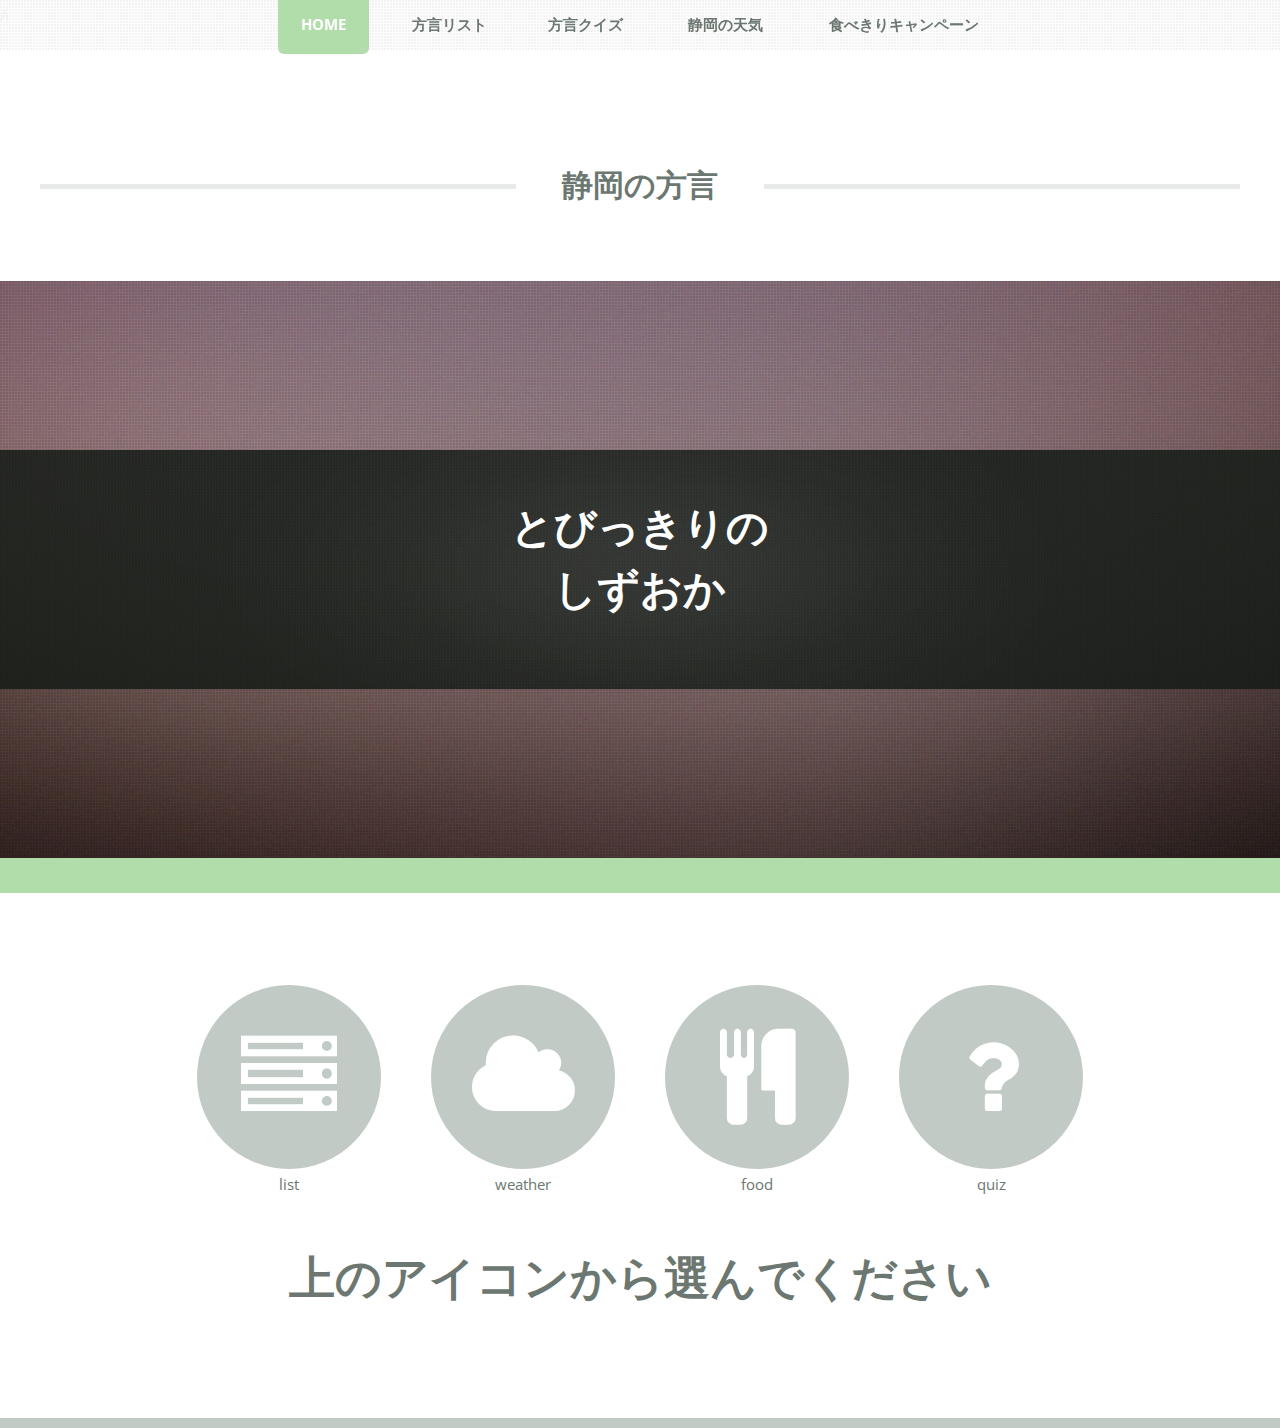
<file: index.html>
<!DOCTYPE HTML>
<!--
    TXT by HTML5 UP
	html5up.net | @ajlkn
	Free for personal and commercial use under the CCA 3.0 license (html5up.net/license)
-->
<html>
	<head>
		<title>HOGEN</title>
                 		<meta charset="utf-8" />
		<meta name="viewport" content="width=device-width, initial-scale=1" />
		<!--[if lte IE 8]><script src="assets/js/ie/html5shiv.js"></script><![endif]-->
		<link rel="stylesheet" href="assets/css/main.css" />
		<!--[if lte IE 8]><link rel="stylesheet" href="assets/css/ie8.css" /><![endif]-->
	</head>
	<body class="homepage">A
		<div id="page-wrapper">

			<!-- Header -->
				<header id="header">
					<div class="logo container">
						<div>
							<h1><a href="index.html" id="logo">静岡の方言</a></h1>
							
						</div>
					</div>
				</header>

			<!-- Nav -->
				<nav id="nav">
					<ul>
						<li class="current"><a href="index.html">Home</a></li>
						<li>
							<a href="page2.html">方言リスト</a>
    						
								<li><a href="quiz.html">方言クイズ</a></li>
								<li><a href="tenki.html">静岡の天気</a></li>
								<li>
									<a href="page3.html">食べきりキャンペーン</a>
									<ul>
										<li><a href="page5.html">食べきり協力店一覧</a></li>
    									<li><a href="tizu.html">食べきり店地図検索</a></li>
										<li><a href="page4.html">キャンペーンについて</a></li>
									</ul>
								</li>
						
							</ul>
						</li>
						
					</ul>
				</nav>

			<!-- Banner -->
				<div id="banner-wrapper">
					<section id="banner">
						<h2>とびっきりの</h2>
                        <h2>しずおか</h2>
					</section>
				</div>

			<!-- Main -->
				<div id="main-wrapper">
					<div id="main" class="container"> 
						<div class="row 200%">
							<div class="12u">

								<!-- Highlight -->
									<section class="box highlight">
										<ul class="special">
                							<li><a href="page2.html"<i class="fa fa-server" aria-hidden="true"></i></span></a>list</li>
                                            <li><a href="tenki.html" <i class="fa fa-cloud" aria-hidden="true"></i></span></a>weather</li>
											<li><a href="page3.html" <i class="fa fa-cutlery" aria-hidden="true"></i></span></a>food</li>
											<li><a href="quiz.html" <i class="fa fa-question" aria-hidden="true"></i></span></a>quiz</li>
										</ul>
										<header>
											<h2>上のアイコンから選んでください</h2>
											
										</header>
										
									</section>

							</div>
						</div>
	

		<!-- Scripts -->
			<script src="assets/js/jquery.min.js"></script>
			<script src="assets/js/jquery.dropotron.min.js"></script>
			<script src="assets/js/skel.min.js"></script>
			<script src="assets/js/skel-viewport.min.js"></script>
			<script src="assets/js/util.js"></script>
			<!--[if lte IE 8]><script src="assets/js/ie/respond.min.js"></script><![endif]-->
			<script src="assets/js/main.js"></script>

	</body>
</html>
</file>
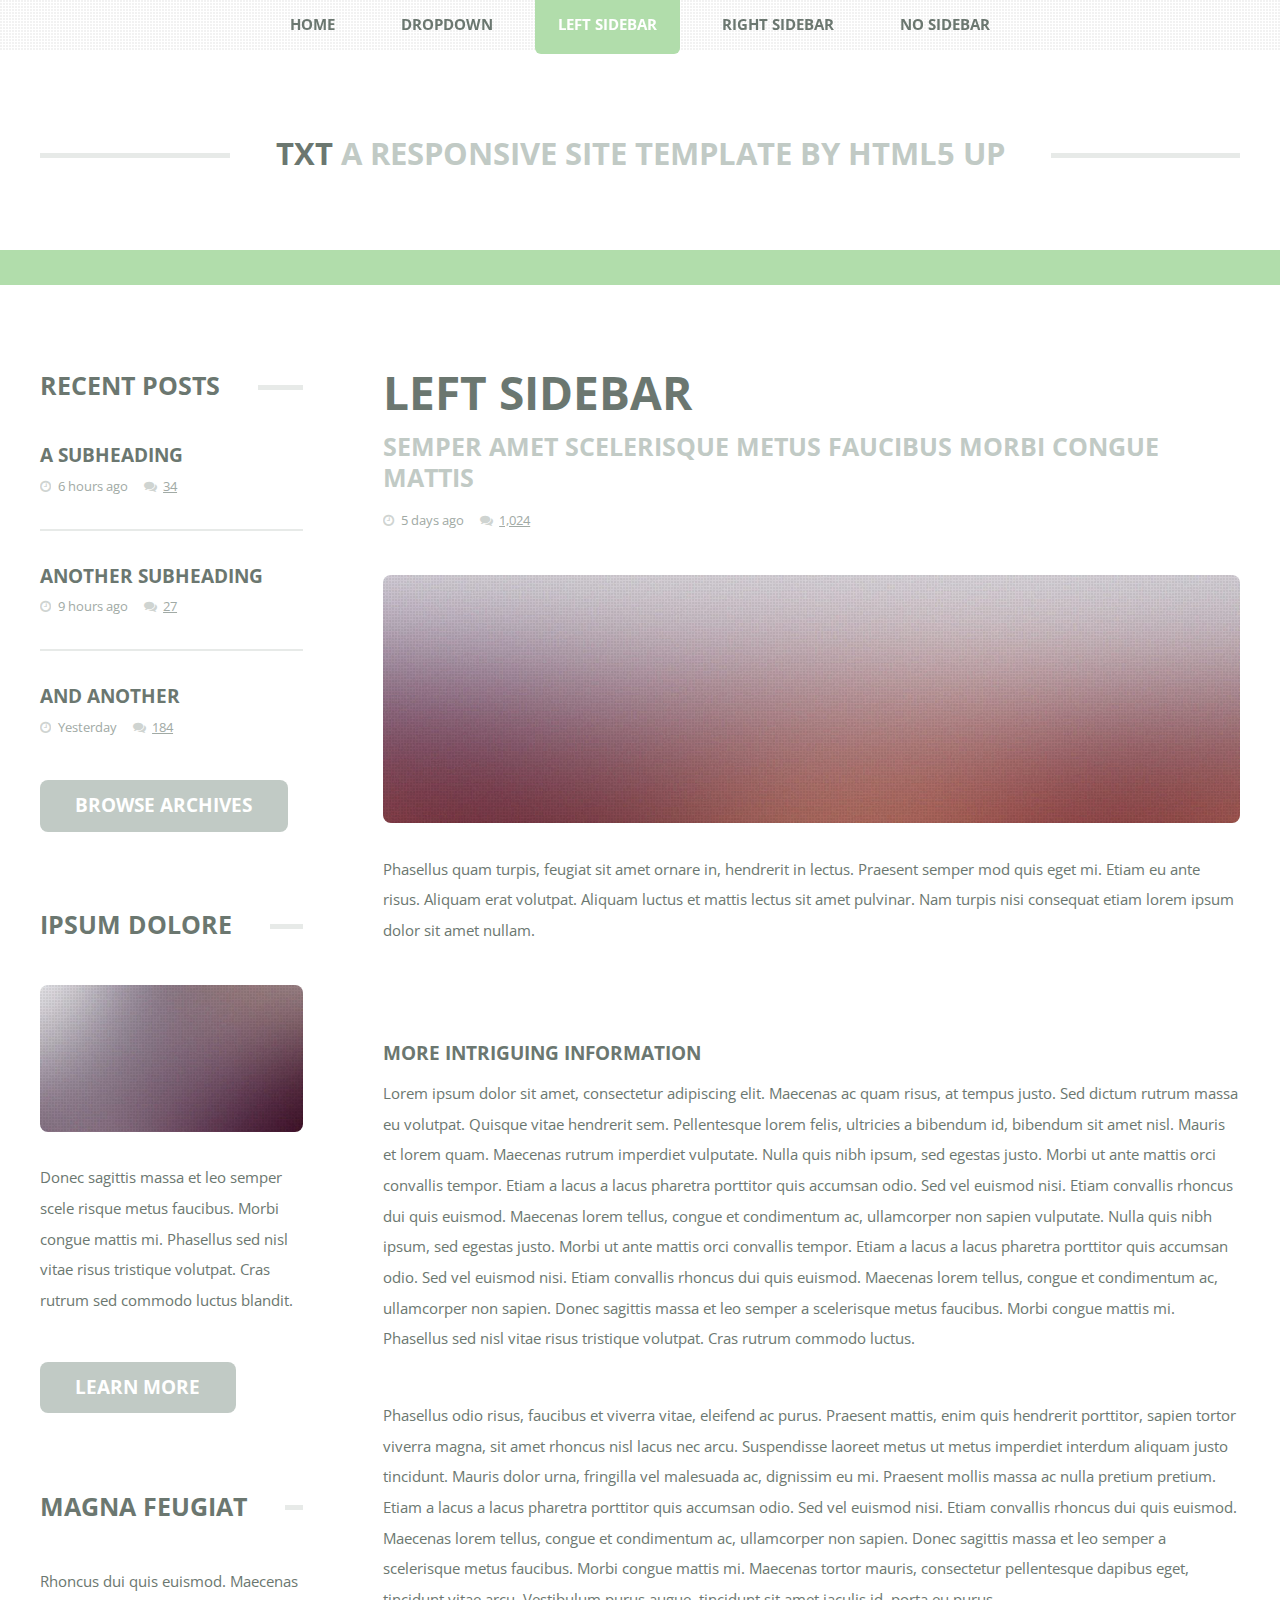
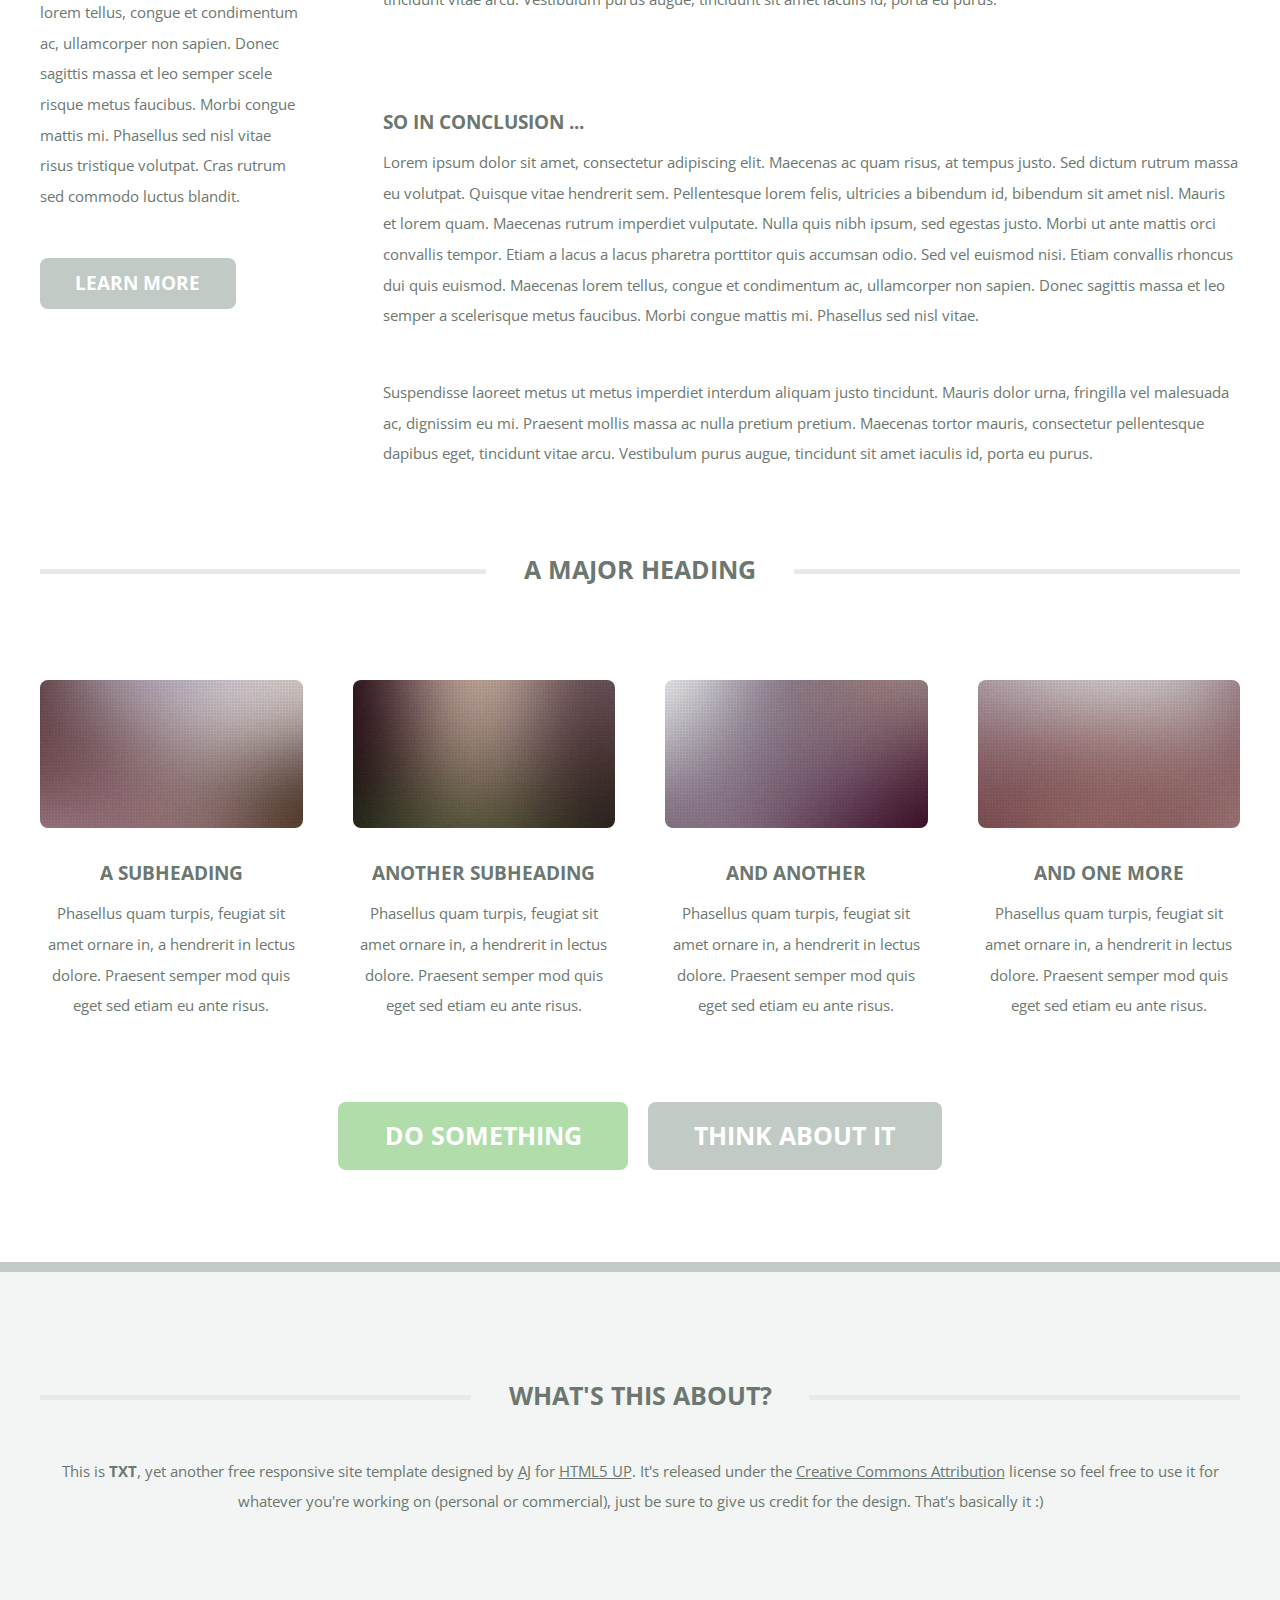
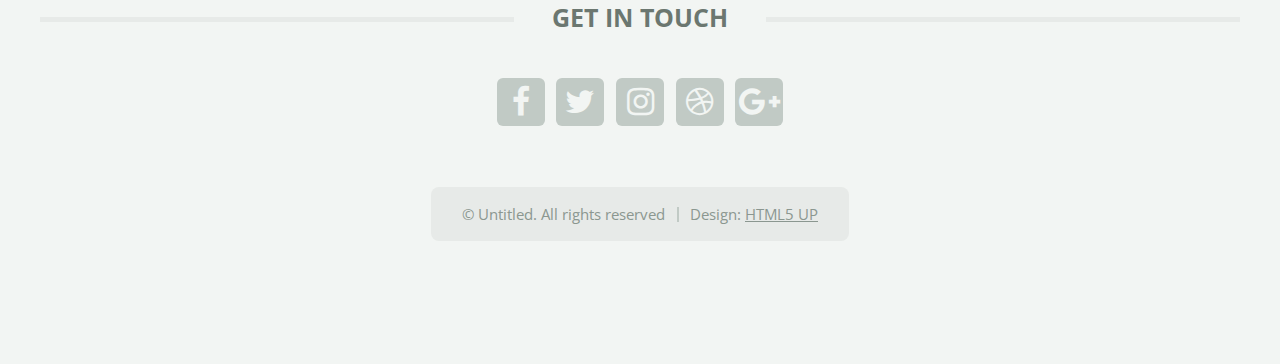
<file: left-sidebar.html>
<!DOCTYPE HTML>
<!--
	TXT by HTML5 UP
	html5up.net | @ajlkn
	Free for personal and commercial use under the CCA 3.0 license (html5up.net/license)
-->
<html>
	<head>
		<title>Left Sidebar - TXT by HTML5 UP</title>
		<meta charset="utf-8" />
		<meta name="viewport" content="width=device-width, initial-scale=1" />
		<!--[if lte IE 8]><script src="assets/js/ie/html5shiv.js"></script><![endif]-->
		<link rel="stylesheet" href="assets/css/main.css" />
		<!--[if lte IE 8]><link rel="stylesheet" href="assets/css/ie8.css" /><![endif]-->
	</head>
	<body>
		<div id="page-wrapper">

			<!-- Header -->
				<header id="header">
					<div class="logo container">
						<div>
							<h1><a href="index.html" id="logo">TXT</a></h1>
							<p>A responsive site template by HTML5 UP</p>
						</div>
					</div>
				</header>

			<!-- Nav -->
				<nav id="nav">
					<ul>
						<li><a href="index.html">Home</a></li>
						<li>
							<a href="#">Dropdown</a>
							<ul>
								<li><a href="#">Lorem ipsum dolor</a></li>
								<li><a href="#">Magna phasellus</a></li>
								<li>
									<a href="#">Phasellus consequat</a>
									<ul>
										<li><a href="#">Lorem ipsum dolor</a></li>
										<li><a href="#">Phasellus consequat</a></li>
										<li><a href="#">Magna phasellus</a></li>
										<li><a href="#">Etiam dolore nisl</a></li>
									</ul>
								</li>
								<li><a href="#">Veroeros feugiat</a></li>
							</ul>
						</li>
						<li class="current"><a href="left-sidebar.html">Left Sidebar</a></li>
						<li><a href="right-sidebar.html">Right Sidebar</a></li>
						<li><a href="no-sidebar.html">No Sidebar</a></li>
					</ul>
				</nav>

			<!-- Main -->
				<div id="main-wrapper">
					<div id="main" class="container">
						<div class="row">
							<div class="3u 12u(mobile)">
								<div class="sidebar">

									<!-- Sidebar -->

										<!-- Recent Posts -->
											<section>
												<h2 class="major"><span>Recent Posts</span></h2>
												<ul class="divided">
													<li>
														<article class="box post-summary">
															<h3><a href="#">A Subheading</a></h3>
															<ul class="meta">
																<li class="icon fa-clock-o">6 hours ago</li>
																<li class="icon fa-comments"><a href="#">34</a></li>
															</ul>
														</article>
													</li>
													<li>
														<article class="box post-summary">
															<h3><a href="#">Another Subheading</a></h3>
															<ul class="meta">
																<li class="icon fa-clock-o">9 hours ago</li>
																<li class="icon fa-comments"><a href="#">27</a></li>
															</ul>
														</article>
													</li>
													<li>
														<article class="box post-summary">
															<h3><a href="#">And Another</a></h3>
															<ul class="meta">
																<li class="icon fa-clock-o">Yesterday</li>
																<li class="icon fa-comments"><a href="#">184</a></li>
															</ul>
														</article>
													</li>
												</ul>
												<a href="#" class="button alt">Browse Archives</a>
											</section>

										<!-- Something -->
											<section>
												<h2 class="major"><span>Ipsum Dolore</span></h2>
												<a href="#" class="image featured"><img src="images/pic03.jpg" alt="" /></a>
												<p>
													Donec sagittis massa et leo semper scele risque metus faucibus. Morbi congue mattis mi.
													Phasellus sed nisl vitae risus tristique volutpat. Cras rutrum sed commodo luctus blandit.
												</p>
												<a href="#" class="button alt">Learn more</a>
											</section>

										<!-- Something -->
											<section>
												<h2 class="major"><span>Magna Feugiat</span></h2>
												<p>
													Rhoncus dui quis euismod. Maecenas lorem tellus, congue et condimentum ac, ullamcorper non sapien.
													Donec sagittis massa et leo semper scele risque metus faucibus. Morbi congue mattis mi.
													Phasellus sed nisl vitae risus tristique volutpat. Cras rutrum sed commodo luctus blandit.
												</p>
												<a href="#" class="button alt">Learn more</a>
											</section>

								</div>
							</div>
							<div class="9u 12u(mobile) important(mobile)">
								<div class="content content-right">

									<!-- Content -->

										<article class="box page-content">

											<header>
												<h2>Left Sidebar</h2>
												<p>Semper amet scelerisque metus faucibus morbi congue mattis</p>
												<ul class="meta">
													<li class="icon fa-clock-o">5 days ago</li>
													<li class="icon fa-comments"><a href="#">1,024</a></li>
												</ul>
											</header>

											<section>
												<span class="image featured"><img src="images/pic05.jpg" alt="" /></span>
												<p>
													Phasellus quam turpis, feugiat sit amet ornare in, hendrerit in lectus.
													Praesent semper mod quis eget mi. Etiam eu ante risus. Aliquam erat volutpat.
													Aliquam luctus et mattis lectus sit amet pulvinar. Nam turpis nisi
													consequat etiam lorem ipsum dolor sit amet nullam.
												</p>
											</section>

											<section>
												<h3>More intriguing information</h3>
												<p>
													Lorem ipsum dolor sit amet, consectetur adipiscing elit. Maecenas ac quam risus, at tempus
													justo. Sed dictum rutrum massa eu volutpat. Quisque vitae hendrerit sem. Pellentesque lorem felis,
													ultricies a bibendum id, bibendum sit amet nisl. Mauris et lorem quam. Maecenas rutrum imperdiet
													vulputate. Nulla quis nibh ipsum, sed egestas justo. Morbi ut ante mattis orci convallis tempor.
													Etiam a lacus a lacus pharetra porttitor quis accumsan odio. Sed vel euismod nisi. Etiam convallis
													rhoncus dui quis euismod. Maecenas lorem tellus, congue et condimentum ac, ullamcorper non sapien
													vulputate. Nulla quis nibh ipsum, sed egestas justo. Morbi ut ante mattis orci convallis tempor.
													Etiam a lacus a lacus pharetra porttitor quis accumsan odio. Sed vel euismod nisi. Etiam convallis
													rhoncus dui quis euismod. Maecenas lorem tellus, congue et condimentum ac, ullamcorper non sapien.
													Donec sagittis massa et leo semper a scelerisque metus faucibus. Morbi congue mattis mi.
													Phasellus sed nisl vitae risus tristique volutpat. Cras rutrum commodo luctus.
												</p>
												<p>
													Phasellus odio risus, faucibus et viverra vitae, eleifend ac purus. Praesent mattis, enim
													quis hendrerit porttitor, sapien tortor viverra magna, sit amet rhoncus nisl lacus nec arcu.
													Suspendisse laoreet metus ut metus imperdiet interdum aliquam justo tincidunt. Mauris dolor urna,
													fringilla vel malesuada ac, dignissim eu mi. Praesent mollis massa ac nulla pretium pretium.
													Etiam a lacus a lacus pharetra porttitor quis accumsan odio. Sed vel euismod nisi. Etiam convallis
													rhoncus dui quis euismod. Maecenas lorem tellus, congue et condimentum ac, ullamcorper non sapien.
													Donec sagittis massa et leo semper a scelerisque metus faucibus. Morbi congue mattis mi.
													Maecenas tortor mauris, consectetur pellentesque dapibus eget, tincidunt vitae arcu.
													Vestibulum purus augue, tincidunt sit amet iaculis id, porta eu purus.
												</p>
											</section>

											<section>
												<h3>So in conclusion ...</h3>
												<p>
													Lorem ipsum dolor sit amet, consectetur adipiscing elit. Maecenas ac quam risus, at tempus
													justo. Sed dictum rutrum massa eu volutpat. Quisque vitae hendrerit sem. Pellentesque lorem felis,
													ultricies a bibendum id, bibendum sit amet nisl. Mauris et lorem quam. Maecenas rutrum imperdiet
													vulputate. Nulla quis nibh ipsum, sed egestas justo. Morbi ut ante mattis orci convallis tempor.
													Etiam a lacus a lacus pharetra porttitor quis accumsan odio. Sed vel euismod nisi. Etiam convallis
													rhoncus dui quis euismod. Maecenas lorem tellus, congue et condimentum ac, ullamcorper non sapien.
													Donec sagittis massa et leo semper a scelerisque metus faucibus. Morbi congue mattis mi.
													Phasellus sed nisl vitae.
												</p>
												<p>
													Suspendisse laoreet metus ut metus imperdiet interdum aliquam justo tincidunt. Mauris dolor urna,
													fringilla vel malesuada ac, dignissim eu mi. Praesent mollis massa ac nulla pretium pretium.
													Maecenas tortor mauris, consectetur pellentesque dapibus eget, tincidunt vitae arcu.
													Vestibulum purus augue, tincidunt sit amet iaculis id, porta eu purus.
												</p>
											</section>

										</article>

								</div>
							</div>
						</div>
						<div class="row 200%">
							<div class="12u">

								<!-- Features -->
									<section class="box features">
										<h2 class="major"><span>A Major Heading</span></h2>
										<div>
											<div class="row">
												<div class="3u 12u(mobile)">

													<!-- Feature -->
														<section class="box feature">
															<a href="#" class="image featured"><img src="images/pic01.jpg" alt="" /></a>
															<h3><a href="#">A Subheading</a></h3>
															<p>
																Phasellus quam turpis, feugiat sit amet ornare in, a hendrerit in
																lectus dolore. Praesent semper mod quis eget sed etiam eu ante risus.
															</p>
														</section>

												</div>
												<div class="3u 12u(mobile)">

													<!-- Feature -->
														<section class="box feature">
															<a href="#" class="image featured"><img src="images/pic02.jpg" alt="" /></a>
															<h3><a href="#">Another Subheading</a></h3>
															<p>
																Phasellus quam turpis, feugiat sit amet ornare in, a hendrerit in
																lectus dolore. Praesent semper mod quis eget sed etiam eu ante risus.
															</p>
														</section>

												</div>
												<div class="3u 12u(mobile)">

													<!-- Feature -->
														<section class="box feature">
															<a href="#" class="image featured"><img src="images/pic03.jpg" alt="" /></a>
															<h3><a href="#">And Another</a></h3>
															<p>
																Phasellus quam turpis, feugiat sit amet ornare in, a hendrerit in
																lectus dolore. Praesent semper mod quis eget sed etiam eu ante risus.
															</p>
														</section>

												</div>
												<div class="3u 12u(mobile)">

													<!-- Feature -->
														<section class="box feature">
															<a href="#" class="image featured"><img src="images/pic04.jpg" alt="" /></a>
															<h3><a href="#">And One More</a></h3>
															<p>
																Phasellus quam turpis, feugiat sit amet ornare in, a hendrerit in
																lectus dolore. Praesent semper mod quis eget sed etiam eu ante risus.
															</p>
														</section>

												</div>
											</div>
											<div class="row">
												<div class="12u">
													<ul class="actions">
														<li><a href="#" class="button big">Do Something</a></li>
														<li><a href="#" class="button alt big">Think About It</a></li>
													</ul>
												</div>
											</div>
										</div>
									</section>

							</div>
						</div>
					</div>
				</div>

			<!-- Footer -->
				<footer id="footer" class="container">
					<div class="row 200%">
						<div class="12u">

							<!-- About -->
								<section>
									<h2 class="major"><span>What's this about?</span></h2>
									<p>
										This is <strong>TXT</strong>, yet another free responsive site template designed by
										<a href="http://twitter.com/ajlkn">AJ</a> for <a href="http://html5up.net">HTML5 UP</a>. It's released under the
										<a href="http://html5up.net/license/">Creative Commons Attribution</a> license so feel free to use it for
										whatever you're working on (personal or commercial), just be sure to give us credit for the design.
										That's basically it :)
									</p>
								</section>

						</div>
					</div>
					<div class="row 200%">
						<div class="12u">

							<!-- Contact -->
								<section>
									<h2 class="major"><span>Get in touch</span></h2>
									<ul class="contact">
										<li><a class="icon fa-facebook" href="#"><span class="label">Facebook</span></a></li>
										<li><a class="icon fa-twitter" href="#"><span class="label">Twitter</span></a></li>
										<li><a class="icon fa-instagram" href="#"><span class="label">Instagram</span></a></li>
										<li><a class="icon fa-dribbble" href="#"><span class="label">Dribbble</span></a></li>
										<li><a class="icon fa-google-plus" href="#"><span class="label">Google+</span></a></li>
									</ul>
								</section>

						</div>
					</div>

					<!-- Copyright -->
						<div id="copyright">
							<ul class="menu">
								<li>&copy; Untitled. All rights reserved</li><li>Design: <a href="http://html5up.net">HTML5 UP</a></li>
							</ul>
						</div>

				</footer>

		</div>

		<!-- Scripts -->
			<script src="assets/js/jquery.min.js"></script>
			<script src="assets/js/jquery.dropotron.min.js"></script>
			<script src="assets/js/skel.min.js"></script>
			<script src="assets/js/skel-viewport.min.js"></script>
			<script src="assets/js/util.js"></script>
			<!--[if lte IE 8]><script src="assets/js/ie/respond.min.js"></script><![endif]-->
			<script src="assets/js/main.js"></script>

	</body>
</html>
</file>
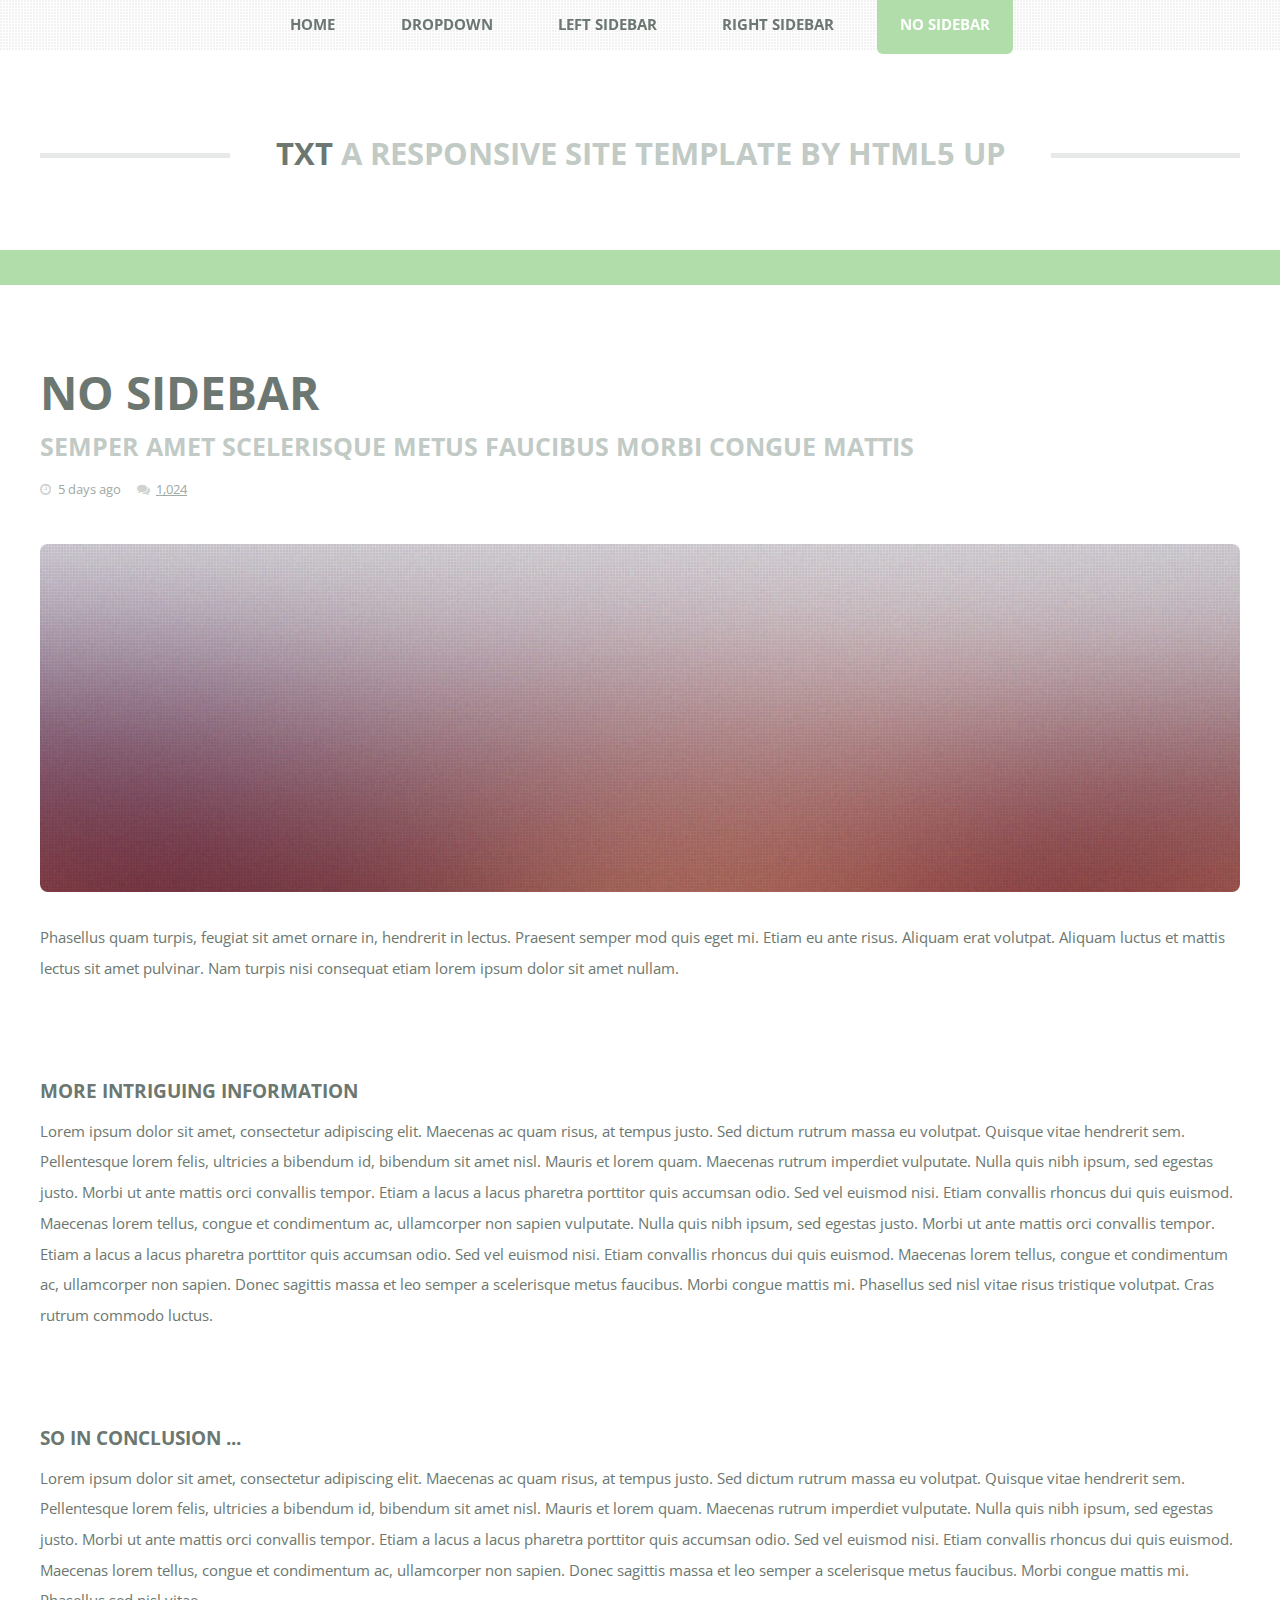
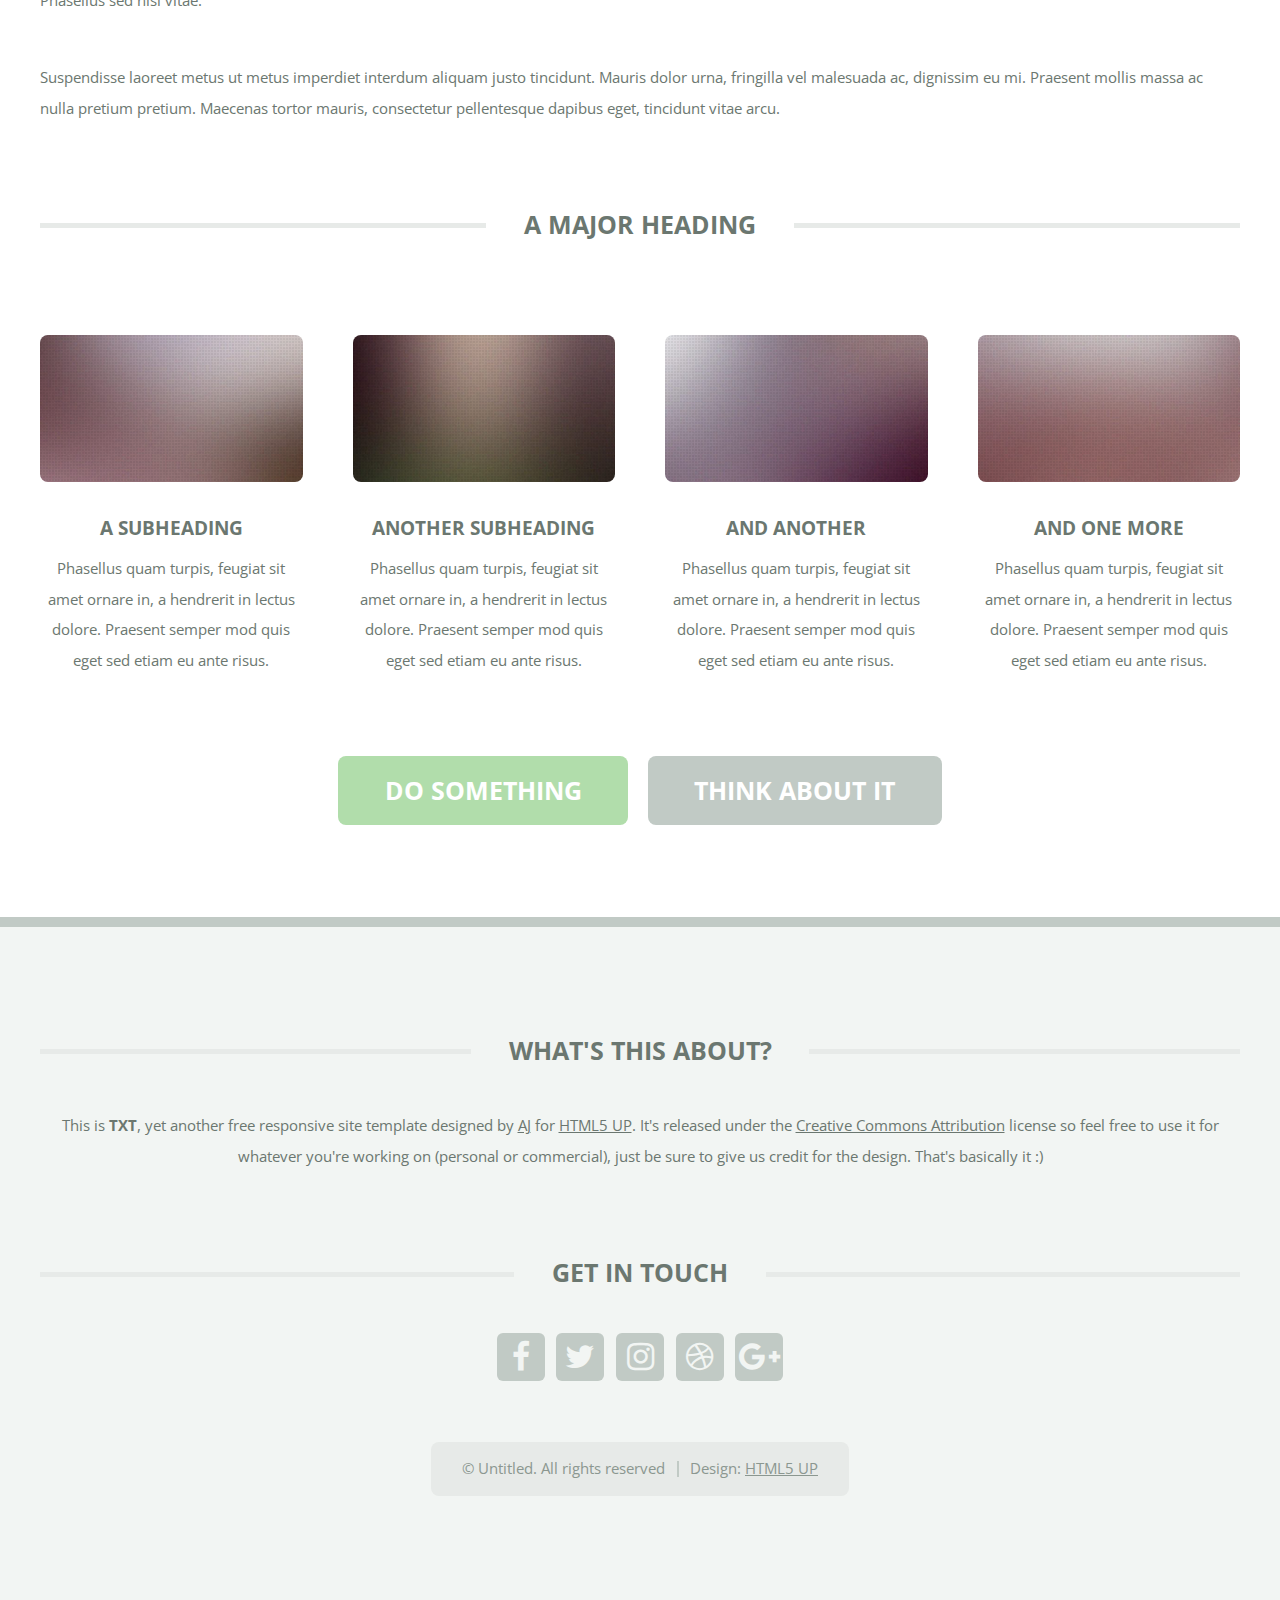
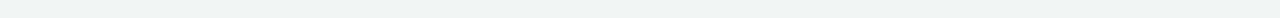
<file: no-sidebar.html>
<!DOCTYPE HTML>
<!--
	TXT by HTML5 UP
	html5up.net | @ajlkn
	Free for personal and commercial use under the CCA 3.0 license (html5up.net/license)
-->
<html>
	<head>
		<title>No Sidebar - TXT by HTML5 UP</title>
		<meta charset="utf-8" />
		<meta name="viewport" content="width=device-width, initial-scale=1" />
		<!--[if lte IE 8]><script src="assets/js/ie/html5shiv.js"></script><![endif]-->
		<link rel="stylesheet" href="assets/css/main.css" />
		<!--[if lte IE 8]><link rel="stylesheet" href="assets/css/ie8.css" /><![endif]-->
	</head>
	<body>
		<div id="page-wrapper">

			<!-- Header -->
				<header id="header">
					<div class="logo container">
						<div>
							<h1><a href="index.html" id="logo">TXT</a></h1>
							<p>A responsive site template by HTML5 UP</p>
						</div>
					</div>
				</header>

			<!-- Nav -->
				<nav id="nav">
					<ul>
						<li><a href="index.html">Home</a></li>
						<li>
							<a href="#">Dropdown</a>
							<ul>
								<li><a href="#">Lorem ipsum dolor</a></li>
								<li><a href="#">Magna phasellus</a></li>
								<li>
									<a href="#">Phasellus consequat</a>
									<ul>
										<li><a href="#">Lorem ipsum dolor</a></li>
										<li><a href="#">Phasellus consequat</a></li>
										<li><a href="#">Magna phasellus</a></li>
										<li><a href="#">Etiam dolore nisl</a></li>
									</ul>
								</li>
								<li><a href="#">Veroeros feugiat</a></li>
							</ul>
						</li>
						<li><a href="left-sidebar.html">Left Sidebar</a></li>
						<li><a href="right-sidebar.html">Right Sidebar</a></li>
						<li class="current"><a href="no-sidebar.html">No Sidebar</a></li>
					</ul>
				</nav>

			<!-- Main -->
				<div id="main-wrapper">
					<div id="main" class="container">
						<div class="row">
							<div class="12u">
								<div class="content">

									<!-- Content -->

										<article class="box page-content">

											<header>
												<h2>No Sidebar</h2>
												<p>Semper amet scelerisque metus faucibus morbi congue mattis</p>
												<ul class="meta">
													<li class="icon fa-clock-o">5 days ago</li>
													<li class="icon fa-comments"><a href="#">1,024</a></li>
												</ul>
											</header>

											<section>
												<span class="image featured"><img src="images/pic05.jpg" alt="" /></span>
												<p>
													Phasellus quam turpis, feugiat sit amet ornare in, hendrerit in lectus.
													Praesent semper mod quis eget mi. Etiam eu ante risus. Aliquam erat volutpat.
													Aliquam luctus et mattis lectus sit amet pulvinar. Nam turpis nisi
													consequat etiam lorem ipsum dolor sit amet nullam.
												</p>
											</section>

											<section>
												<h3>More intriguing information</h3>
												<p>
													Lorem ipsum dolor sit amet, consectetur adipiscing elit. Maecenas ac quam risus, at tempus
													justo. Sed dictum rutrum massa eu volutpat. Quisque vitae hendrerit sem. Pellentesque lorem felis,
													ultricies a bibendum id, bibendum sit amet nisl. Mauris et lorem quam. Maecenas rutrum imperdiet
													vulputate. Nulla quis nibh ipsum, sed egestas justo. Morbi ut ante mattis orci convallis tempor.
													Etiam a lacus a lacus pharetra porttitor quis accumsan odio. Sed vel euismod nisi. Etiam convallis
													rhoncus dui quis euismod. Maecenas lorem tellus, congue et condimentum ac, ullamcorper non sapien
													vulputate. Nulla quis nibh ipsum, sed egestas justo. Morbi ut ante mattis orci convallis tempor.
													Etiam a lacus a lacus pharetra porttitor quis accumsan odio. Sed vel euismod nisi. Etiam convallis
													rhoncus dui quis euismod. Maecenas lorem tellus, congue et condimentum ac, ullamcorper non sapien.
													Donec sagittis massa et leo semper a scelerisque metus faucibus. Morbi congue mattis mi.
													Phasellus sed nisl vitae risus tristique volutpat. Cras rutrum commodo luctus.
												</p>
											</section>

											<section>
												<h3>So in conclusion ...</h3>
												<p>
													Lorem ipsum dolor sit amet, consectetur adipiscing elit. Maecenas ac quam risus, at tempus
													justo. Sed dictum rutrum massa eu volutpat. Quisque vitae hendrerit sem. Pellentesque lorem felis,
													ultricies a bibendum id, bibendum sit amet nisl. Mauris et lorem quam. Maecenas rutrum imperdiet
													vulputate. Nulla quis nibh ipsum, sed egestas justo. Morbi ut ante mattis orci convallis tempor.
													Etiam a lacus a lacus pharetra porttitor quis accumsan odio. Sed vel euismod nisi. Etiam convallis
													rhoncus dui quis euismod. Maecenas lorem tellus, congue et condimentum ac, ullamcorper non sapien.
													Donec sagittis massa et leo semper a scelerisque metus faucibus. Morbi congue mattis mi.
													Phasellus sed nisl vitae.
												</p>
												<p>
													Suspendisse laoreet metus ut metus imperdiet interdum aliquam justo tincidunt. Mauris dolor urna,
													fringilla vel malesuada ac, dignissim eu mi. Praesent mollis massa ac nulla pretium pretium.
													Maecenas tortor mauris, consectetur pellentesque dapibus eget, tincidunt vitae arcu.
												</p>
											</section>

										</article>

								</div>
							</div>
						</div>
						<div class="row 200%">
							<div class="12u">

								<!-- Features -->
									<section class="box features">
										<h2 class="major"><span>A Major Heading</span></h2>
										<div>
											<div class="row">
												<div class="3u 12u(mobile)">

													<!-- Feature -->
														<section class="box feature">
															<a href="#" class="image featured"><img src="images/pic01.jpg" alt="" /></a>
															<h3><a href="#">A Subheading</a></h3>
															<p>
																Phasellus quam turpis, feugiat sit amet ornare in, a hendrerit in
																lectus dolore. Praesent semper mod quis eget sed etiam eu ante risus.
															</p>
														</section>

												</div>
												<div class="3u 12u(mobile)">

													<!-- Feature -->
														<section class="box feature">
															<a href="#" class="image featured"><img src="images/pic02.jpg" alt="" /></a>
															<h3><a href="#">Another Subheading</a></h3>
															<p>
																Phasellus quam turpis, feugiat sit amet ornare in, a hendrerit in
																lectus dolore. Praesent semper mod quis eget sed etiam eu ante risus.
															</p>
														</section>

												</div>
												<div class="3u 12u(mobile)">

													<!-- Feature -->
														<section class="box feature">
															<a href="#" class="image featured"><img src="images/pic03.jpg" alt="" /></a>
															<h3><a href="#">And Another</a></h3>
															<p>
																Phasellus quam turpis, feugiat sit amet ornare in, a hendrerit in
																lectus dolore. Praesent semper mod quis eget sed etiam eu ante risus.
															</p>
														</section>

												</div>
												<div class="3u 12u(mobile)">

													<!-- Feature -->
														<section class="box feature">
															<a href="#" class="image featured"><img src="images/pic04.jpg" alt="" /></a>
															<h3><a href="#">And One More</a></h3>
															<p>
																Phasellus quam turpis, feugiat sit amet ornare in, a hendrerit in
																lectus dolore. Praesent semper mod quis eget sed etiam eu ante risus.
															</p>
														</section>

												</div>
											</div>
											<div class="row">
												<div class="12u">
													<ul class="actions">
														<li><a href="#" class="button big">Do Something</a></li>
														<li><a href="#" class="button alt big">Think About It</a></li>
													</ul>
												</div>
											</div>
										</div>
									</section>

							</div>
						</div>
					</div>
				</div>

			<!-- Footer -->
				<footer id="footer" class="container">
					<div class="row 200%">
						<div class="12u">

							<!-- About -->
								<section>
									<h2 class="major"><span>What's this about?</span></h2>
									<p>
										This is <strong>TXT</strong>, yet another free responsive site template designed by
										<a href="http://twitter.com/ajlkn">AJ</a> for <a href="http://html5up.net">HTML5 UP</a>. It's released under the
										<a href="http://html5up.net/license/">Creative Commons Attribution</a> license so feel free to use it for
										whatever you're working on (personal or commercial), just be sure to give us credit for the design.
										That's basically it :)
									</p>
								</section>

						</div>
					</div>
					<div class="row 200%">
						<div class="12u">

							<!-- Contact -->
								<section>
									<h2 class="major"><span>Get in touch</span></h2>
									<ul class="contact">
										<li><a class="icon fa-facebook" href="#"><span class="label">Facebook</span></a></li>
										<li><a class="icon fa-twitter" href="#"><span class="label">Twitter</span></a></li>
										<li><a class="icon fa-instagram" href="#"><span class="label">Instagram</span></a></li>
										<li><a class="icon fa-dribbble" href="#"><span class="label">Dribbble</span></a></li>
										<li><a class="icon fa-google-plus" href="#"><span class="label">Google+</span></a></li>
									</ul>
								</section>

						</div>
					</div>

					<!-- Copyright -->
						<div id="copyright">
							<ul class="menu">
								<li>&copy; Untitled. All rights reserved</li><li>Design: <a href="http://html5up.net">HTML5 UP</a></li>
							</ul>
						</div>

				</footer>

		</div>

		<!-- Scripts -->
			<script src="assets/js/jquery.min.js"></script>
			<script src="assets/js/jquery.dropotron.min.js"></script>
			<script src="assets/js/skel.min.js"></script>
			<script src="assets/js/skel-viewport.min.js"></script>
			<script src="assets/js/util.js"></script>
			<!--[if lte IE 8]><script src="assets/js/ie/respond.min.js"></script><![endif]-->
			<script src="assets/js/main.js"></script>

	</body>
</html>
</file>
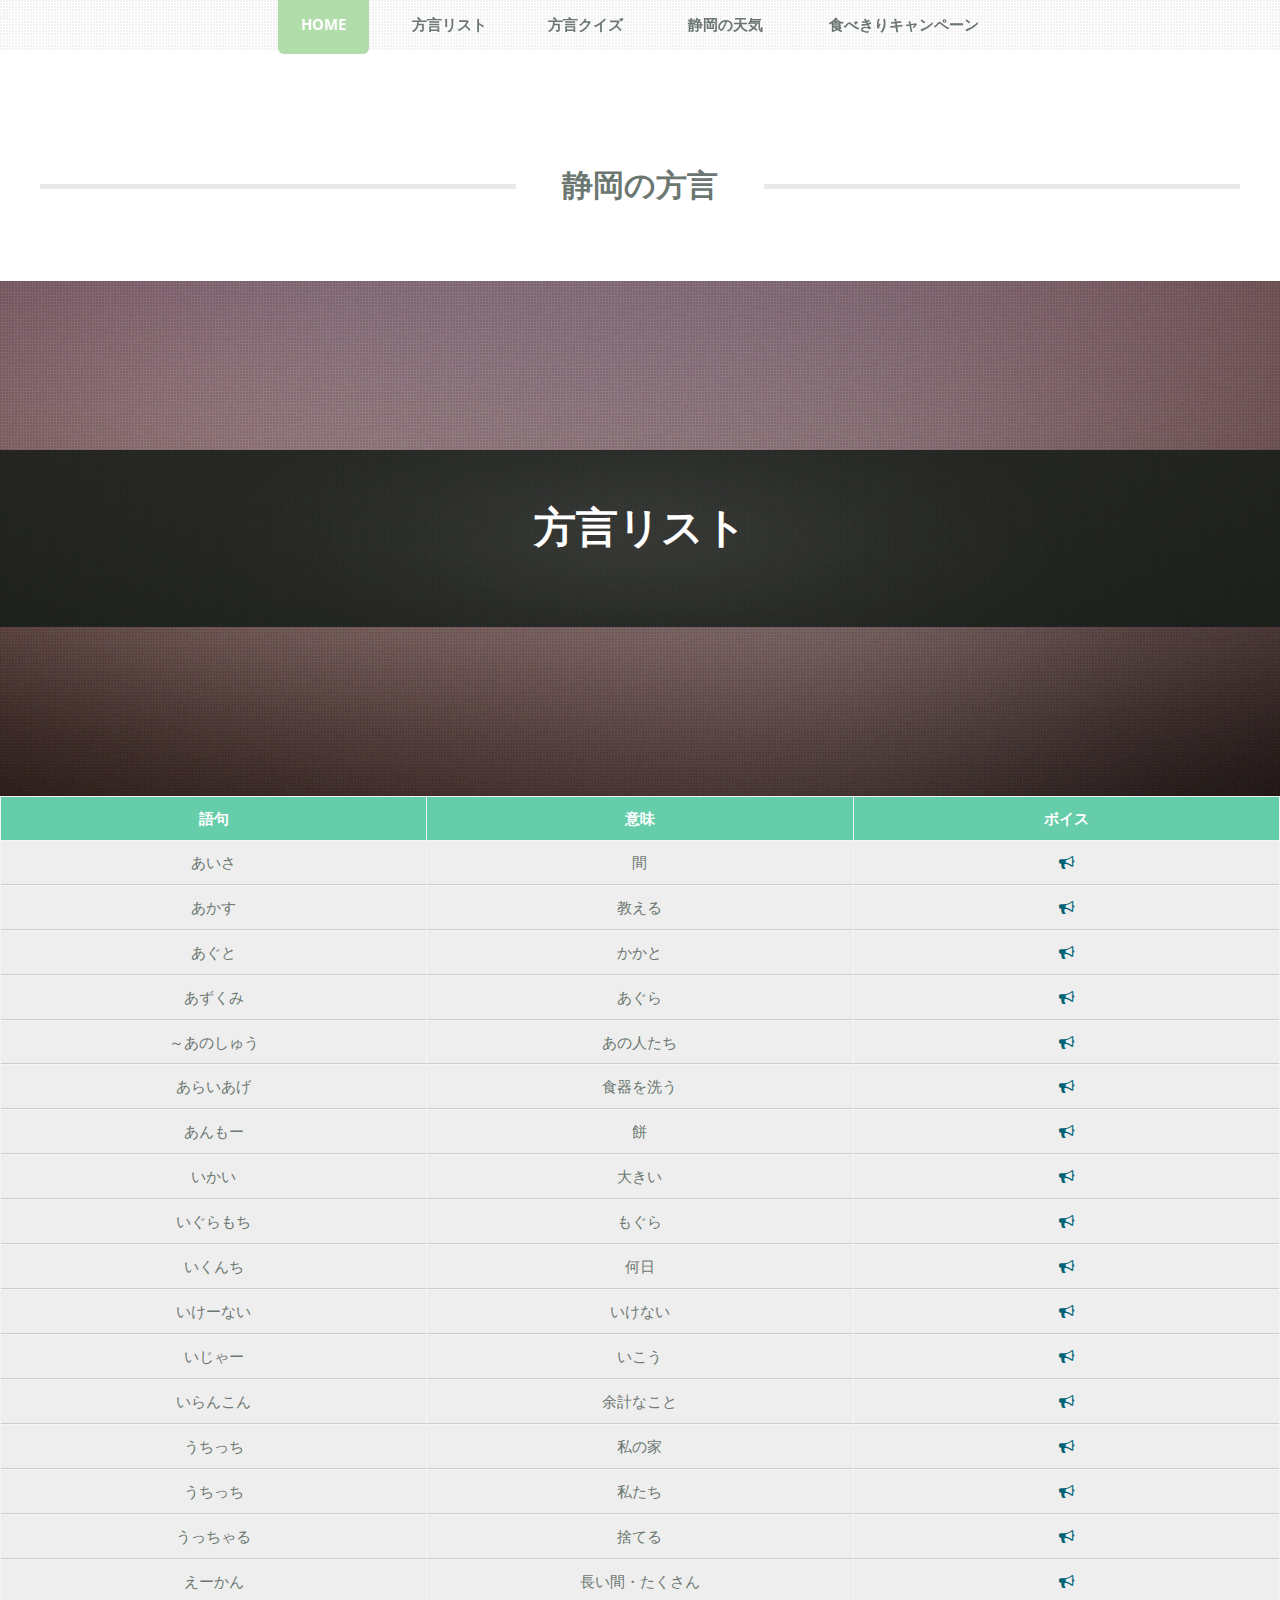
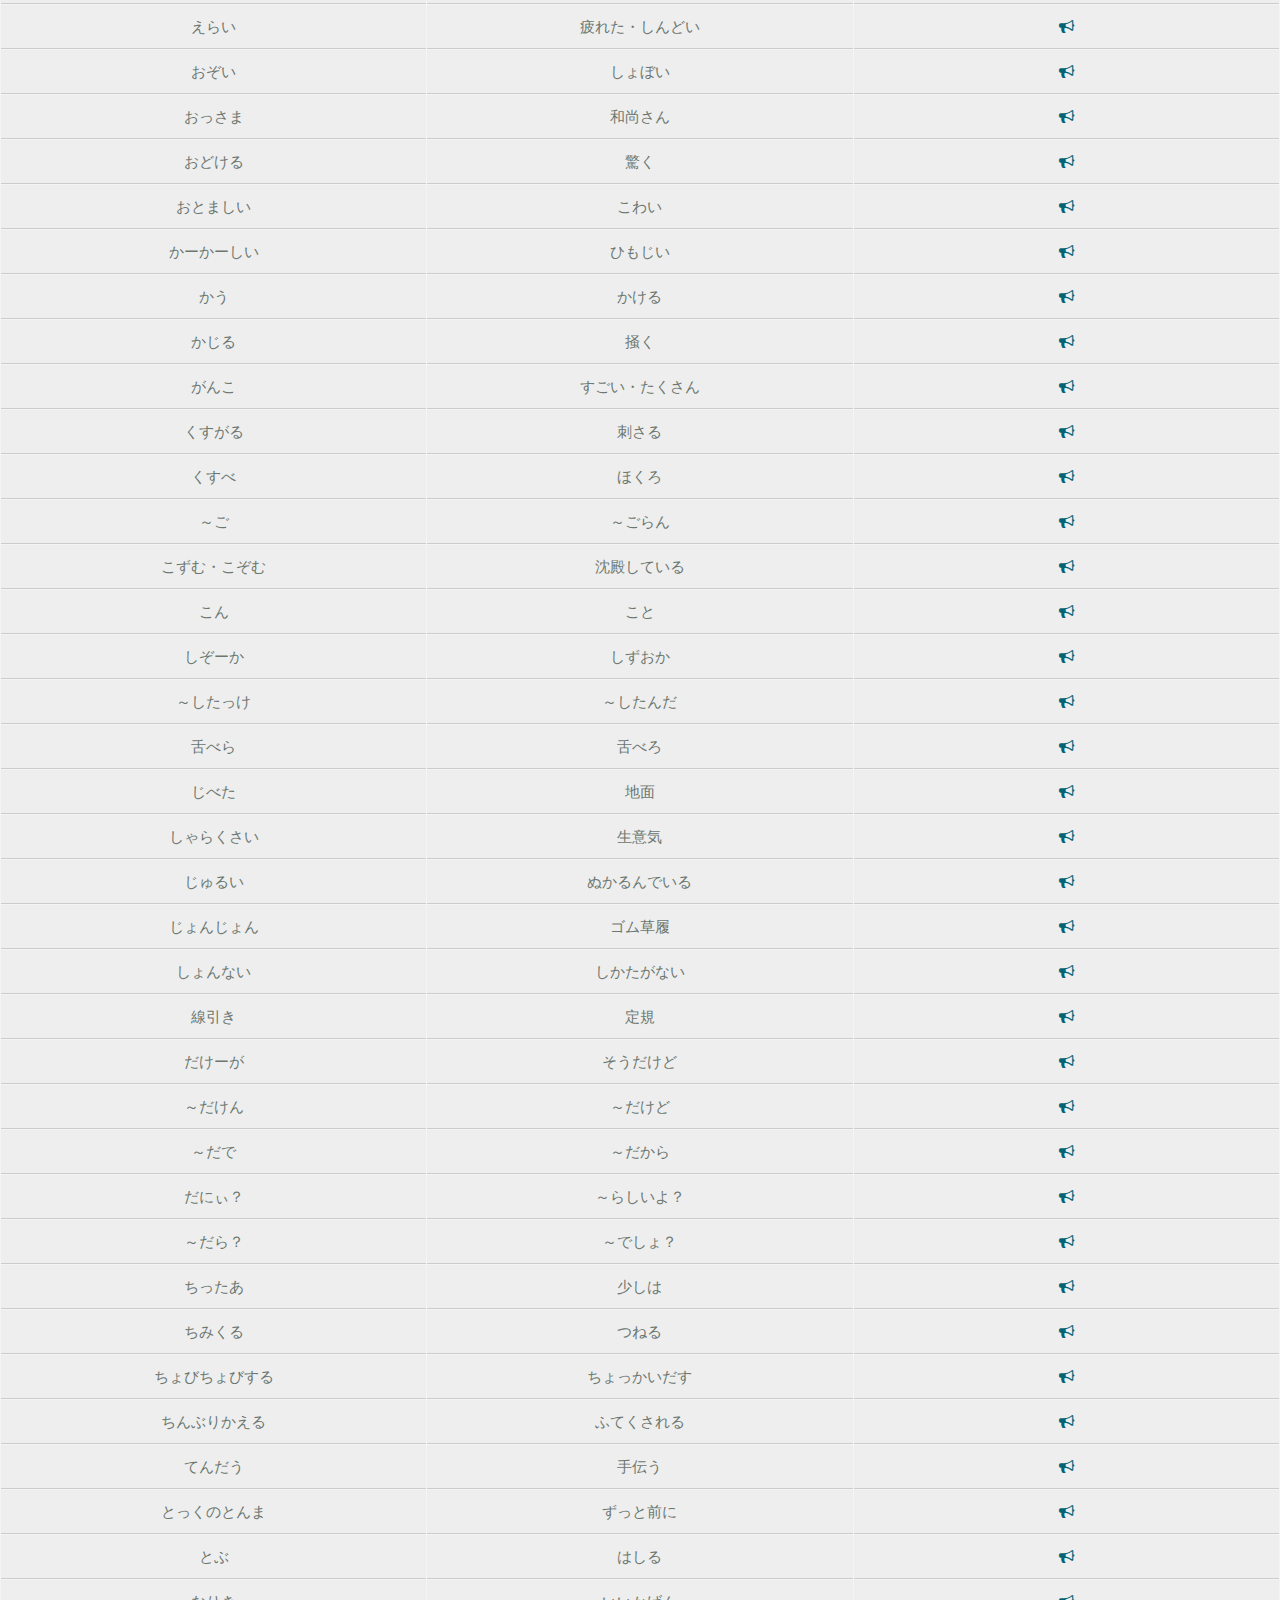
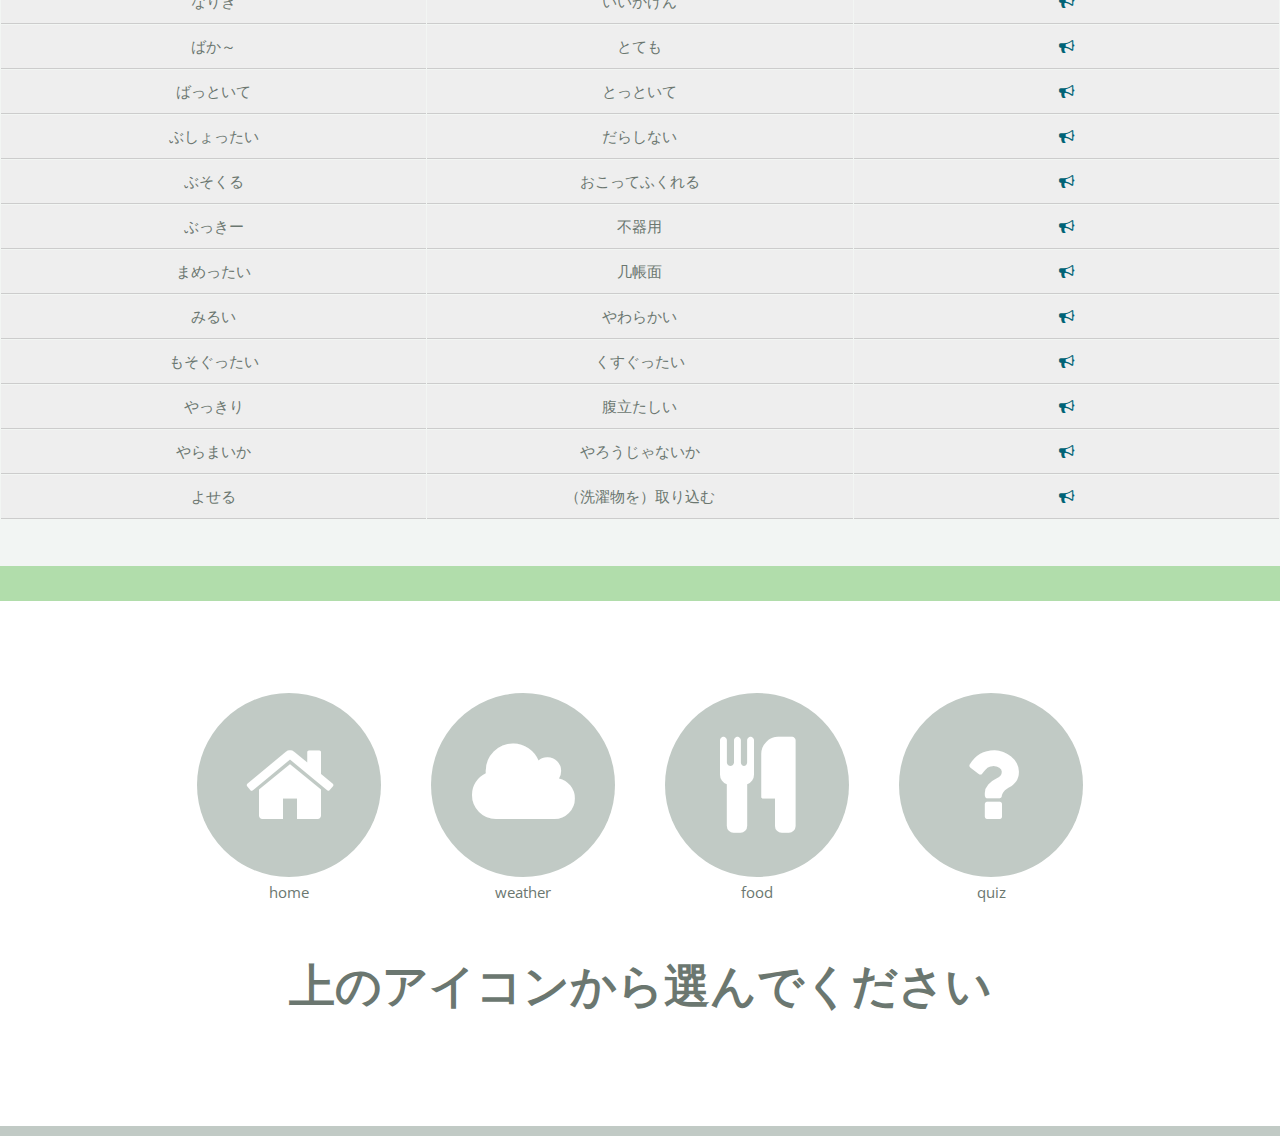
<file: page2.html>
<!DOCTYPE HTML>
<!--
    TXT by HTML5 UP
    html5up.net | @ajlkn
	Free for personal and commercial use under the CCA 3.0 license (html5up.net/license)
-->
<html>
	<head>
		<title>HOGEN</title>
                 		<meta charset="utf-8" />
		<meta name="viewport" content="width=device-width, initial-scale=1" />
		<!--[if lte IE 8]><script src="assets/js/ie/html5shiv.js"></script><![endif]-->
		<link rel="stylesheet" href="assets/css/main.css" />
		<!--[if lte IE 8]><link rel="stylesheet" href="assets/css/ie8.css" /><![endif]-->
	</head>
	<body class="homepage">A
		<div id="page-wrapper">

			<!-- Header -->
				<header id="header">
					<div class="logo container">
						<div>
							<h1><a href="index.html" id="logo">静岡の方言</a></h1>
							
						</div>
					</div>
				</header>

			<!-- Nav -->
			<nav id="nav">
    				<ul>
						<li class="current"><a href="index.html">Home</a></li>
						<li>
							<a href="page2.html">方言リスト</a>
    						
								<li><a href="quiz.html">方言クイズ</a></li>
								<li><a href="tenki.html">静岡の天気</a></li>
								<li>
									<a href="page3.html">食べきりキャンペーン</a>
									<ul>
										<li><a href="page5.html">食べきり協力店一覧</a></li>
    									<li><a href="tizu.html">食べきり店地図検索</a></li>
										<li><a href="page4.html">キャンペーンについて</a></li>
									</ul>
								</li>
						
							</ul>
						</li>
						
					</ul>
				</nav>

			<!-- Banner -->
				<div id="banner-wrapper">
					<section id="banner">
						<h2>方言リスト</h2>
					</section>
				</div>
                
                
 <table class="type11">
    <thead>
	<tr>
		<th scope="cols">語句</th>
		<th scope="cols">意味</th>
		<th scope="cols">ボイス</th>
	</tr>
	</thead>
	<tbody>
    <tr>
        <td>あいさ</th>
        <td>間</th>
		<td><a href="music/aisa.mp3"><i class="fa fa-bullhorn" aria-hidden="true"></i></a></th>
	</tr>
    <tr>
        <td>あかす</th>
        <td>教える</th>
        <td><a href="music/akasu.mp3"><i class="fa fa-bullhorn" aria-hidden="true"></i></a></th>
    </tr>
    <tr>
        <td>あぐと</th>
        <td>かかと</th>
		<td><a href="music/aguto.mp3"><i class="fa fa-bullhorn" aria-hidden="true"></i></a></th>
	</tr>
    <tr>
        <td>あずくみ</th>
        <td>あぐら</th>
		<td><a href="music/azukumi.mp3"><i class="fa fa-bullhorn" aria-hidden="true"></i></a></th>
	</tr>
    <tr>
        <td>～あのしゅう</th>
        <td>あの人たち</th>
        <td><a href="music/anosyuu.mp3"><i class="fa fa-bullhorn" aria-hidden="true"></i></a></th>
    </tr>
    <tr>
        <td>あらいあげ</th>
        <td>食器を洗う</th>
        <td><a href="music/araiage.mp3"><i class="fa fa-bullhorn" aria-hidden="true"></i></a></th>
    </tr>
    <tr>
        <td>あんもー</th>
        <td>餅</th>
		<td><a href="music/anmo-.mp3"><i class="fa fa-bullhorn" aria-hidden="true"></i></a></th>
	</tr>
    <tr>
        <td>いかい</th>
        <td>大きい</th>
        <td><a href="music/ikai.mp3"><i class="fa fa-bullhorn" aria-hidden="true"></i></a></th>
    </tr>
    <tr>
        <td>いぐらもち</th>
        <td>もぐら</th>
		<td><a href="music/iguramoti.mp3"><i class="fa fa-bullhorn" aria-hidden="true"></i></a></th>
	</tr>
    <tr>
        <td>いくんち</th>
        <td>何日</th>
        <td><a href="music/ikunnti.mp3"><i class="fa fa-bullhorn" aria-hidden="true"></i></a></th>
    </tr>
    <tr>
        <td>いけーない</th>
        <td>いけない</th>
        <td><a href="music/ike-nai.mp3"><i class="fa fa-bullhorn" aria-hidden="true"></i></a></th>
    </tr>
    <tr>
        <td>いじゃー</th>
        <td>いこう</th>
		<td><a href="music/izya-.mp3"><i class="fa fa-bullhorn" aria-hidden="true"></i></a></th>
	</tr>
     <tr>
        <td>いらんこん</th>
        <td>余計なこと</th>
		<td><a href="music/irannkonn.mp3"><i class="fa fa-bullhorn" aria-hidden="true"></i></a></th>
	</tr>
    <tr>
        <td>うちっち</th>
        <td>私の家</th>
        <td><a href="music/uchi.mp3"><i class="fa fa-bullhorn" aria-hidden="true"></i></a></th>
    </tr>
    <tr>
        <td>うちっち</th>
        <td>私たち</th>
        <td><a href="music/uchicchi.mp3"><i class="fa fa-bullhorn" aria-hidden="true"></i></a></th>
	</tr>
    <tr>
    	<td>うっちゃる</th>
		<td>捨てる</th>
		<td><a href="music/ucchattoite.mp3"><i class="fa fa-bullhorn" aria-hidden="true"></i></a></th>
	</tr>
    <tr>
        <td>えーかん</th>
        <td>長い間・たくさん</th>
        <td><a href="music/e-kan.mp3"><i class="fa fa-bullhorn" aria-hidden="true"></i></a></th>
    </tr>
    <tr>
        <td>えらい</th>
        <td>疲れた・しんどい</th>
        <td><a href="music/erai.mp3"><i class="fa fa-bullhorn" aria-hidden="true"></i></a></th>
    </tr>
    <tr>
        <td>おぞい</th>
    	<td>しょぼい</th>
		<td><a href="music/ozoi.mp3"><i class="fa fa-bullhorn" aria-hidden="true"></i></a></th>
	</tr>
    <tr>
        <td>おっさま</th>
        <td>和尚さん</th>
		<td><a href="music/ossama.mp3"><i class="fa fa-bullhorn" aria-hidden="true"></i></a></th>
	</tr>
    <tr>
        <td>おどける</th>
        <td>驚く</th>
		<td><a href="music/odoketyattakke.mp3"><i class="fa fa-bullhorn" aria-hidden="true"></i></a></th>
	</tr>
    <tr>
        <td>おとましい</th>
        <td>こわい</th>
		<td><a href="music/otomasii.mp3"><i class="fa fa-bullhorn" aria-hidden="true"></i></a></th>
	</tr>
    <tr>
        <td>かーかーしい</th>
        <td>ひもじい</th>
    	<td><a href="music/ka-ka-siku.mp3"><i class="fa fa-bullhorn" aria-hidden="true"></i></a></th>
	</tr>
    <tr>
        <td>かう</th>
        <td>かける</th>
    	<td><a href="music/kattoite.mp3"><i class="fa fa-bullhorn" aria-hidden="true"></i></a></th>
	</tr>
     <tr>
        <td>かじる</th>
        <td>掻く</th>
        <td><a href="music/kajiru.mp3"><i class="fa fa-bullhorn" aria-hidden="true"></i></a></th>
    </tr>
    <tr>
        <td>がんこ</th>
        <td>すごい・たくさん</th>
		<td><a href="music/gannko.mp3"><i class="fa fa-bullhorn" aria-hidden="true"></i></a></th>
	</tr>
     <tr>
        <td>くすがる</th>
        <td>刺さる</th>
        <td><a href="music/kusugatta.mp3"><i class="fa fa-bullhorn" aria-hidden="true"></i></a></th>
    </tr>
    <tr>
        <td>くすべ</th>
        <td>ほくろ</th>
        <td><a href="music/kusube.mp3"><i class="fa fa-bullhorn" aria-hidden="true"></i></a></th>
	</tr>
    <tr>
        <td>～ご</th>
        <td>～ごらん</th>
        <td><a href="music/mitego.mp3"><i class="fa fa-bullhorn" aria-hidden="true"></i></a></th>
    </tr>
    <tr>
        <td>こずむ・こぞむ</th>
        <td>沈殿している</th>
        <td><a href="music/kozunnderu.mp3"><i class="fa fa-bullhorn" aria-hidden="true"></i></a></th>
    </tr>
   <tr>
        <td>こん</th>
        <td>こと</th>
        <td><a href="music/konn.mp3"><i class="fa fa-bullhorn" aria-hidden="true"></i></a></th>
    </tr>
    <tr>
    	<td>しぞーか</th>
		<td>しずおか</th>
		<td><a href="music/shizo-kakenn.mp3"><i class="fa fa-bullhorn" aria-hidden="true"></i></a></td>
	</tr>
	<tr>
        <td>～したっけ</th>
        <td>～したんだ</th>
        <td><a href="music/tuke.mp3"><i class="fa fa-bullhorn" aria-hidden="true"></i></a></th>
    </tr>
    <tr>
        <td>舌べら</th>
        <td>舌べろ</th>
        <td><a href="music/sitabera.mp3"><i class="fa fa-bullhorn" aria-hidden="true"></i></a></th>
    </tr>
    <tr>
        <td>じべた</th>
        <td>地面</th>
        <td><a href="music/zibeta.mp3"><i class="fa fa-bullhorn" aria-hidden="true"></i></a></th>
    </tr>
    <tr>
        <td>しゃらくさい</th>
        <td>生意気</th>
        <td><a href="music/syarakusai.mp3"><i class="fa fa-bullhorn" aria-hidden="true"></i></a></th>
    </tr>
    <tr>
        <td>じゅるい</th>
        <td>ぬかるんでいる</th>
        <td><a href="music/zyurui.mp3"><i class="fa fa-bullhorn" aria-hidden="true"></i></a></th>
    </tr>
    <tr>
        <td>じょんじょん</th>
        <td>ゴム草履</th>
        <td><a href="music/zyonnzyonn.mp3"><i class="fa fa-bullhorn" aria-hidden="true"></i></a></th>
    </tr>
    <tr>
        <td>しょんない</th>
        <td>しかたがない</th>
		<td><a href="music/syonnnai.mp3"><i class="fa fa-bullhorn" aria-hidden="true"></i></a></th>
	</tr>
    <tr>
        <td>線引き</th>
        <td>定規</th>
        <td><a href="music/sennhiki.mp3"><i class="fa fa-bullhorn" aria-hidden="true"></i></a></th>
    </tr>
    <tr>
        <td>だけーが</th>
        <td>そうだけど</th>
        <td><a href="music/dake-ga.mp3"><i class="fa fa-bullhorn" aria-hidden="true"></i></a></th>
    </tr>
    <tr>
        <td>～だけん</th>
        <td>～だけど</th>
        <td><a href="music/kennne.mp3"><i class="fa fa-bullhorn" aria-hidden="true"></i></a></th>
    </tr>
    <tr>
        <td>～だで</th>
        <td>～だから</th>
        <td><a href="music/dade.mp3"><i class="fa fa-bullhorn" aria-hidden="true"></i></a></th>
    </tr>
    <tr>
        <td>だにぃ？</th>
        <td>～らしいよ？</th>
        <td><a href="music/dani.mp3"><i class="fa fa-bullhorn" aria-hidden="true"></i></a></th>
    </tr>
    <tr>
        <td>～だら？</th>
        <td>～でしょ？</th>
        <td><a href="music/dara.mp3"><i class="fa fa-bullhorn" aria-hidden="true"></i></a></th>
    </tr>
    <tr>
        <td>ちったあ</th>
        <td>少しは</th>
        <td><a href="music/tittaa.mp3"><i class="fa fa-bullhorn" aria-hidden="true"></i></a></th>
    </tr>
    <tr>
        <td>ちみくる</th>
        <td>つねる</th>
        <td><a href="music/timikuru.mp3"><i class="fa fa-bullhorn" aria-hidden="true"></i></a></th>
    </tr>
    <tr>
        <td>ちょびちょびする</th>
        <td>ちょっかいだす</th>
        <td><a href="music/chobichobi.mp3"><i class="fa fa-bullhorn" aria-hidden="true"></i></a></th>
	</tr>
    <tr>
    	<td>ちんぶりかえる</th>
		<td>ふてくされる</th>
		<td><a href="music/tinnburikaeru.mp3"><i class="fa fa-bullhorn" aria-hidden="true"></i></a></th>
	</tr>
    <tr>
        <td>てんだう</th>
        <td>手伝う</th>
        <td><a href="music/tenndatte-.mp3"><i class="fa fa-bullhorn" aria-hidden="true"></i></a></th>
	</tr>
    <tr>
        <td>とっくのとんま</th>
        <td>ずっと前に</th>
		<td><a href="music/tokkunotonnma.mp3"><i class="fa fa-bullhorn" aria-hidden="true"></i></a></th>
	</tr>
    <tr>
        <td>とぶ</th>
        <td>はしる</th>
		<td><a href="music/tonndekude-.mp3"><i class="fa fa-bullhorn" aria-hidden="true"></i></a></th>
	</tr>
    <tr>
        <td>なりき</th>
        <td>いいかげん</th>
        <td><a href="music/nariki.mp3"><i class="fa fa-bullhorn" aria-hidden="true"></i></a></th>
	</tr>
	<tr>
        <td>ばか～</th>
        <td>とても</th>
        <td><a href="music/baka.mp3"><i class="fa fa-bullhorn" aria-hidden="true"></i></a></th>
    </tr>
    <tr>
        <td>ばっといて</th>
        <td>とっといて</th>
        <td><a href="music/battoite.mp3"><i class="fa fa-bullhorn" aria-hidden="true"></i></a></th>
	</tr>
    <tr>
        <td>ぶしょったい</th>
        <td>だらしない</th>
        <td><a href="music/busyottai.mp3"><i class="fa fa-bullhorn" aria-hidden="true"></i></a></th>
    </tr>
    <tr>
        <td>ぶそくる</th>
        <td>おこってふくれる</th>
        <td><a href="music/busokuru.mp3"><i class="fa fa-bullhorn" aria-hidden="true"></i></a></th>
	</tr>
    <tr>
        <td>ぶっきー</th>
        <td>不器用</th>
        <td><a href="music/bukki-.mp3"><i class="fa fa-bullhorn" aria-hidden="true"></i></a></th>
    </tr>
	<tr>
		<td>まめったい</th>
		<td>几帳面</th>
		<td><a href="music/mamettai.mp3"><i class="fa fa-bullhorn" aria-hidden="true"></i></a></th>
	</tr>
    <tr>
    	<td>みるい</th>
		<td>やわらかい</th>
		<td><a href="music/mirui.mp3"><i class="fa fa-bullhorn" aria-hidden="true"></i></a></th>
	</tr>
    <tr>
        <td>もそぐったい</th>
        <td>くすぐったい</th>
    	<td><a href="music/mosoguttai.mp3"><i class="fa fa-bullhorn" aria-hidden="true"></i></a></th>
	</tr> 
    <tr>
        <td>やっきり</th>
        <td>腹立たしい</th>
        <td><a href="music/yakkiri.mp3"><i class="fa fa-bullhorn" aria-hidden="true"></i></a></th>
	</tr> 
    <tr>
        <td>やらまいか</th>
        <td>やろうじゃないか</th>
        <td><a href="music/yaramaika.mp3"><i class="fa fa-bullhorn" aria-hidden="true"></i></a></th>
    </tr>
    <tr>
        <td>よせる</th>
        <td>（洗濯物を）取り込む</th>
        <td><a href="music/yoseru.mp3"><i class="fa fa-bullhorn" aria-hidden="true"></i></a></th>
    </tr>
    
	</tbody>
</table>


			<!-- Main -->
				<div id="main-wrapper">
					<div id="main" class="container">
						<div class="row 100%">
							<div class="12u">

								<!-- Highlight -->
									<section class="box highlight">
										<ul class="special">
                							<li><a href="index.html"<i class="fa fa-home" aria-hidden="true"></i></span></a>home</li>
                                            <li><a href="tenki.html" <i class="fa fa-cloud" aria-hidden="true"></i></span></a>weather</li>
											<li><a href="page3.html" <i class="fa fa-cutlery" aria-hidden="true"></i></span></a>food</li>
											<li><a href="quiz.html" <i class="fa fa-question" aria-hidden="true"></i></span></a>quiz</li>
										</ul>
										<header>
											<h2>上のアイコンから選んでください</h2>
											
										</header>
											</section>
							</div>
						</div>
						
									</section>

							</div>
						</div>
			
					</div>
				</div>


			</div>

		<!-- Scripts -->
			<script src="assets/js/jquery.min.js"></script>
			<script src="assets/js/jquery.dropotron.min.js"></script>
			<script src="assets/js/skel.min.js"></script>
			<script src="assets/js/skel-viewport.min.js"></script>
			<script src="assets/js/util.js"></script>
			<!--[if lte IE 8]><script src="assets/js/ie/respond.min.js"></script><![endif]-->
			<script src="assets/js/main.js"></script>

	</body>
</html>
</file>
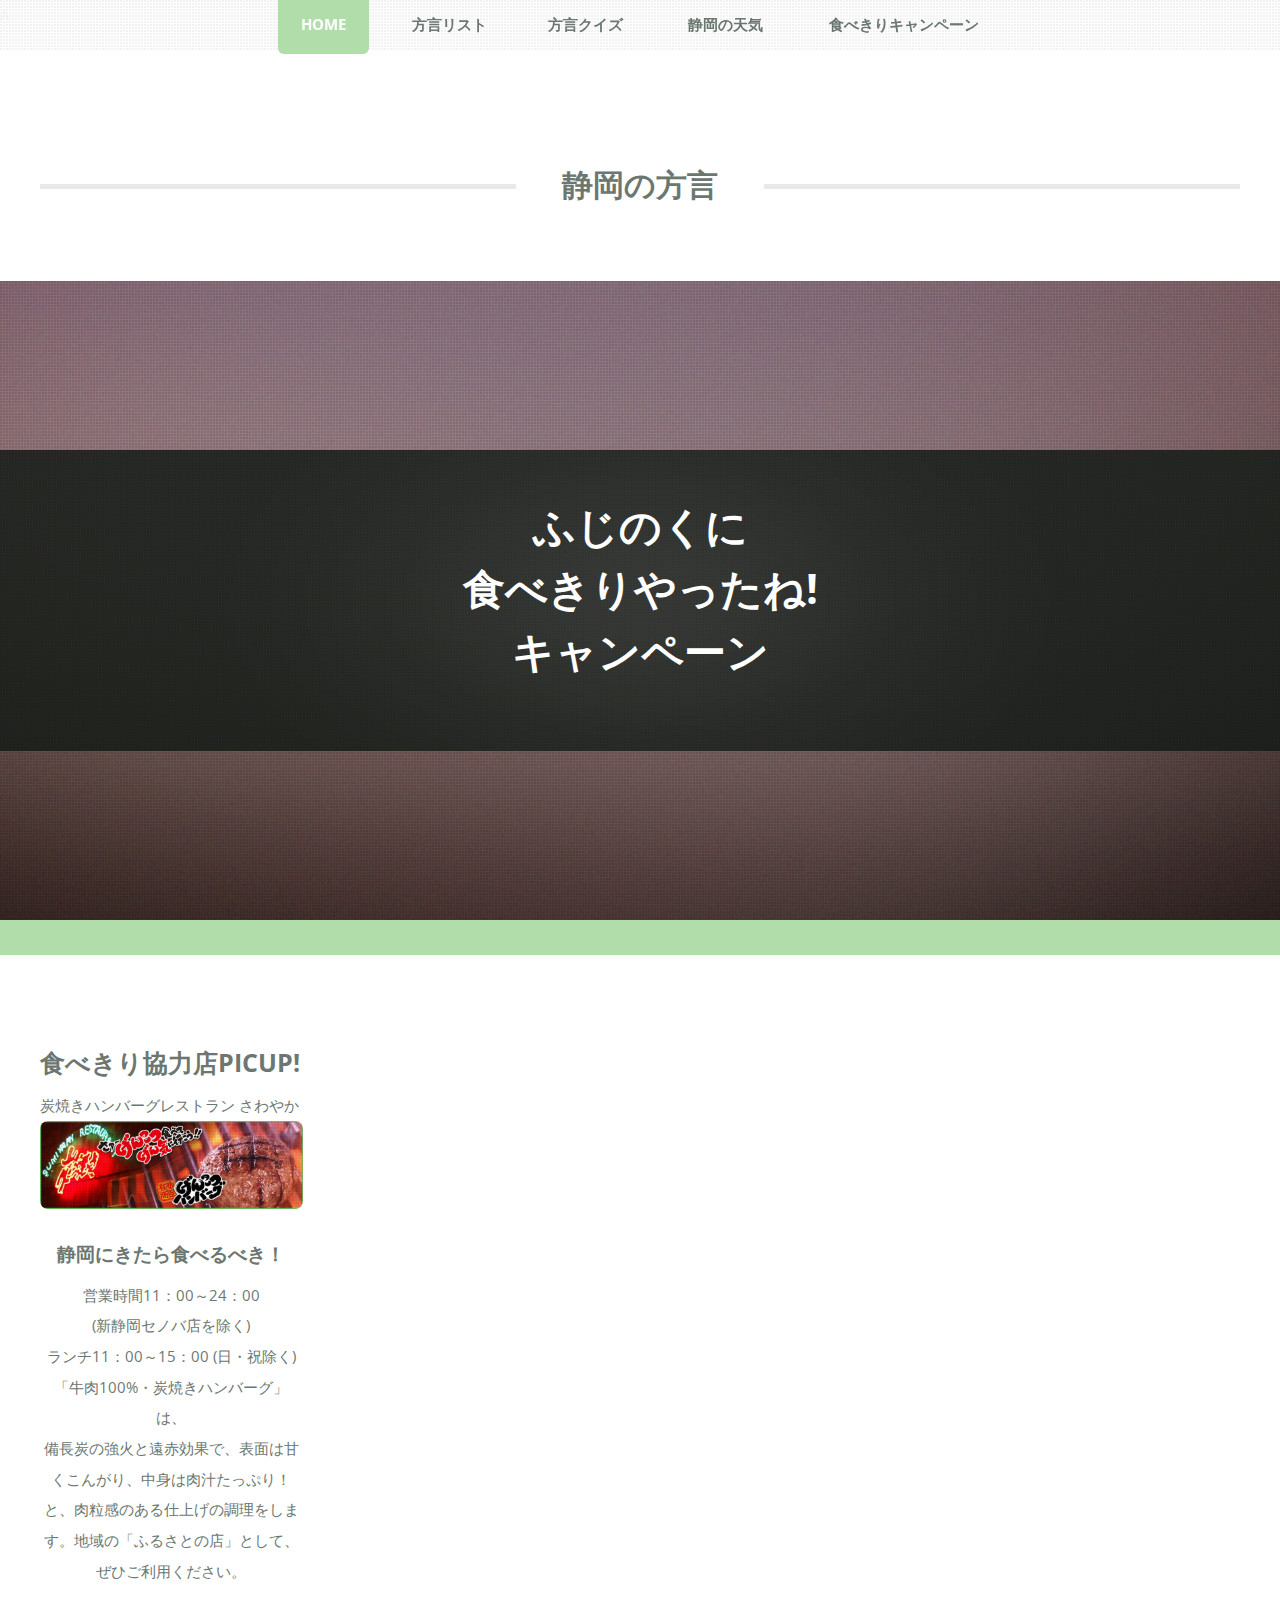
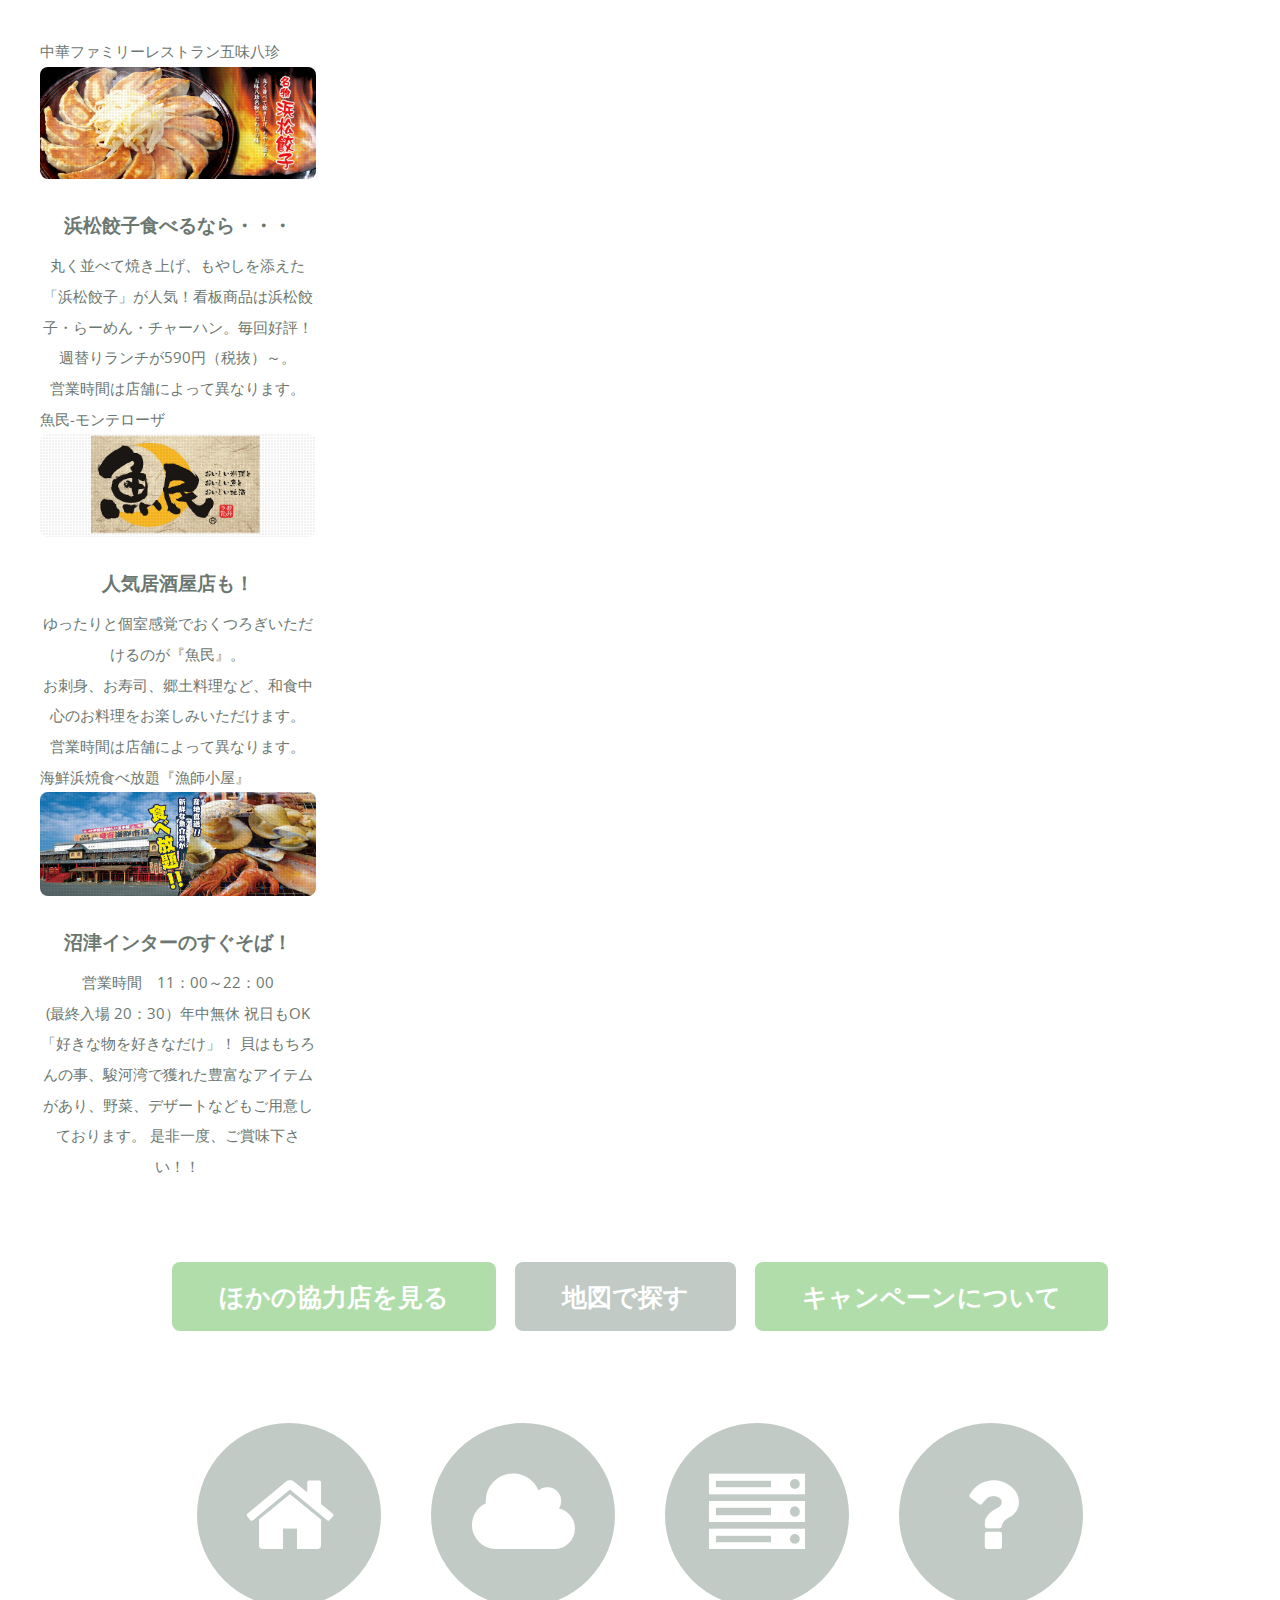
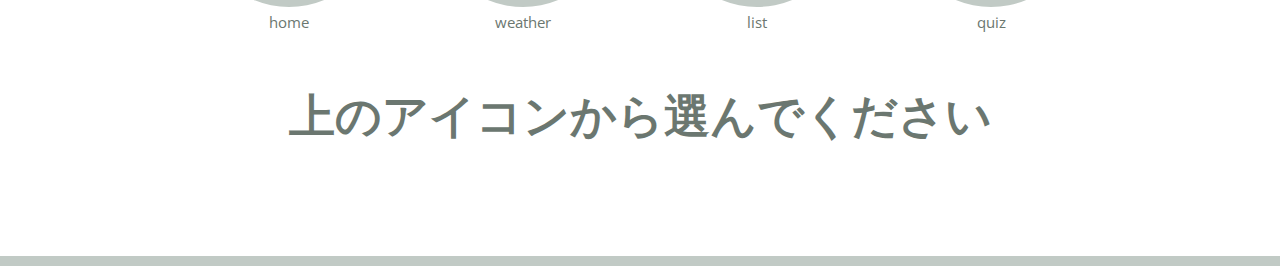
<file: page3.html>
<!DOCTYPE HTML>
<!--
    TXT by HTML5 UP
    html5up.net | @ajlkn
	Free for personal and commercial use under the CCA 3.0 license (html5up.net/license)
-->
<html>
	<head>
		<title>HOGEN</title>
                 		<meta charset="utf-8" />
		<meta name="viewport" content="width=device-width, initial-scale=1" />
		<!--[if lte IE 8]><script src="assets/js/ie/html5shiv.js"></script><![endif]-->
		<link rel="stylesheet" href="assets/css/main.css" />
		<!--[if lte IE 8]><link rel="stylesheet" href="assets/css/ie8.css" /><![endif]-->
	</head>
	<body class="homepage">A
		<div id="page-wrapper">

			<!-- Header -->
				<header id="header">
					<div class="logo container">
						<div>
							<h1><a href="index.html" id="logo">静岡の方言</a></h1>
						
						</div>
					</div>
				</header>

			<!-- Nav -->
				<nav id="nav">
    				<ul>
						<li class="current"><a href="index.html">Home</a></li>
						<li>
							<a href="page2.html">方言リスト</a>
    						
								<li><a href="quiz.html">方言クイズ</a></li>
								<li><a href="tenki.html">静岡の天気</a></li>
								<li>
									<a href="page3.html">食べきりキャンペーン</a>
									<ul>
										<li><a href="page5.html">食べきり協力店一覧</a></li>
    									<li><a href="tizu.html">食べきり店地図検索</a></li>
										<li><a href="page4.html">キャンペーンについて</a></li>
									</ul>
								</li>
						
							</ul>
						</li>
						
					</ul>
				</nav>

			<!-- Banner -->
				<div id="banner-wrapper">
					<section id="banner">
						<h2>ふじのくに</h2>
                        <h2>食べきりやったね!</h2>
                        <h2>キャンペーン</h2>
						
					</section>
				</div>

			<!-- Main -->
				<div id="main-wrapper">
					<div id="main" class="container">
						<div class="row 200%">
							<div class="12u">

								
						<div class="row 200%">
							<div class="12u">

								<!-- Features -->
                                <h2>食べきり協力店PICUP!</h2>
									<section class="box features">    
                                    
										<h3　class="major"><span>炭焼きハンバーグレストラン さわやか</span></h3>
										<div>
											<div class="row">
												<div class="3u 12u(mobile)">

													<!-- Feature -->
														<section class="box feature">
															<a href="#" class="image featured"><img src="images/sawayaka.png" alt="" /></a>
															<h3><a href="#">静岡にきたら食べるべき！</a></h3>
															<p>
															営業時間11：00～24：00 <br/>
                                                            (新静岡セノバ店を除く)
                                                            <br />
                                                            ランチ11：00～15：00 (日・祝除く)
                                                            <br />「牛肉100%・炭焼きハンバーグ」は、<br/>備長炭の強火と遠赤効果で、表面は甘くこんがり、中身は肉汁たっぷり！と、肉粒感のある仕上げの調理をします。地域の「ふるさとの店」として、ぜひご利用ください。
															</p>
														</section>

												</div>
                                                <h3　class="major"><span>中華ファミリーレストラン五味八珍</span></h3>
												<div class="3u 12u(mobile)">

													<!-- Feature -->
														<section class="box feature">
															<a href="#" class="image featured"><img src="images/gomihattin.png" alt="" /></a>
															<h3><a href="#">浜松餃子食べるなら・・・</a></h3>
															<p>
																丸く並べて焼き上げ、もやしを添えた<br/>「浜松餃子」が人気！看板商品は浜松餃子・らーめん・チャーハン。毎回好評！週替りランチが590円（税抜）～。
                                                                <br />営業時間は店舗によって異なります。
															</p>
														</section>

												</div>
                                                <h3　class="major"><span>魚民-モンテローザ</span></h3>
												<div class="3u 12u(mobile)">

													<!-- Feature -->
														<section class="box feature">
															<a href="#" class="image featured"><img src="images/uotami2.png" alt="" /></a>
															<h3><a href="#">人気居酒屋店も！</a></h3>
															<p>
																ゆったりと個室感覚でおくつろぎいただけるのが『魚民』。
                                                                <br/>お刺身、お寿司、郷土料理など、和食中心のお料理をお楽しみいただけます。
                                                                <br />営業時間は店舗によって異なります。
															</p>
														</section>

												</div>
                                                <h3　class="major"><span>海鮮浜焼食べ放題『漁師小屋』</span></h3>
												<div class="3u 12u(mobile)">

													<!-- Feature -->
														<section class="box feature">
															<a href="#" class="image featured"><img src="images/hamayaki2.png" alt="" /></a>
															<h3><a href="#">沼津インターのすぐそば！</a></h3>
															<p>
																営業時間　11：00～22：00
                                                                <br />(最終入場 20：30）年中無休 祝日もOK                                                                
                                                                <br />「好きな物を好きなだけ」！ 貝はもちろんの事、駿河湾で獲れた豊富なアイテムがあり、野菜、デザートなどもご用意しております。 是非一度、ご賞味下さい！！ 
															</p>
														</section>

												</div>
											</div>
                                            
                                            
                                            <div class="row">
    											<div class="12u">
													<ul class="actions">
														<li><a href="page5.html" class="button big">ほかの協力店を見る</a></li>
														<li><a href="tizu.html" class="button alt big">地図で探す</a></li>
                                                        <li><a href="page4.html" class="button big">キャンペーンについて</a></li>
													</ul>
												</div>
											</div>
										</div>
									</section>
                                            
                                            
                                            <!-- Highlight -->
    								<section class="box highlight">
										<ul class="special">
                							<li><a href="index.html"<i class="fa fa-home" aria-hidden="true"></i></span></a>home</li>
                                            <li><a href="tenki.html" <i class="fa fa-cloud" aria-hidden="true"></i></span></a>weather</li>
											<li><a href="page2.html" <i class="fa fa-server" aria-hidden="true"></i></span></a>list</li>
											<li><a href="quiz.html" <i class="fa fa-question" aria-hidden="true"></i></span></a>quiz</li>
										</ul>
										<header>
											<h2>上のアイコンから選んでください</h2>
											
										</header>
										
									</section>

							</div>
						</div>
                                            
                                            
                                            
											

							</div>
						</div>
						
			<script src="assets/js/jquery.min.js"></script>
			<script src="assets/js/jquery.dropotron.min.js"></script>
			<script src="assets/js/skel.min.js"></script>
			<script src="assets/js/skel-viewport.min.js"></script>
			<script src="assets/js/util.js"></script>
			<!--[if lte IE 8]><script src="assets/js/ie/respond.min.js"></script><![endif]-->
			<script src="assets/js/main.js"></script>

	</body>
</html>
</file>
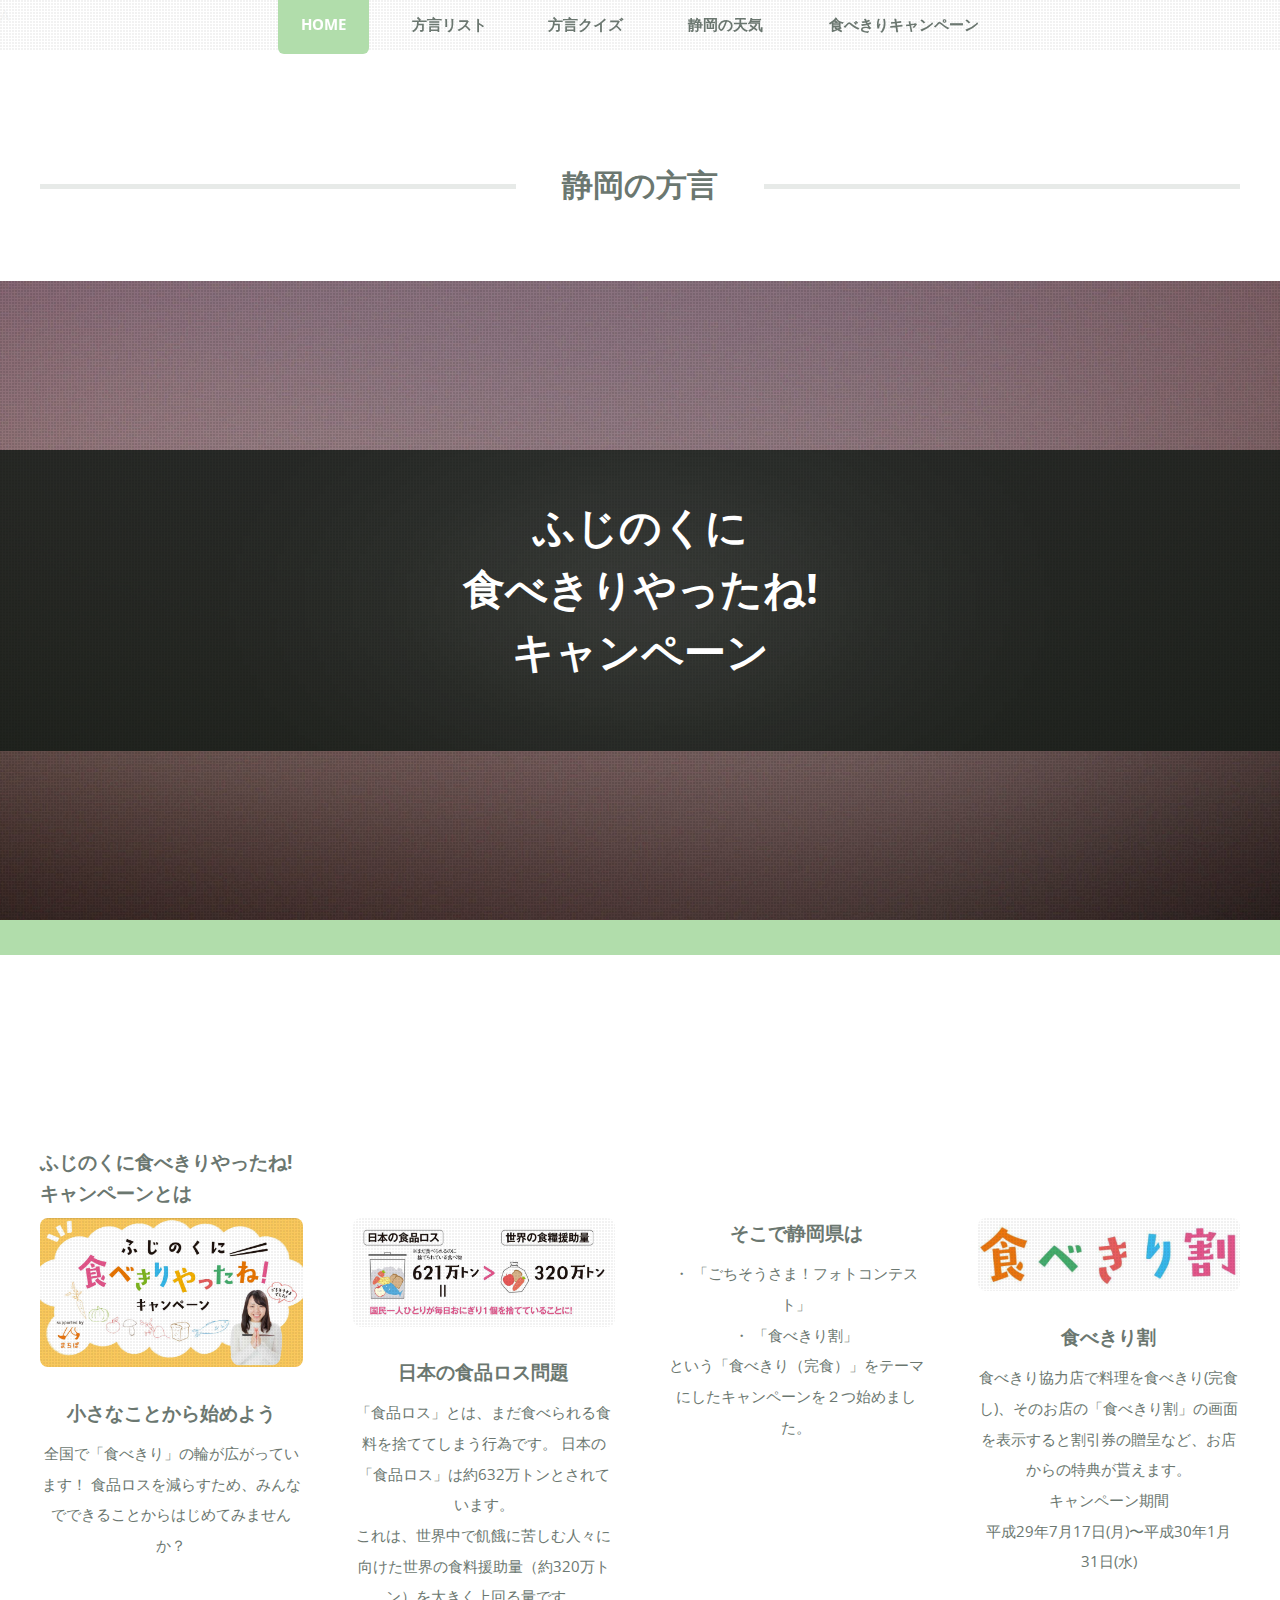
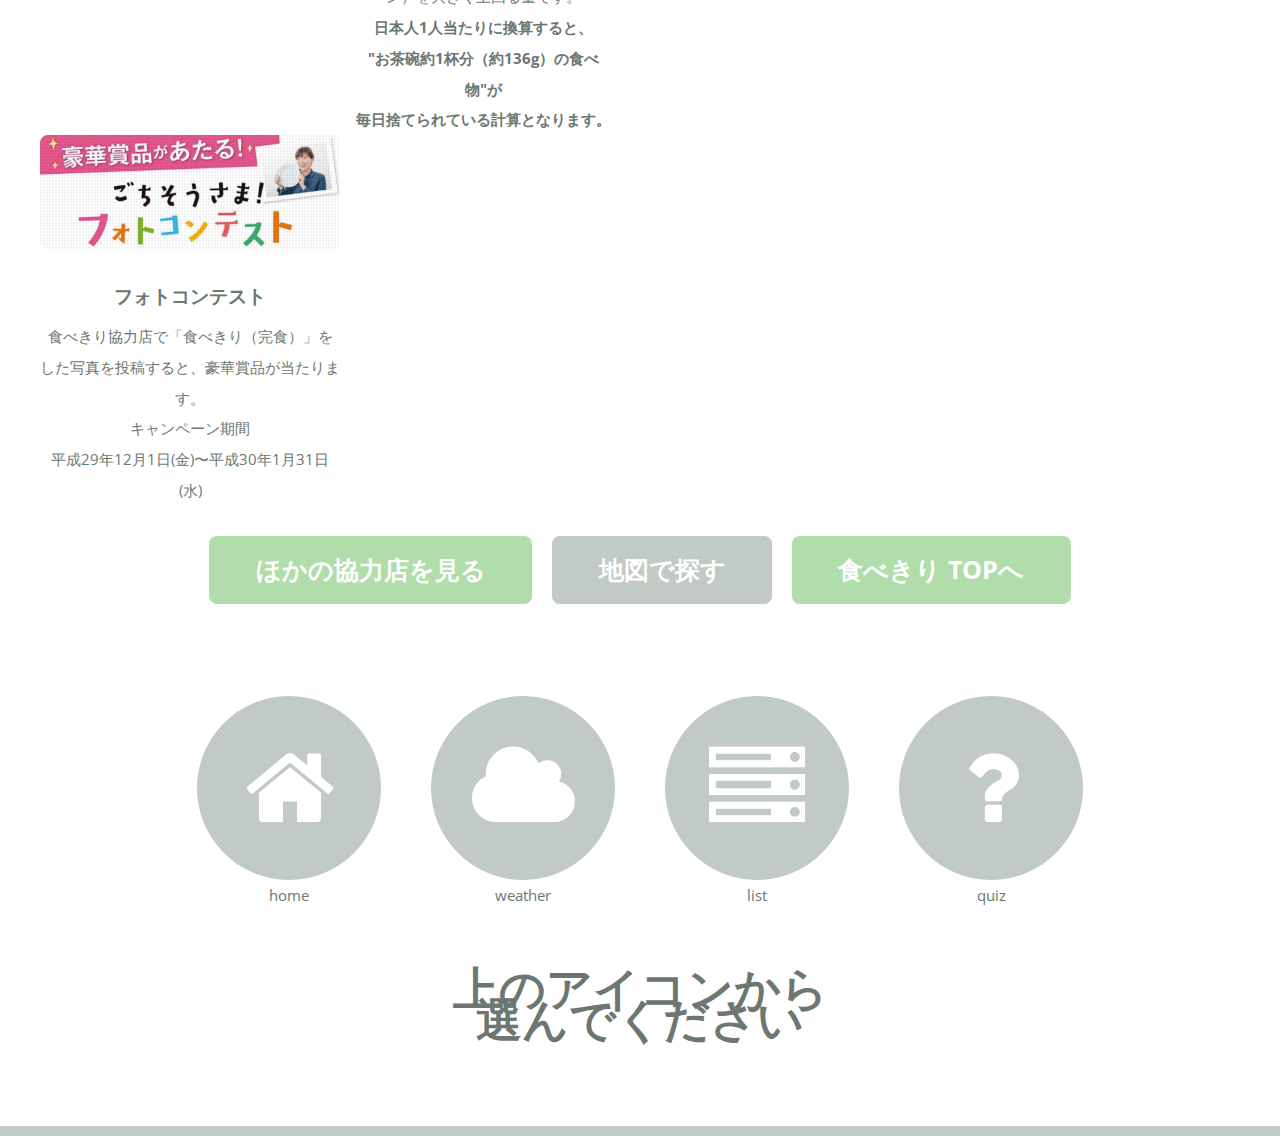
<file: page4.html>
<!DOCTYPE HTML>
<!--
    TXT by HTML5 UP
    html5up.net | @ajlkn
	Free for personal and commercial use under the CCA 3.0 license (html5up.net/license)
-->
<html>
	<head>
		<title>HOGEN</title>
                 		<meta charset="utf-8" />
		<meta name="viewport" content="width=device-width, initial-scale=1" />
		<!--[if lte IE 8]><script src="assets/js/ie/html5shiv.js"></script><![endif]-->
		<link rel="stylesheet" href="assets/css/main.css" />
		<!--[if lte IE 8]><link rel="stylesheet" href="assets/css/ie8.css" /><![endif]-->
	</head>
	<body class="homepage">A
		<div id="page-wrapper">

			<!-- Header -->
				<header id="header">
					<div class="logo container">
						<div>
							<h1><a href="index.html" id="logo">静岡の方言</a></h1>
							
						</div>
					</div>
				</header>

			<!-- Nav -->
			<nav id="nav">
    				<ul>
						<li class="current"><a href="index.html">Home</a></li>
						<li>
							<a href="page2.html">方言リスト</a>
    						
								<li><a href="quiz.html">方言クイズ</a></li>
								<li><a href="tenki.html">静岡の天気</a></li>
								<li>
									<a href="page3.html">食べきりキャンペーン</a>
									<ul>
										<li><a href="page5.html">食べきり協力店一覧</a></li>
    									<li><a href="tizu.html">食べきり店地図検索</a></li>
										<li><a href="page4.html">キャンペーンについて</a></li>
									</ul>
								</li>
						
							</ul>
						</li>
						
					</ul>
				</nav>

			<!-- Banner -->
				<div id="banner-wrapper">
					<section id="banner">
						<h2>ふじのくに</h2>
                        <h2>食べきりやったね!</h2>
                        <h2>キャンペーン</h2>
					</section>
				</div>

			<!-- Main -->
				<div id="main-wrapper">
					<div id="main" class="container">
						<div class="row 200%">
							<div class="12u">

								

							</div>
						</div>
						<div class="row 200%">
							<div class="12u">

								<!-- Features -->
									<section class="box features">
										<h3 class="major"><span>ふじのくに食べきりやったね!<br />キャンペーンとは</span></h3>
										<div>
											<div class="row">
												<div class="3u 12u(mobile)">

													<!-- Feature -->
														<section class="box feature">
															<a href="https://machipo.jp/tabekiri" class="image featured"><img src="images/tabekiri.png" alt="" /></a><section>
															<h3><a href="#">小さなことから始めよう</a></h3>
															<p>
															全国で「食べきり」の輪が広がっています！ 食品ロスを減らすため、みんなでできることからはじめてみませんか？
															</p>
														</section>

												</div>
												<div class="3u 12u(mobile)">

													<!-- Feature -->
														<section class="box feature">
															<a href="#" class="image featured"><img src="images/syokuhinnrosu.png" alt="" /></a>
															<h3><a href="#">日本の食品ロス問題</a></h3>
															<p>
																「食品ロス」とは、まだ食べられる食料を捨ててしまう行為です。
                                                                日本の「食品ロス」は約632万トンとされています。</br>これは、世界中で飢餓に苦しむ人々に向けた世界の食料援助量（約320万トン）を大きく上回る量です。
                                                                <br />
                                                                <font color ="#ff0000"><strong>日本人1人当たりに換算すると、</br>"お茶碗約1杯分（約136g）の食べ物"が</br>毎日捨てられている計算となります。</strong></font>
															</p>
                                                            
														</section>

												</div>
												<div class="3u 12u(mobile)">

													<section class="box feature">
														
															<h3><a href="#">そこで静岡県は</a></h3>
															<p>
																・ 「ごちそうさま！フォトコンテスト」<br />・ 「食べきり割」<br/>
                                                                という「食べきり（完食）」をテーマにしたキャンペーンを２つ始めました。
															</p>
														</section>

												</div>
												<div class="3u 12u(mobile)">

													<!-- Feature -->
														<section class="box feature">
															<a href="#" class="image featured"><img src="images/tabekiriwari2.png" alt="" /></a>
															<h3><a href="#">食べきり割</a></h3>
															<p>
																食べきり協力店で料理を食べきり(完食し)、そのお店の「食べきり割」の画面を表示すると割引券の贈呈など、お店からの特典が貰えます。
                                                                <br />キャンペーン期間<br />平成29年7月17日(月)〜平成30年1月31日(水)
 
															</p>
														</section>

												</div>
											</div>
                                            <div class="3u 12u(mobile)">

    												<!-- Feature -->
														<section class="box feature">
															<a href="#" class="image featured"><img src="images/fotokonntesuto.png" alt="" /></a>
															<h3><a href="#">フォトコンテスト</a></h3>
															<p>
															食べきり協力店で「食べきり（完食）」を<br/>した写真を投稿すると、豪華賞品が当たります。
                                                            <br/>キャンペーン期間<br/>平成29年12月1日(金)〜平成30年1月31日(水)
															</p>
														</section>

												</div>
											</div>
											
												<div class="12u">
													<ul class="actions">
														<li><a href="page5.html" class="button big">ほかの協力店を見る</a></li>
														<li><a href="tizu.html" class="button alt big">地図で探す</a></li>
                                                        <li><a href="page3.html" class="button big">食べきり TOPへ</a></li>
													</ul>
											
											</div>
										</div>
									</section>
							</div>
						</div>
                        
                        <!-- Highlight -->
    								<section class="box highlight">
										<ul class="special">
                							<li><a href="index.html"<i class="fa fa-home" aria-hidden="true"></i></span></a>home</li>
                                            <li><a href="tenki.html" <i class="fa fa-cloud" aria-hidden="true"></i></span></a>weather</li>
											<li><a href="page2.html" <i class="fa fa-server" aria-hidden="true"></i></span></a>list</li>
											<li><a href="quiz.html" <i class="fa fa-question" aria-hidden="true"></i></span></a>quiz</li>
										</ul>
										<header>
											<h2>上のアイコンから<br />選んでください</h2>
											
										</header>
										
									</section>
                        
			<script src="assets/js/jquery.min.js"></script>
			<script src="assets/js/jquery.dropotron.min.js"></script>
			<script src="assets/js/skel.min.js"></script>
			<script src="assets/js/skel-viewport.min.js"></script>
			<script src="assets/js/util.js"></script>
			<!--[if lte IE 8]><script src="assets/js/ie/respond.min.js"></script><![endif]-->
			<script src="assets/js/main.js"></script>

	</body>
</html>
</file>
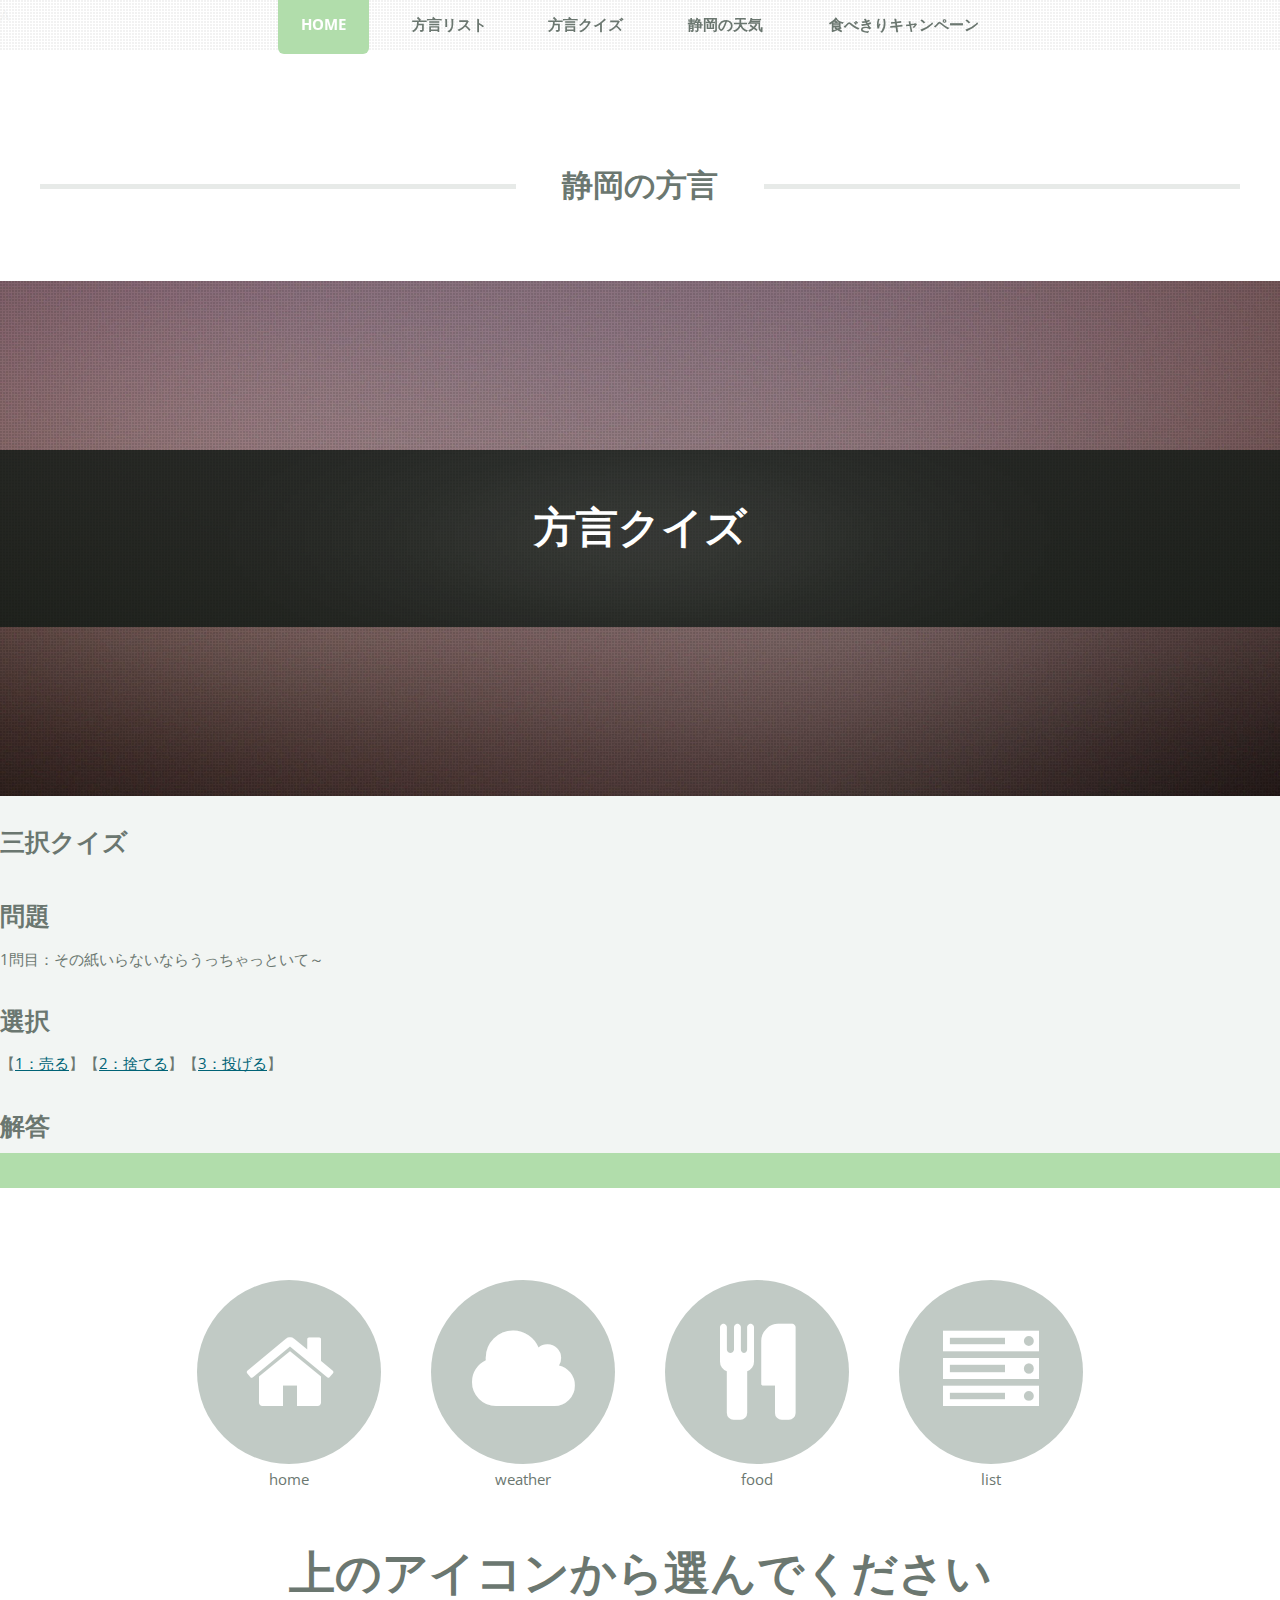
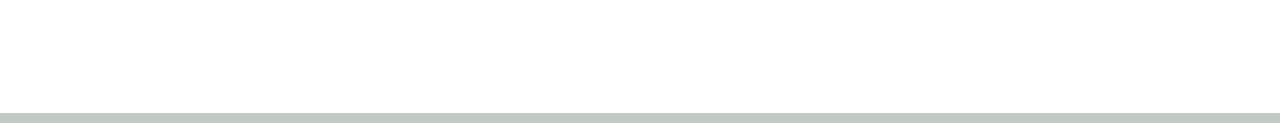
<file: quiz.html>
<!DOCTYPE HTML>
<!--
    TXT by HTML5 UP
	html5up.net | @ajlkn
	Free for personal and commercial use under the CCA 3.0 license (html5up.net/license)
-->
<html>
	<head>
		<title>HOGEN</title>
                 		<meta charset="utf-8" />
		<meta name="viewport" content="width=device-width, initial-scale=1" />
		<!--[if lte IE 8]><script src="assets/js/ie/html5shiv.js"></script><![endif]-->
		<link rel="stylesheet" href="assets/css/main.css" />
		<!--[if lte IE 8]><link rel="stylesheet" href="assets/css/ie8.css" /><![endif]-->
	</head>
	<body class="homepage">A
		<div id="page-wrapper">

			<!-- Header -->
				<header id="header">
					<div class="logo container">
						<div>
							<h1><a href="index.html" id="logo">静岡の方言</a></h1>
						
						</div>
					</div>
				</header>

			<!-- Nav -->
				<nav id="nav">
    				<ul>
						<li class="current"><a href="index.html">Home</a></li>
						<li>
							<a href="page2.html">方言リスト</a>
    						
								<li><a href="quiz.html">方言クイズ</a></li>
								<li><a href="tenki.html">静岡の天気</a></li>
								<li>
									<a href="page3.html">食べきりキャンペーン</a>
									<ul>
										<li><a href="page5.html">食べきり協力店一覧</a></li>
    									<li><a href="tizu.html">食べきり店地図検索</a></li>
										<li><a href="page4.html">キャンペーンについて</a></li>
									</ul>
								</li>
						
							</ul>
						</li>
						
					</ul>
				</nav>

			<!-- Banner -->
				<div id="banner-wrapper">
					<section id="banner">
						<h2>方言クイズ</h2>
                     
					</section>
				</div>
<br>
<h2>三択クイズ</h2>
<br>

<h2>問題</h2>
<div id="text_q"></div>
<br>
<h2>選択</h2>
<div id="text_s"></div>
<br>
<h2>解答</h2>
<div id="text_a"></div>
 
<script type="text/javascript"> 　
//問題と解答
qa = new Array();
qa[0] = ["その紙いらないならうっちゃっといて～","売る","捨てる","投げる",2];
qa[1] = ["子供がちんぶりかえる","ふてくされる","でんぐりがえし","後ろを振り向く",1];
qa[2] = ["おじいちゃんが作ったみかん、めっちゃおぞかったよ。","美味しい","しょぼい","苦い",2];
qa[3] = ["いまからとんでくでー","飛ぶ","歩く","走る",3];
qa[4] = ["まったく、しょんないなぁ～","しょうがない","金がない","旬じゃない",1];
qa[5] = ["あんもー食べる？","あんこ","餅","芋",2];
qa[6] = ["いぐらもちが出た","もち","いくら","もぐら",3];
qa[7] = ["明日おっさまが来るらしい","大様","おっさん","お坊さん",3];
qa[8] = ["あー、もうやっきりするわー","腹立たしい","ドキドキする","ドッキリする",1];
qa[9] = ["うちっち来る？","私の家","望月さんち","私たち",1];
 
//初期設定
q_sel = 3; //選択肢の数
 
setReady();
 
//初期設定
function setReady() {
    count = 0; //問題番号
	ansers = new Array(); //解答記録
	
	//最初の問題
	quiz();
}
 
//問題表示
function quiz() {
	var s, n;
	//問題
	document.getElementById("text_q").innerHTML = (count + 1) + "問目：" + qa[count][0];
	//選択肢
	s = "";
	for (n=1;n<=q_sel;n++) {
		if (qa[count][n] != "") {
			s += "【<a href='javascript:anser(" + n + ")'>" + n + "：" + qa[count][n] + "</a>】";
		}
	}
	document.getElementById("text_s").innerHTML = s;
}
 
//解答表示
function anser(num) {
	var s;
	s = (count + 1) + "問目：";
	//答え合わせ
	if (num == qa[count][q_sel + 1]) {
		//正解
		ansers[count] = "○";
	} else {
		ansers[count] = "×";
	}
	s += ansers[count] + qa[count][num];
	document.getElementById("text_a").innerHTML = s;
	
	//次の問題を表示
	count++;
	if (count < qa.length) {
		quiz();
	} else {
		//終了
		s = "<table border='2'><caption>成績発表</caption>";
		//1行目
		s += "<tr><th>問題</th>";
		for (n=0;n<qa.length;n++) {
			s += "<th>" + (n+1) + "</th>";
		}
		s += "</tr>";
		//2行目
		s += "<tr><th>成績</th>";
		for (n=0;n<qa.length;n++) {
			s += "<td>" + ansers[n] + "</td>";
		}
		s += "</tr>";
		s += "</table>";
		document.getElementById("text_q").innerHTML = s;
		//次の選択肢
		s = "【<a href='javascript:history.back()'>前のページに戻る</a>】";
		s += "【<a href='javascript:setReady()'>同じ問題を最初から</a>】";
		s += "【<a href=''>次の問題に進む</a>】";
		document.getElementById("text_s").innerHTML = s;
	}
}
</script>

			<!-- Main -->
				<div id="main-wrapper">
					<div id="main" class="container">
						<div class="row 200%">
							<div class="12u">

								<!-- Highlight -->
									<section class="box highlight">
										<ul class="special">
                							<li><a href="index.html"<i class="fa fa-home" aria-hidden="true"></i></span></a>home</li>
                                            <li><a href="tenki.html" <i class="fa fa-cloud" aria-hidden="true"></i></span></a>weather</li>
											<li><a href="page3.html" <i class="fa fa-cutlery" aria-hidden="true"></i></span></a>food</li>
											<li><a href="page2.html" <i class="fa fa-server" aria-hidden="true"></i></span></a>list</li>
										</ul>
										<header>
											<h2>上のアイコンから選んでください</h2>
											
										</header>
										
									</section>

							</div>
						</div>
	

		<!-- Scripts -->
			<script src="assets/js/jquery.min.js"></script>
			<script src="assets/js/jquery.dropotron.min.js"></script>
			<script src="assets/js/skel.min.js"></script>
			<script src="assets/js/skel-viewport.min.js"></script>
			<script src="assets/js/util.js"></script>
			<!--[if lte IE 8]><script src="assets/js/ie/respond.min.js"></script><![endif]-->
			<script src="assets/js/main.js"></script>

	</body>
</html>
</file>
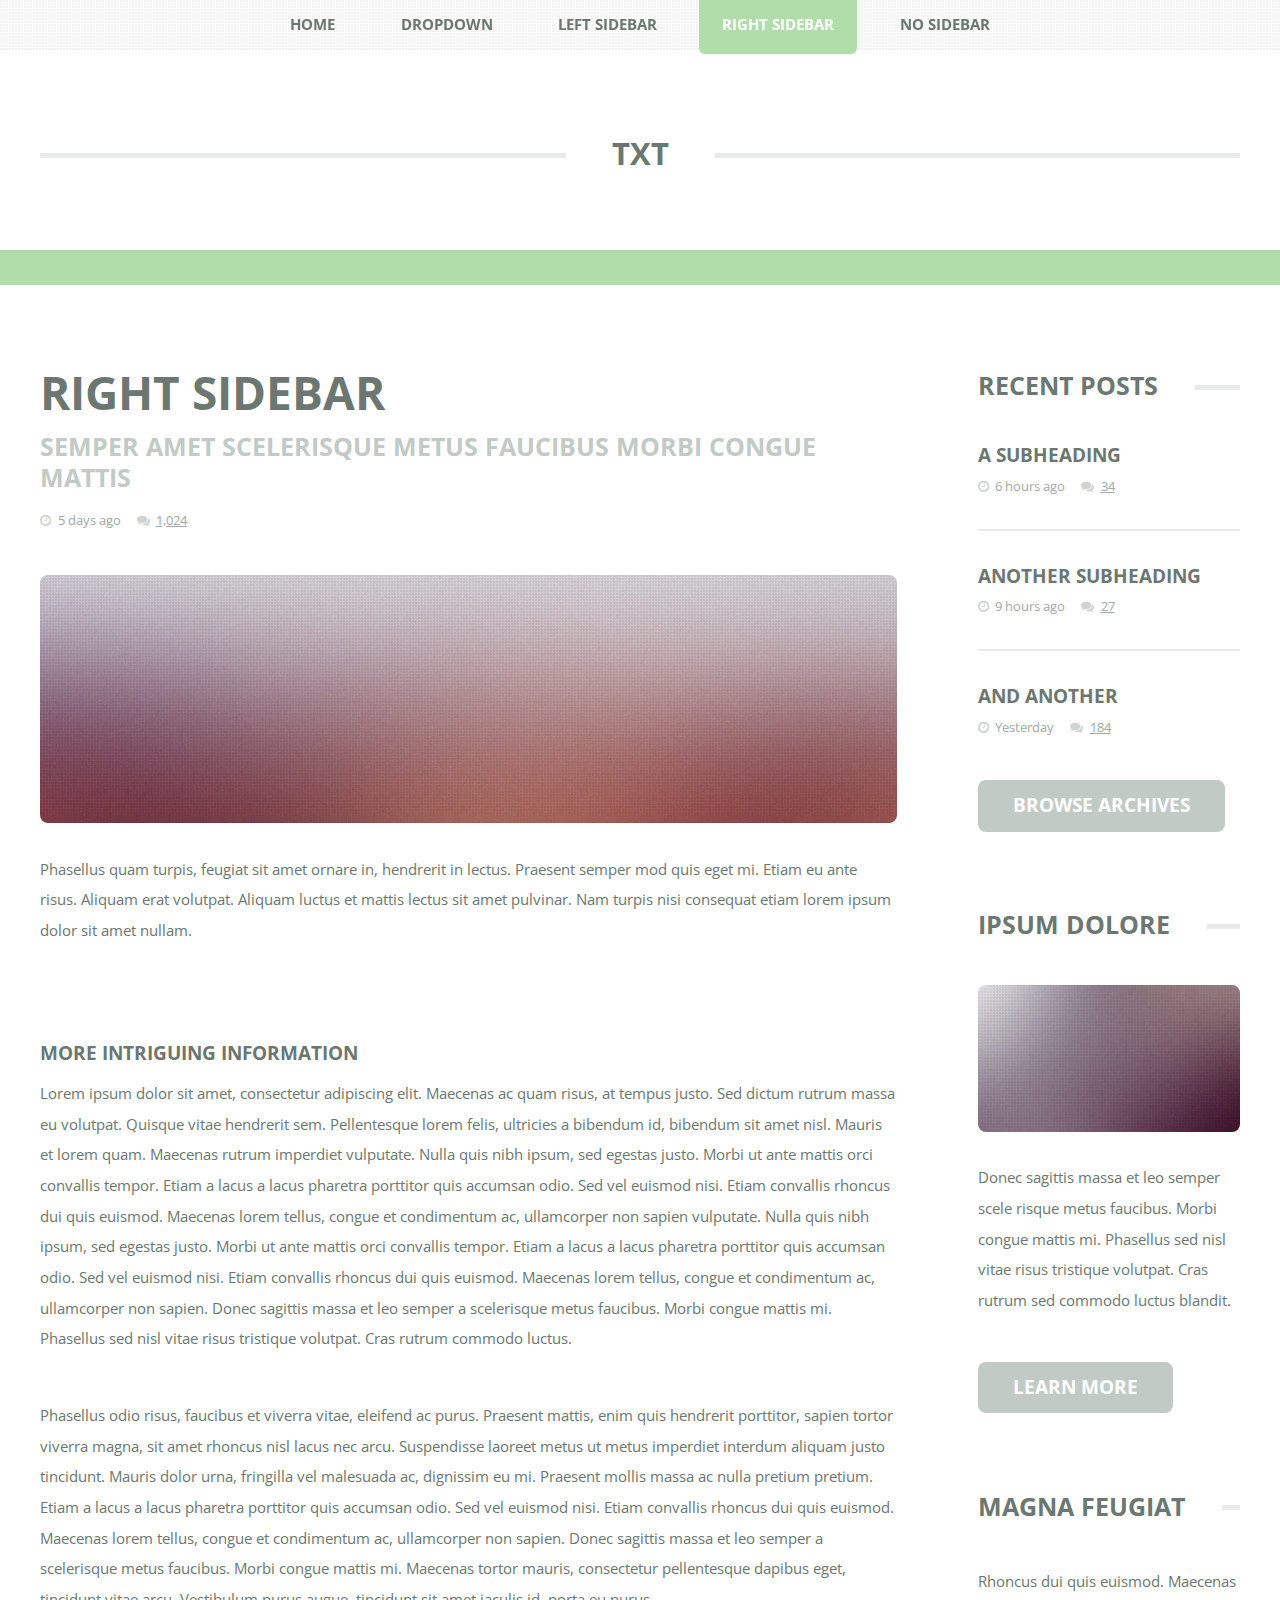
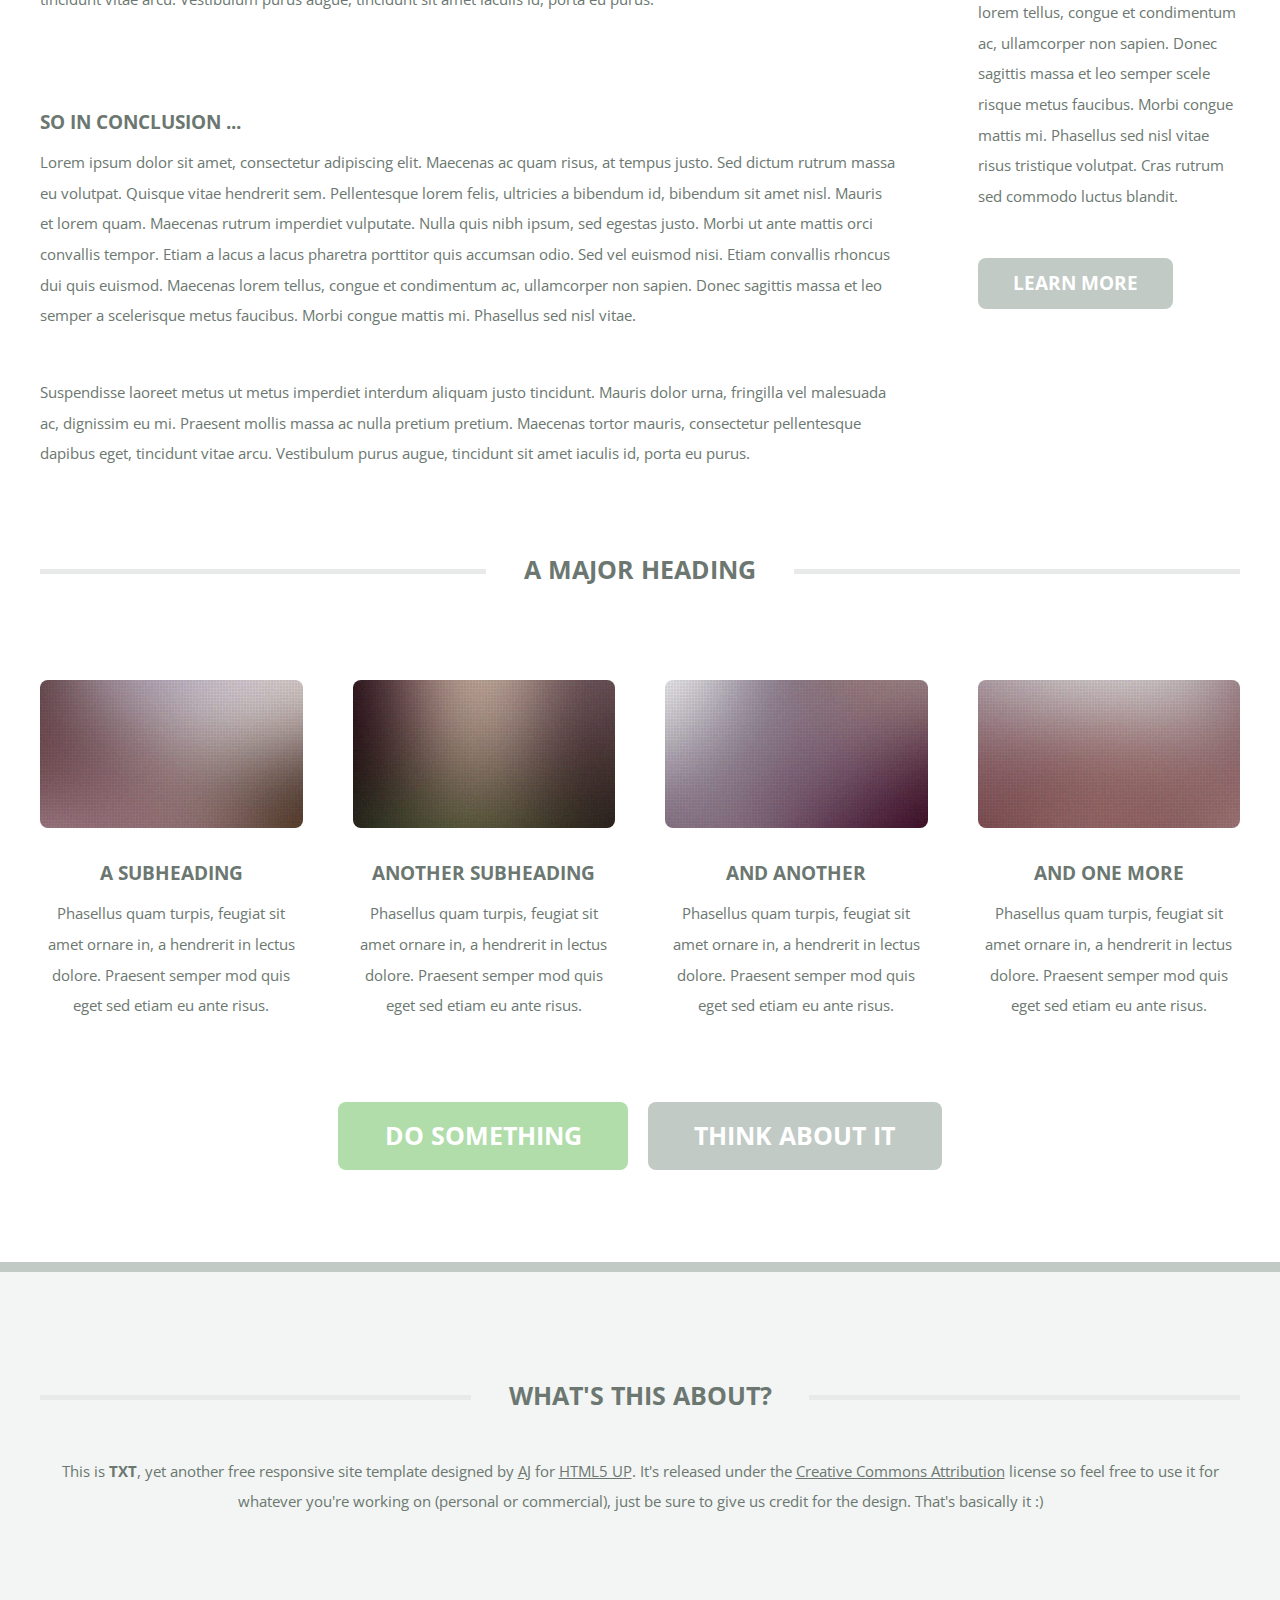
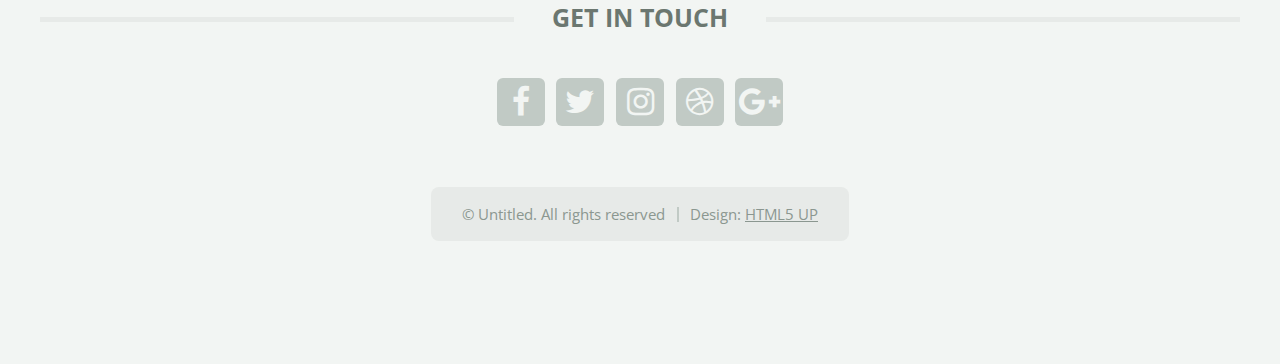
<file: right-sidebar.html>
<!DOCTYPE HTML>
<!--
	TXT by HTML5 UP
	html5up.net | @ajlkn
	Free for personal and commercial use under the CCA 3.0 license (html5up.net/license)
-->
<html>
	<head>
		<title>Right Sidebar - TXT by HTML5 UP</title>
		<meta charset="utf-8" />
		<meta name="viewport" content="width=device-width, initial-scale=1" />
		<!--[if lte IE 8]><script src="assets/js/ie/html5shiv.js"></script><![endif]-->
		<link rel="stylesheet" href="assets/css/main.css" />
		<!--[if lte IE 8]><link rel="stylesheet" href="assets/css/ie8.css" /><![endif]-->
	</head>
	<body>
		<div id="page-wrapper">

			<!-- Header -->
				<header id="header">
					<div class="logo container">
						<div>
							<h1><a href="index.html" id="logo">TXT</a></h1>
							
						</div>
					</div>
				</header>

			<!-- Nav -->
				<nav id="nav">
					<ul>
						<li><a href="index.html">Home</a></li>
						<li>
							<a href="#">Dropdown</a>
							<ul>
								<li><a href="#">Lorem ipsum dolor</a></li>
								<li><a href="#">Magna phasellus</a></li>
								<li>
									<a href="#">Phasellus consequat</a>
									<ul>
										<li><a href="#">Lorem ipsum dolor</a></li>
										<li><a href="#">Phasellus consequat</a></li>
										<li><a href="#">Magna phasellus</a></li>
										<li><a href="#">Etiam dolore nisl</a></li>
									</ul>
								</li>
								<li><a href="#">Veroeros feugiat</a></li>
							</ul>
						</li>
						<li><a href="left-sidebar.html">Left Sidebar</a></li>
						<li class="current"><a href="right-sidebar.html">Right Sidebar</a></li>
						<li><a href="no-sidebar.html">No Sidebar</a></li>
					</ul>
				</nav>

			<!-- Main -->
				<div id="main-wrapper">
					<div id="main" class="container">
						<div class="row">
							<div class="9u 12u(mobile) important(mobile)">
								<div class="content content-left">

									<!-- Content -->

										<article class="box page-content">

											<header>
												<h2>Right Sidebar</h2>
												<p>Semper amet scelerisque metus faucibus morbi congue mattis</p>
												<ul class="meta">
													<li class="icon fa-clock-o">5 days ago</li>
													<li class="icon fa-comments"><a href="#">1,024</a></li>
												</ul>
											</header>

											<section>
												<span class="image featured"><img src="images/pic05.jpg" alt="" /></span>
												<p>
													Phasellus quam turpis, feugiat sit amet ornare in, hendrerit in lectus.
													Praesent semper mod quis eget mi. Etiam eu ante risus. Aliquam erat volutpat.
													Aliquam luctus et mattis lectus sit amet pulvinar. Nam turpis nisi
													consequat etiam lorem ipsum dolor sit amet nullam.
												</p>
											</section>

											<section>
												<h3>More intriguing information</h3>
												<p>
													Lorem ipsum dolor sit amet, consectetur adipiscing elit. Maecenas ac quam risus, at tempus
													justo. Sed dictum rutrum massa eu volutpat. Quisque vitae hendrerit sem. Pellentesque lorem felis,
													ultricies a bibendum id, bibendum sit amet nisl. Mauris et lorem quam. Maecenas rutrum imperdiet
													vulputate. Nulla quis nibh ipsum, sed egestas justo. Morbi ut ante mattis orci convallis tempor.
													Etiam a lacus a lacus pharetra porttitor quis accumsan odio. Sed vel euismod nisi. Etiam convallis
													rhoncus dui quis euismod. Maecenas lorem tellus, congue et condimentum ac, ullamcorper non sapien
													vulputate. Nulla quis nibh ipsum, sed egestas justo. Morbi ut ante mattis orci convallis tempor.
													Etiam a lacus a lacus pharetra porttitor quis accumsan odio. Sed vel euismod nisi. Etiam convallis
													rhoncus dui quis euismod. Maecenas lorem tellus, congue et condimentum ac, ullamcorper non sapien.
													Donec sagittis massa et leo semper a scelerisque metus faucibus. Morbi congue mattis mi.
													Phasellus sed nisl vitae risus tristique volutpat. Cras rutrum commodo luctus.
												</p>
												<p>
													Phasellus odio risus, faucibus et viverra vitae, eleifend ac purus. Praesent mattis, enim
													quis hendrerit porttitor, sapien tortor viverra magna, sit amet rhoncus nisl lacus nec arcu.
													Suspendisse laoreet metus ut metus imperdiet interdum aliquam justo tincidunt. Mauris dolor urna,
													fringilla vel malesuada ac, dignissim eu mi. Praesent mollis massa ac nulla pretium pretium.
													Etiam a lacus a lacus pharetra porttitor quis accumsan odio. Sed vel euismod nisi. Etiam convallis
													rhoncus dui quis euismod. Maecenas lorem tellus, congue et condimentum ac, ullamcorper non sapien.
													Donec sagittis massa et leo semper a scelerisque metus faucibus. Morbi congue mattis mi.
													Maecenas tortor mauris, consectetur pellentesque dapibus eget, tincidunt vitae arcu.
													Vestibulum purus augue, tincidunt sit amet iaculis id, porta eu purus.
												</p>
											</section>

											<section>
												<h3>So in conclusion ...</h3>
												<p>
													Lorem ipsum dolor sit amet, consectetur adipiscing elit. Maecenas ac quam risus, at tempus
													justo. Sed dictum rutrum massa eu volutpat. Quisque vitae hendrerit sem. Pellentesque lorem felis,
													ultricies a bibendum id, bibendum sit amet nisl. Mauris et lorem quam. Maecenas rutrum imperdiet
													vulputate. Nulla quis nibh ipsum, sed egestas justo. Morbi ut ante mattis orci convallis tempor.
													Etiam a lacus a lacus pharetra porttitor quis accumsan odio. Sed vel euismod nisi. Etiam convallis
													rhoncus dui quis euismod. Maecenas lorem tellus, congue et condimentum ac, ullamcorper non sapien.
													Donec sagittis massa et leo semper a scelerisque metus faucibus. Morbi congue mattis mi.
													Phasellus sed nisl vitae.
												</p>
												<p>
													Suspendisse laoreet metus ut metus imperdiet interdum aliquam justo tincidunt. Mauris dolor urna,
													fringilla vel malesuada ac, dignissim eu mi. Praesent mollis massa ac nulla pretium pretium.
													Maecenas tortor mauris, consectetur pellentesque dapibus eget, tincidunt vitae arcu.
													Vestibulum purus augue, tincidunt sit amet iaculis id, porta eu purus.
												</p>
											</section>

										</article>

								</div>
							</div>
							<div class="3u 12u(mobile)">
								<div class="sidebar">

									<!-- Sidebar -->

										<!-- Recent Posts -->
											<section>
												<h2 class="major"><span>Recent Posts</span></h2>
												<ul class="divided">
													<li>
														<article class="box post-summary">
															<h3><a href="#">A Subheading</a></h3>
															<ul class="meta">
																<li class="icon fa-clock-o">6 hours ago</li>
																<li class="icon fa-comments"><a href="#">34</a></li>
															</ul>
														</article>
													</li>
													<li>
														<article class="box post-summary">
															<h3><a href="#">Another Subheading</a></h3>
															<ul class="meta">
																<li class="icon fa-clock-o">9 hours ago</li>
																<li class="icon fa-comments"><a href="#">27</a></li>
															</ul>
														</article>
													</li>
													<li>
														<article class="box post-summary">
															<h3><a href="#">And Another</a></h3>
															<ul class="meta">
																<li class="icon fa-clock-o">Yesterday</li>
																<li class="icon fa-comments"><a href="#">184</a></li>
															</ul>
														</article>
													</li>
												</ul>
												<a href="#" class="button alt">Browse Archives</a>
											</section>

										<!-- Something -->
											<section>
												<h2 class="major"><span>Ipsum Dolore</span></h2>
												<a href="#" class="image featured"><img src="images/pic03.jpg" alt="" /></a>
												<p>
													Donec sagittis massa et leo semper scele risque metus faucibus. Morbi congue mattis mi.
													Phasellus sed nisl vitae risus tristique volutpat. Cras rutrum sed commodo luctus blandit.
												</p>
												<a href="#" class="button alt">Learn more</a>
											</section>

										<!-- Something -->
											<section>
												<h2 class="major"><span>Magna Feugiat</span></h2>
												<p>
													Rhoncus dui quis euismod. Maecenas lorem tellus, congue et condimentum ac, ullamcorper non sapien.
													Donec sagittis massa et leo semper scele risque metus faucibus. Morbi congue mattis mi.
													Phasellus sed nisl vitae risus tristique volutpat. Cras rutrum sed commodo luctus blandit.
												</p>
												<a href="#" class="button alt">Learn more</a>
											</section>

								</div>
							</div>
						</div>
						<div class="row 200%">
							<div class="12u">

								<!-- Features -->
									<section class="box features">
										<h2 class="major"><span>A Major Heading</span></h2>
										<div>
											<div class="row">
												<div class="3u 12u(mobile)">

													<!-- Feature -->
														<section class="box feature">
															<a href="#" class="image featured"><img src="images/pic01.jpg" alt="" /></a>
															<h3><a href="#">A Subheading</a></h3>
															<p>
																Phasellus quam turpis, feugiat sit amet ornare in, a hendrerit in
																lectus dolore. Praesent semper mod quis eget sed etiam eu ante risus.
															</p>
														</section>

												</div>
												<div class="3u 12u(mobile)">

													<!-- Feature -->
														<section class="box feature">
															<a href="#" class="image featured"><img src="images/pic02.jpg" alt="" /></a>
															<h3><a href="#">Another Subheading</a></h3>
															<p>
																Phasellus quam turpis, feugiat sit amet ornare in, a hendrerit in
																lectus dolore. Praesent semper mod quis eget sed etiam eu ante risus.
															</p>
														</section>

												</div>
												<div class="3u 12u(mobile)">

													<!-- Feature -->
														<section class="box feature">
															<a href="#" class="image featured"><img src="images/pic03.jpg" alt="" /></a>
															<h3><a href="#">And Another</a></h3>
															<p>
																Phasellus quam turpis, feugiat sit amet ornare in, a hendrerit in
																lectus dolore. Praesent semper mod quis eget sed etiam eu ante risus.
															</p>
														</section>

												</div>
												<div class="3u 12u(mobile)">

													<!-- Feature -->
														<section class="box feature">
															<a href="#" class="image featured"><img src="images/pic04.jpg" alt="" /></a>
															<h3><a href="#">And One More</a></h3>
															<p>
																Phasellus quam turpis, feugiat sit amet ornare in, a hendrerit in
																lectus dolore. Praesent semper mod quis eget sed etiam eu ante risus.
															</p>
														</section>

												</div>
											</div>
											<div class="row">
												<div class="12u">
													<ul class="actions">
														<li><a href="#" class="button big">Do Something</a></li>
														<li><a href="#" class="button alt big">Think About It</a></li>
													</ul>
												</div>
											</div>
										</div>
									</section>

							</div>
						</div>
					</div>
				</div>

			<!-- Footer -->
				<footer id="footer" class="container">
					<div class="row 200%">
						<div class="12u">

							<!-- About -->
								<section>
									<h2 class="major"><span>What's this about?</span></h2>
									<p>
										This is <strong>TXT</strong>, yet another free responsive site template designed by
										<a href="http://twitter.com/ajlkn">AJ</a> for <a href="http://html5up.net">HTML5 UP</a>. It's released under the
										<a href="http://html5up.net/license/">Creative Commons Attribution</a> license so feel free to use it for
										whatever you're working on (personal or commercial), just be sure to give us credit for the design.
										That's basically it :)
									</p>
								</section>

						</div>
					</div>
					<div class="row 200%">
						<div class="12u">

							<!-- Contact -->
								<section>
									<h2 class="major"><span>Get in touch</span></h2>
									<ul class="contact">
										<li><a class="icon fa-facebook" href="#"><span class="label">Facebook</span></a></li>
										<li><a class="icon fa-twitter" href="#"><span class="label">Twitter</span></a></li>
										<li><a class="icon fa-instagram" href="#"><span class="label">Instagram</span></a></li>
										<li><a class="icon fa-dribbble" href="#"><span class="label">Dribbble</span></a></li>
										<li><a class="icon fa-google-plus" href="#"><span class="label">Google+</span></a></li>
									</ul>
								</section>

						</div>
					</div>

					<!-- Copyright -->
						<div id="copyright">
							<ul class="menu">
								<li>&copy; Untitled. All rights reserved</li><li>Design: <a href="http://html5up.net">HTML5 UP</a></li>
							</ul>
						</div>

				</footer>

		</div>

		<!-- Scripts -->
			<script src="assets/js/jquery.min.js"></script>
			<script src="assets/js/jquery.dropotron.min.js"></script>
			<script src="assets/js/skel.min.js"></script>
			<script src="assets/js/skel-viewport.min.js"></script>
			<script src="assets/js/util.js"></script>
			<!--[if lte IE 8]><script src="assets/js/ie/respond.min.js"></script><![endif]-->
			<script src="assets/js/main.js"></script>

	</body>
</html>
</file>
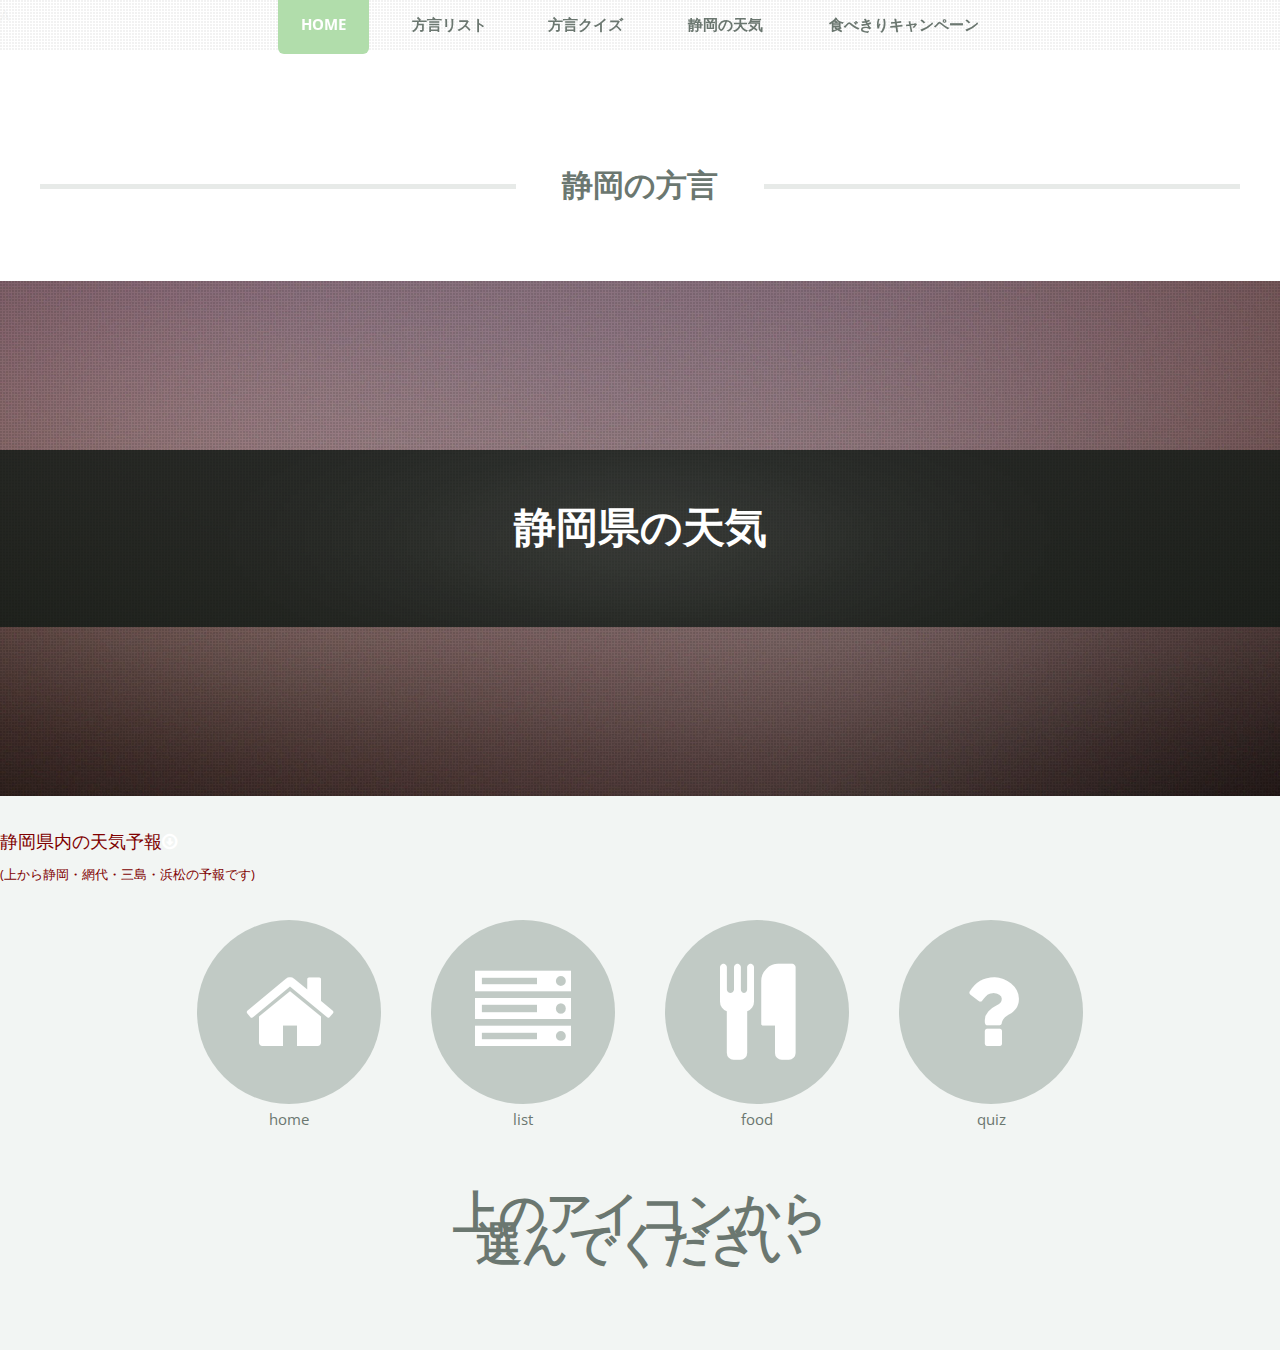
<file: tenki.html>
<!DOCTYPE HTML>
<!--
    TXT by HTML5 UP
    html5up.net | @ajlkn
	Free for personal and commercial use under the CCA 3.0 license (html5up.net/license)
-->
<html>
	<head>
		<title>HOGEN</title>
                 		<meta charset="utf-8" />
		<meta name="viewport" content="width=device-width, initial-scale=1" />
		<!--[if lte IE 8]><script src="assets/js/ie/html5shiv.js"></script><![endif]-->
		<link rel="stylesheet" href="assets/css/main.css" />
		<!--[if lte IE 8]><link rel="stylesheet" href="assets/css/ie8.css" /><![endif]-->
	</head>
	<body class="homepage">A
		<div id="page-wrapper">

			<!-- Header -->
				<header id="header">
					<div class="logo container">
						<div>
							<h1><a href="index.html" id="logo">静岡の方言</a></h1>
							
						</div>
					</div>
				</header>

			<!-- Nav -->
				<nav id="nav">
    				<ul>
						<li class="current"><a href="index.html">Home</a></li>
						<li>
							<a href="page2.html">方言リスト</a>
    						
								<li><a href="quiz.html">方言クイズ</a></li>
								<li><a href="tenki.html">静岡の天気</a></li>
								<li>
									<a href="page3.html">食べきりキャンペーン</a>
									<ul>
										<li><a href="page5.html">食べきり協力店一覧</a></li>
    									<li><a href="tizu.html">食べきり店地図検索</a></li>
										<li><a href="page4.html">キャンペーンについて</a></li>
									</ul>
								</li>
						
							</ul>
						</li>
						
					</ul>
				</nav>

			<!-- Banner -->
				<div id="banner-wrapper">
					<section id="banner">
					  <h2>静岡県の天気</h2>
					</section>
				</div>
<br />
  
  
<div id="wrapper">
        <div id="tenki">

            <Font size="4" color="maroon"> 静岡県内の天気予報</Font><Font size="4" color="white"><i class="fa fa-arrow-circle-o-down" aria-hidden="true"></i></Font><br>
            <font size="2" color="maroon">(上から静岡・網代・三島・浜松の予報です)<br></font>
            
                <div id="tenki">
                    <div class="mamewaza_weather"><div><div class="mamewaza_weather_exp"><span class="mamewaza_assembled"></span></div></div></div><script type="text/javascript" src="https://mamewaza.net/weather.js?151209"></script><script type="text/javascript">mamewaza_weather({layout:"vertical",when:"2days",explanation:false,region:"220010",style:"{div.mamewaza_weather > div{background-color:#ffffff;}}div.mamewaza_weather th,div.mamewaza_weather td,div.mamewaza_weather div.mamewaza_weather_exp{padding:0px;}div.mamewaza_weather > div{padding:0px;-webkit-box-shadow:rgba(0,0,0,0.5) 0 0 5px;box-shadow:rgba(0,0,0,0.5) 0 0 5px;border-radius:0px;border:1px solid #3366ff;font-size:14px;}div.mamewaza_weather th,div.mamewaza_weather td{border-top:1px dashed #3366cc;border-bottom:1px dashed #3366cc;}div.mamewaza_weather,div.mamewaza_weather a{color:#000;}div.mamewaza_weather span.mamewaza_weather_icon{color:inherit;font-size:28px;text-shadow:none;}div.mamewaza_weather div.mamewaza_weather_exp,div.mamewaza_weather div.mamewaza_weather_exp a{color:#000000;font-size:10px;}div.mamewaza_weather td.mamewaza_weather_sat,div.mamewaza_weather td.mamewaza_weather_sat span.mamewaza_weather_icon{color:#00f;}div.mamewaza_weather td.mamewaza_weather_sun,div.mamewaza_weather td.mamewaza_weather_sun span.mamewaza_weather_icon{color:#f00;}"})</script>
                    <div class="mamewaza_weather"><div><div class="mamewaza_weather_exp"></div></div></div><script type="text/javascript" src="https://mamewaza.net/weather.js?151209"></script><script type="text/javascript">mamewaza_weather({layout:"vertical",when:"2days",explanation:false,region:"220020",style:"{div.mamewaza_weather > div{background-color:#ffffff;}}div.mamewaza_weather th,div.mamewaza_weather td,div.mamewaza_weather div.mamewaza_weather_exp{padding:0px;}div.mamewaza_weather > div{padding:0px;-webkit-box-shadow:rgba(0,0,0,0.5) 0 0 5px;box-shadow:rgba(0,0,0,0.5) 0 0 5px;border-radius:0px;border:1px solid #3366ff;font-size:14px;}div.mamewaza_weather th,div.mamewaza_weather td{border-top:1px dashed #3366cc;border-bottom:1px dashed #3366cc;}div.mamewaza_weather,div.mamewaza_weather a{color:#000;}div.mamewaza_weather span.mamewaza_weather_icon{color:inherit;font-size:28px;text-shadow:none;}div.mamewaza_weather div.mamewaza_weather_exp,div.mamewaza_weather div.mamewaza_weather_exp a{color:#000000;font-size:10px;}div.mamewaza_weather td.mamewaza_weather_sat,div.mamewaza_weather td.mamewaza_weather_sat span.mamewaza_weather_icon{color:#00f;}div.mamewaza_weather td.mamewaza_weather_sun,div.mamewaza_weather td.mamewaza_weather_sun span.mamewaza_weather_icon{color:#f00;}"})</script>
                    <div class="mamewaza_weather"><div><div class="mamewaza_weather_exp"></div></div></div><script type="text/javascript" src="https://mamewaza.net/weather.js?151209"></script><script type="text/javascript">mamewaza_weather({layout:"vertical",when:"2days",explanation:false,region:"220030",style:"{div.mamewaza_weather > div{background-color:#ffffff;}}div.mamewaza_weather th,div.mamewaza_weather td,div.mamewaza_weather div.mamewaza_weather_exp{padding:0px;}div.mamewaza_weather > div{padding:0px;-webkit-box-shadow:rgba(0,0,0,0.5) 0 0 5px;box-shadow:rgba(0,0,0,0.5) 0 0 5px;border-radius:0px;border:1px solid #3366ff;font-size:14px;}div.mamewaza_weather th,div.mamewaza_weather td{border-top:1px dashed #3366cc;border-bottom:1px dashed #3366cc;}div.mamewaza_weather,div.mamewaza_weather a{color:#000;}div.mamewaza_weather span.mamewaza_weather_icon{color:inherit;font-size:28px;text-shadow:none;}div.mamewaza_weather div.mamewaza_weather_exp,div.mamewaza_weather div.mamewaza_weather_exp a{color:#000000;font-size:10px;}div.mamewaza_weather td.mamewaza_weather_sat,div.mamewaza_weather td.mamewaza_weather_sat span.mamewaza_weather_icon{color:#00f;}div.mamewaza_weather td.mamewaza_weather_sun,div.mamewaza_weather td.mamewaza_weather_sun span.mamewaza_weather_icon{color:#f00;}"})</script>
                    <div class="mamewaza_weather"><div><div class="mamewaza_weather_exp"></div></div></div><script type="text/javascript" src="https://mamewaza.net/weather.js?151209"></script><script type="text/javascript">mamewaza_weather({layout:"vertical",when:"2days",explanation:false,region:"220040",style:"{div.mamewaza_weather > div{background-color:#ffffff;}}div.mamewaza_weather th,div.mamewaza_weather td,div.mamewaza_weather div.mamewaza_weather_exp{padding:0px;}div.mamewaza_weather > div{padding:0px;-webkit-box-shadow:rgba(0,0,0,0.5) 0 0 5px;box-shadow:rgba(0,0,0,0.5) 0 0 5px;border-radius:0px;border:0px solid #3366ff;font-size:14px;}div.mamewaza_weather th,div.mamewaza_weather td{border-top:1px dashed #3366cc;border-bottom:1px dashed #3366cc;}div.mamewaza_weather,div.mamewaza_weather a{color:#000;}div.mamewaza_weather span.mamewaza_weather_icon{color:inherit;font-size:28px;text-shadow:none;}div.mamewaza_weather div.mamewaza_weather_exp,div.mamewaza_weather div.mamewaza_weather_exp a{color:#000000;font-size:10px;}div.mamewaza_weather td.mamewaza_weather_sat,div.mamewaza_weather td.mamewaza_weather_sat span.mamewaza_weather_icon{color:#00f;}div.mamewaza_weather td.mamewaza_weather_sun,div.mamewaza_weather td.mamewaza_weather_sun span.mamewaza_weather_icon{color:#f00;}"})</script>
                </div>
        </div>
        <br/></div> 
    
												
											</div>
										</div>
									</section>

							</div>
						</div>
                        
                        <!-- Highlight -->
    								<section class="box highlight">
									<ul class="special">
                							<li><a href="index.html"<i class="fa fa-home" aria-hidden="true"></i></span></a>home</li>
                                            <li><a href="page2.html" <i class="fa fa-server" aria-hidden="true"></i></span></a>list</li>
											<li><a href="page3.html" <i class="fa fa-cutlery" aria-hidden="true"></i></span></a>food</li>
											<li><a href="quiz.html" <i class="fa fa-question" aria-hidden="true"></i></span></a>quiz</li>
										</ul>
										<header>
											<h2>上のアイコンから<br />選んでください</h2>
											
										</header>
										
									</section>
                        
						

						

				</footer>

			</div>

		<!-- Scripts -->
			<script src="assets/js/jquery.min.js"></script>
			<script src="assets/js/jquery.dropotron.min.js"></script>
			<script src="assets/js/skel.min.js"></script>
			<script src="assets/js/skel-viewport.min.js"></script>
			<script src="assets/js/util.js"></script>
			<!--[if lte IE 8]><script src="assets/js/ie/respond.min.js"></script><![endif]-->
			<script src="assets/js/main.js"></script>

	</body>
</html>
</file>
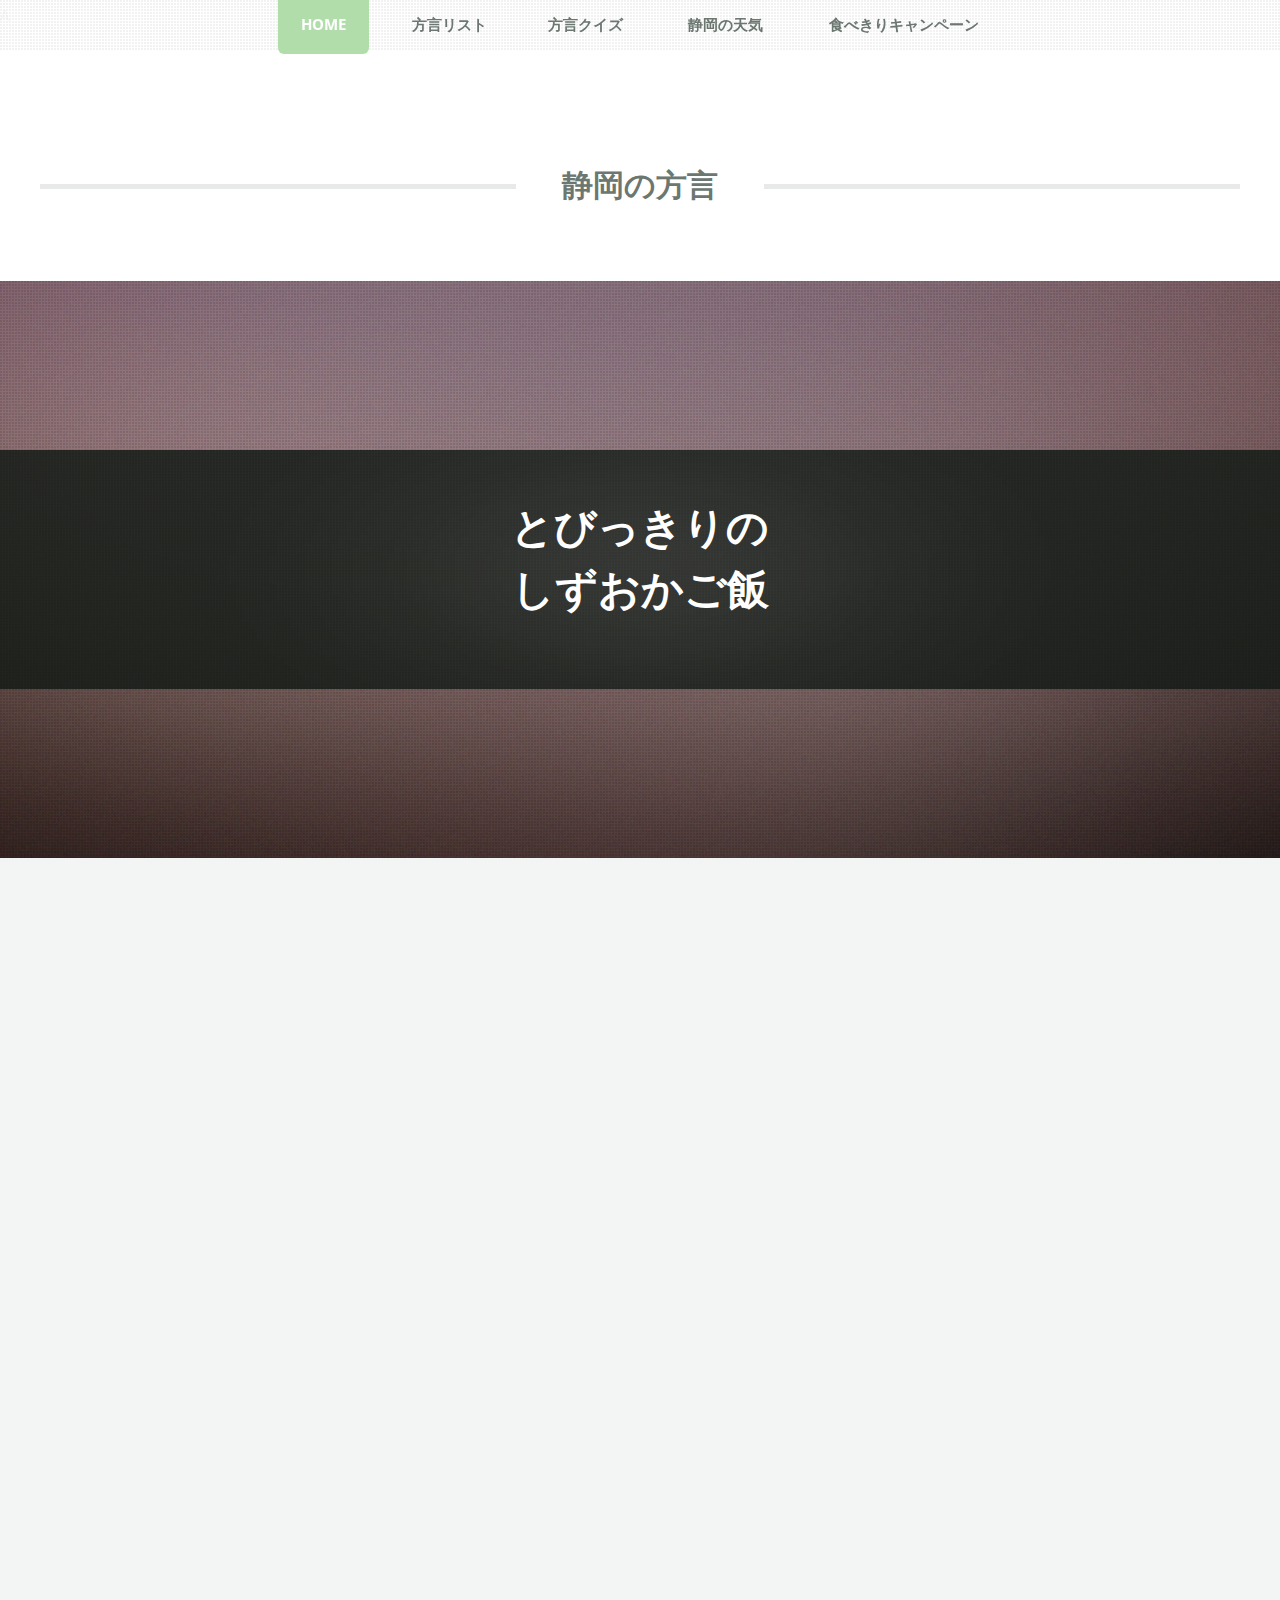
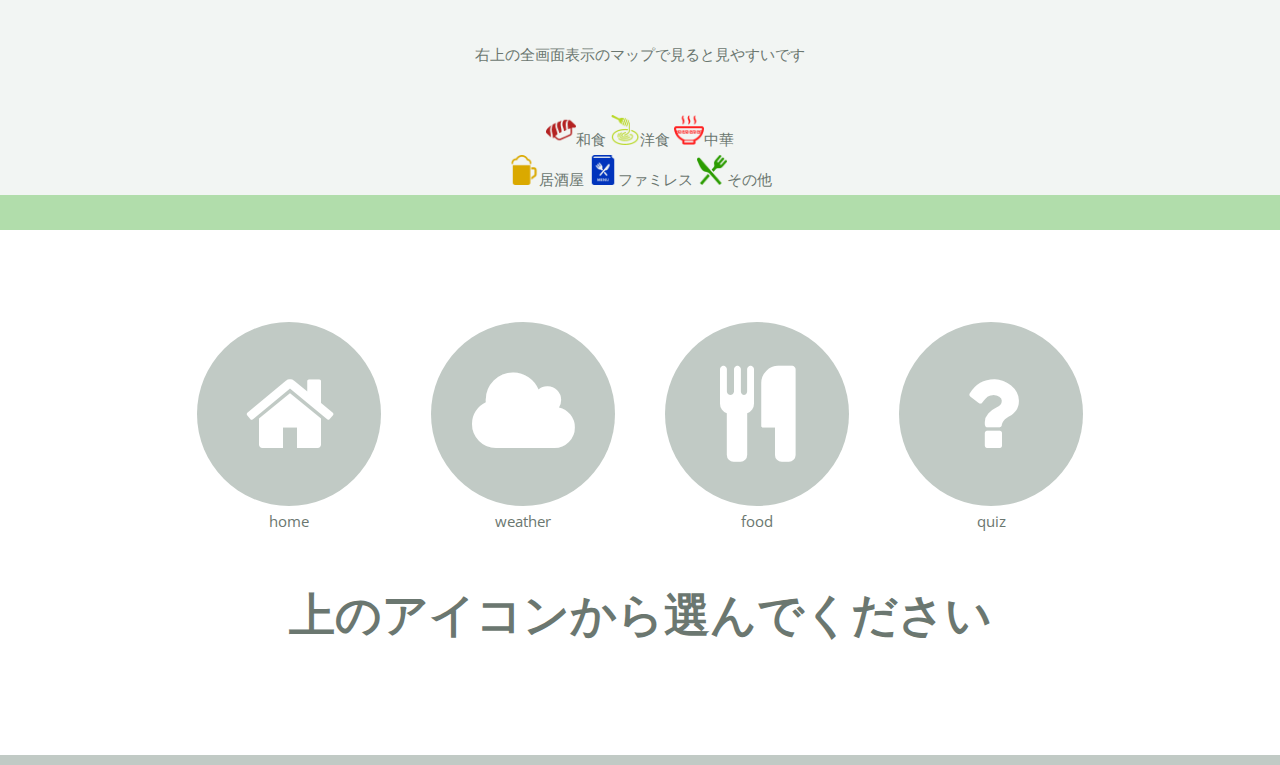
<file: tizu.html>
<!DOCTYPE HTML>
<!--
    TXT by HTML5 UP
	html5up.net | @ajlkn
	Free for personal and commercial use under the CCA 3.0 license (html5up.net/license)
-->
<html>
	<head>
		<title>HOGEN</title>
                 		<meta charset="utf-8" />
		<meta name="viewport" content="width=device-width, initial-scale=1" />
		<!--[if lte IE 8]><script src="assets/js/ie/html5shiv.js"></script><![endif]-->
		<link rel="stylesheet" href="assets/css/main.css" />
		<!--[if lte IE 8]><link rel="stylesheet" href="assets/css/ie8.css" /><![endif]-->
	</head>
	<body class="homepage">A
		<div id="page-wrapper">

			<!-- Header -->
				<header id="header">
					<div class="logo container">
						<div>
							<h1><a href="index.html" id="logo">静岡の方言</a></h1>
							
						</div>
					</div>
				</header>

			<!-- Nav -->
				<nav id="nav">
    				<ul>
						<li class="current"><a href="index.html">Home</a></li>
						<li>
							<a href="page2.html">方言リスト</a>
    						
								<li><a href="quiz.html">方言クイズ</a></li>
								<li><a href="tenki.html">静岡の天気</a></li>
								<li>
									<a href="page3.html">食べきりキャンペーン</a>
									<ul>
										<li><a href="page5.html">食べきり協力店一覧</a></li>
    									<li><a href="tizu.html">食べきり店地図検索</a></li>
										<li><a href="page4.html">キャンペーンについて</a></li>
									</ul>
								</li>
						
							</ul>
						</li>
						
					</ul>
				</nav>

			<!-- Banner -->
				<div id="banner-wrapper">
					<section id="banner">
						<h2>とびっきりの</h2>
                        <h2>しずおかご飯</h2>
					</section>
				</div>
                
    <style>
.ggmap {
position: relative;
padding-bottom: 56.25%;
padding-top: 30px;
height: 0;
overflow: hidden;
}
 
.ggmap iframe,
.ggmap object,
.ggmap embed {
position: absolute;
top: 0;
left: 0;
width: 100%;
height: 100%;
}
</style>                
                
                
<div class="ggmap">
<iframe src="https://www.google.com/maps/d/u/1/embed?mid=1s_CVMYl21-Nes5oR6E9WYmseuao&z=8" width="640" height="480"></iframe>
</div>

<div align="center">
<br>
<p>右上の全画面表示のマップで見ると見やすいです</p>
    <img src="icon/sushi.png"width="30" height="30">和食
    <img src="icon/pasta.png"width="30" height="30">洋食
    <img src="icon/ramen.png"width="30" height="30">中華<br>
    <img src="icon/beer.png"width="30" height="30">居酒屋
    <img src="icon/menu.png"width="30" height="30">ファミレス
    <img src="icon/sonota.png"width="30" height="30">その他
    <br>
</div> 
</div>

			<!-- Main -->
				<div id="main-wrapper">
					<div id="main" class="container">
						<div class="row 200%">
							<div class="12u">

								<!-- Highlight -->
									<section class="box highlight">
										<ul class="special">
            								<li><a href="index.html"<i class="fa fa-home" aria-hidden="true"></i></span></a>home</li>
                                            <li><a href="tenki.html" <i class="fa fa-cloud" aria-hidden="true"></i></span></a>weather</li>
											<li><a href="page3.html" <i class="fa fa-cutlery" aria-hidden="true"></i></span></a>food</li>
											<li><a href="quiz.html" <i class="fa fa-question" aria-hidden="true"></i></span></a>quiz</li>
										</ul>
										<header>
											<h2>上のアイコンから選んでください</h2>
											
										</header>
										
									</section>

							</div>
						</div>
	

		<!-- Scripts -->
			<script src="assets/js/jquery.min.js"></script>
			<script src="assets/js/jquery.dropotron.min.js"></script>
			<script src="assets/js/skel.min.js"></script>
			<script src="assets/js/skel-viewport.min.js"></script>
			<script src="assets/js/util.js"></script>
			<!--[if lte IE 8]><script src="assets/js/ie/respond.min.js"></script><![endif]-->
			<script src="assets/js/main.js"></script>

	</body>
</html>
</file>
<file: assets/css/ie8.css>
/*
	TXT by HTML5 UP
	html5up.net | @ajlkn
	Free for personal and commercial use under the CCA 3.0 license (html5up.net/license)
*/

/* Basic */

	.image {
		position: relative;
		-ms-behavior: url("assets/js/ie/PIE.htc");
	}

		.image:before {
			display: none;
		}

		.image img {
			position: relative;
			-ms-behavior: url("assets/js/ie/PIE.htc");
		}

/* Form */

	form input[type="text"],
	form input[type="email"],
	form input[type="password"],
	form select,
	form textarea {
		position: relative;
		-ms-behavior: url("assets/js/ie/PIE.htc");
	}

/* Button */

	input[type="button"],
	input[type="submit"],
	input[type="reset"],
	button,
	.button {
		position: relative;
		-ms-behavior: url("assets/js/ie/PIE.htc");
	}

/* List */

	ul.contact li a {
		position: relative;
		-ms-behavior: url("assets/js/ie/PIE.htc");
	}

	ul.special a {
		position: relative;
		-ms-behavior: url("assets/js/ie/PIE.htc");
	}

/* Copyright */

	#copyright {
		position: relative;
		-ms-behavior: url("assets/js/ie/PIE.htc");
	}

/* Nav */

	#nav li a, #nav li span {
		position: relative;
		-ms-behavior: url("assets/js/ie/PIE.htc");
	}

/* Section/Article */

	section > .last-child, section.last-child, article > .last-child, article.last-child {
		margin-bottom: 0;
	}

/* Wrappers */

	#banner-wrapper {
		background-image: url("../../images/banner.jpg");
		background-position: center center;
		background-repeat: no-repeat;
		background-size: cover;
		-ms-behavior: url("assets/js/ie/backgroundsize.min.htc");
	}

		#banner-wrapper:before {
			display: none;
		}

/* Nav */

	#nav {
		background: #f8f8f8;
	}

		#nav:after {
			display: none;
		}

	.dropotron {
		box-shadow: none !important;
		-ms-behavior: url("assets/js/ie/PIE.htc");
	}

/* Banner */

	#banner {
		background: #151c17;
	}

		#banner:before {
			display: none;
		}
</file>
<file: assets/css/main.css>
@import url("font-awesome.min.css");
@import url("https://fonts.googleapis.com/css?family=Open+Sans:400,400italic,700,700italic|Open+Sans+Condensed:700");

/*
	TXT by HTML5 UP
	html5up.net | @ajlkn
	Free for personal and commercial use under the CCA 3.0 license (html5up.net/license)
*/

/* Reset */

	html, body, div, span, applet, object, iframe, h1, h2, h3, h4, h5, h6, p, blockquote, pre, a, abbr, acronym, address, big, cite, code, del, dfn, em, img, ins, kbd, q, s, samp, small, strike, strong, sub, sup, tt, var, b, u, i, center, dl, dt, dd, ol, ul, li, fieldset, form, label, legend, table, caption, tbody, tfoot, thead, tr, th, td, article, aside, canvas, details, embed, figure, figcaption, footer, header, hgroup, menu, nav, output, ruby, section, summary, time, mark, audio, video {
		margin: 0;
		padding: 0;
		border: 0;
		font-size: 100%;
		font: inherit;
		vertical-align: baseline;
	}

	article, aside, details, figcaption, figure, footer, header, hgroup, menu, nav, section {
		display: block;
	}

	body {
		line-height: 1;
	}

	ol, ul {
		list-style: none;
	}

	blockquote, q {
		quotes: none;
	}

	blockquote:before, blockquote:after, q:before, q:after {
		content: '';
		content: none;
	}

	table {
		border-collapse: collapse;
		border-spacing: 0;
	}

	body {
		-webkit-text-size-adjust: none;
	}

/* Box Model */

	*, *:before, *:after {
		-moz-box-sizing: border-box;
		-webkit-box-sizing: border-box;
		box-sizing: border-box;
	}

table.type11 {
    border-collapse: separate;
	border-spacing: 1px;
	text-align: center;
	line-height: 1.5;
}
table.type11 th {
	width: 155px;
	padding: 10px;
	font-weight: bold;
	vertical-align: top;
	color: #fff;
	background: #66cdaa
}
table.type11 td {
	width: 155px;
	padding: 10px;
	vertical-align: top;
	border-bottom: 1px solid #ccc;
	background: #eee;
}



/* Containers */

	.container {
		margin-left: auto;
		margin-right: auto;
	}

	.container.\31 25\25 {
		width: 100%;
		max-width: 1200px;
		min-width: 960px;
	}

	.container.\37 5\25 {
		width: 720px;
	}

	.container.\35 0\25 {
		width: 480px;
	}

	.container.\32 5\25 {
		width: 240px;
	}

	.container {
		width: 960px;
	}

	@media screen and (min-width: 737px) {

		.container.\31 25\25 {
			width: 100%;
			max-width: 1500px;
			min-width: 1200px;
		}

		.container.\37 5\25 {
			width: 900px;
		}

		.container.\35 0\25 {
			width: 600px;
		}

		.container.\32 5\25 {
			width: 300px;
		}

		.container {
			width: 1200px;
		}

	}

	@media screen and (min-width: 737px) and (max-width: 1200px) {

		.container.\31 25\25 {
			width: 100%;
			max-width: 1200px;
			min-width: 960px;
		}

		.container.\37 5\25 {
			width: 720px;
		}

		.container.\35 0\25 {
			width: 480px;
		}

		.container.\32 5\25 {
			width: 240px;
		}

		.container {
			width: 960px;
		}

	}

	@media screen and (max-width: 736px) {

		.container.\31 25\25 {
			width: 100%;
			max-width: 125%;
			min-width: 100%;
		}

		.container.\37 5\25 {
			width: 75%;
		}

		.container.\35 0\25 {
			width: 50%;
		}

		.container.\32 5\25 {
			width: 25%;
		}

		.container {
			width: 100% !important;
		}

	}

/* Grid */

	.row {
		border-bottom: solid 1px transparent;
		-moz-box-sizing: border-box;
		-webkit-box-sizing: border-box;
		box-sizing: border-box;
	}

	.row > * {
		float: left;
		-moz-box-sizing: border-box;
		-webkit-box-sizing: border-box;
		box-sizing: border-box;
	}

	.row:after, .row:before {
		content: '';
		display: block;
		clear: both;
		height: 0;
	}

	.row.uniform > * > :first-child {
		margin-top: 0;
	}

	.row.uniform > * > :last-child {
		margin-bottom: 0;
	}

	.row.\30 \25 > * {
		padding: 0 0 0 0px;
	}

	.row.\30 \25 {
		margin: 0 0 -1px 0px;
	}

	.row.uniform.\30 \25 > * {
		padding: 0px 0 0 0px;
	}

	.row.uniform.\30 \25 {
		margin: 0px 0 -1px 0px;
	}

	.row > * {
		padding: 0 0 0 40px;
	}

	.row {
		margin: 0 0 -1px -40px;
	}

	.row.uniform > * {
		padding: 40px 0 0 40px;
	}

	.row.uniform {
		margin: -40px 0 -1px -40px;
	}

	.row.\32 00\25 > * {
		padding: 0 0 0 80px;
	}

	.row.\32 00\25 {
		margin: 0 0 -1px -80px;
	}

	.row.uniform.\32 00\25 > * {
		padding: 80px 0 0 80px;
	}

	.row.uniform.\32 00\25 {
		margin: -80px 0 -1px -80px;
	}

	.row.\31 50\25 > * {
		padding: 0 0 0 60px;
	}

	.row.\31 50\25 {
		margin: 0 0 -1px -60px;
	}

	.row.uniform.\31 50\25 > * {
		padding: 60px 0 0 60px;
	}

	.row.uniform.\31 50\25 {
		margin: -60px 0 -1px -60px;
	}

	.row.\35 0\25 > * {
		padding: 0 0 0 20px;
	}

	.row.\35 0\25 {
		margin: 0 0 -1px -20px;
	}

	.row.uniform.\35 0\25 > * {
		padding: 20px 0 0 20px;
	}

	.row.uniform.\35 0\25 {
		margin: -20px 0 -1px -20px;
	}

	.row.\32 5\25 > * {
		padding: 0 0 0 10px;
	}

	.row.\32 5\25 {
		margin: 0 0 -1px -10px;
	}

	.row.uniform.\32 5\25 > * {
		padding: 10px 0 0 10px;
	}

	.row.uniform.\32 5\25 {
		margin: -10px 0 -1px -10px;
	}

	.\31 2u, .\31 2u\24 {
		width: 100%;
		clear: none;
		margin-left: 0;
	}

	.\31 1u, .\31 1u\24 {
		width: 91.6666666667%;
		clear: none;
		margin-left: 0;
	}

	.\31 0u, .\31 0u\24 {
		width: 83.3333333333%;
		clear: none;
		margin-left: 0;
	}

	.\39 u, .\39 u\24 {
		width: 75%;
		clear: none;
		margin-left: 0;
	}

	.\38 u, .\38 u\24 {
		width: 66.6666666667%;
		clear: none;
		margin-left: 0;
	}

	.\37 u, .\37 u\24 {
		width: 58.3333333333%;
		clear: none;
		margin-left: 0;
	}

	.\36 u, .\36 u\24 {
		width: 50%;
		clear: none;
		margin-left: 0;
	}

	.\35 u, .\35 u\24 {
		width: 41.6666666667%;
		clear: none;
		margin-left: 0;
	}

	.\34 u, .\34 u\24 {
		width: 33.3333333333%;
		clear: none;
		margin-left: 0;
	}

	.\33 u, .\33 u\24 {
		width: 25%;
		clear: none;
		margin-left: 0;
	}

	.\32 u, .\32 u\24 {
		width: 16.6666666667%;
		clear: none;
		margin-left: 0;
	}

	.\31 u, .\31 u\24 {
		width: 8.3333333333%;
		clear: none;
		margin-left: 0;
	}

	.\31 2u\24 + *,
	.\31 1u\24 + *,
	.\31 0u\24 + *,
	.\39 u\24 + *,
	.\38 u\24 + *,
	.\37 u\24 + *,
	.\36 u\24 + *,
	.\35 u\24 + *,
	.\34 u\24 + *,
	.\33 u\24 + *,
	.\32 u\24 + *,
	.\31 u\24 + * {
		clear: left;
	}

	.\-11u {
		margin-left: 91.66667%;
	}

	.\-10u {
		margin-left: 83.33333%;
	}

	.\-9u {
		margin-left: 75%;
	}

	.\-8u {
		margin-left: 66.66667%;
	}

	.\-7u {
		margin-left: 58.33333%;
	}

	.\-6u {
		margin-left: 50%;
	}

	.\-5u {
		margin-left: 41.66667%;
	}

	.\-4u {
		margin-left: 33.33333%;
	}

	.\-3u {
		margin-left: 25%;
	}

	.\-2u {
		margin-left: 16.66667%;
	}

	.\-1u {
		margin-left: 8.33333%;
	}

	@media screen and (min-width: 737px) {

		.row > * {
			padding: 50px 0 0 50px;
		}

		.row {
			margin: -50px 0 -1px -50px;
		}

		.row.uniform > * {
			padding: 50px 0 0 50px;
		}

		.row.uniform {
			margin: -50px 0 -1px -50px;
		}

		.row.\32 00\25 > * {
			padding: 100px 0 0 100px;
		}

		.row.\32 00\25 {
			margin: -100px 0 -1px -100px;
		}

		.row.uniform.\32 00\25 > * {
			padding: 100px 0 0 100px;
		}

		.row.uniform.\32 00\25 {
			margin: -100px 0 -1px -100px;
		}

		.row.\31 50\25 > * {
			padding: 75px 0 0 75px;
		}

		.row.\31 50\25 {
			margin: -75px 0 -1px -75px;
		}

		.row.uniform.\31 50\25 > * {
			padding: 75px 0 0 75px;
		}

		.row.uniform.\31 50\25 {
			margin: -75px 0 -1px -75px;
		}

		.row.\35 0\25 > * {
			padding: 25px 0 0 25px;
		}

		.row.\35 0\25 {
			margin: -25px 0 -1px -25px;
		}

		.row.uniform.\35 0\25 > * {
			padding: 25px 0 0 25px;
		}

		.row.uniform.\35 0\25 {
			margin: -25px 0 -1px -25px;
		}

		.row.\32 5\25 > * {
			padding: 12.5px 0 0 12.5px;
		}

		.row.\32 5\25 {
			margin: -12.5px 0 -1px -12.5px;
		}

		.row.uniform.\32 5\25 > * {
			padding: 12.5px 0 0 12.5px;
		}

		.row.uniform.\32 5\25 {
			margin: -12.5px 0 -1px -12.5px;
		}

		.\31 2u\28desktop\29, .\31 2u\24\28desktop\29 {
			width: 100%;
			clear: none;
			margin-left: 0;
		}

		.\31 1u\28desktop\29, .\31 1u\24\28desktop\29 {
			width: 91.6666666667%;
			clear: none;
			margin-left: 0;
		}

		.\31 0u\28desktop\29, .\31 0u\24\28desktop\29 {
			width: 83.3333333333%;
			clear: none;
			margin-left: 0;
		}

		.\39 u\28desktop\29, .\39 u\24\28desktop\29 {
			width: 75%;
			clear: none;
			margin-left: 0;
		}

		.\38 u\28desktop\29, .\38 u\24\28desktop\29 {
			width: 66.6666666667%;
			clear: none;
			margin-left: 0;
		}

		.\37 u\28desktop\29, .\37 u\24\28desktop\29 {
			width: 58.3333333333%;
			clear: none;
			margin-left: 0;
		}

		.\36 u\28desktop\29, .\36 u\24\28desktop\29 {
			width: 50%;
			clear: none;
			margin-left: 0;
		}

		.\35 u\28desktop\29, .\35 u\24\28desktop\29 {
			width: 41.6666666667%;
			clear: none;
			margin-left: 0;
		}

		.\34 u\28desktop\29, .\34 u\24\28desktop\29 {
			width: 33.3333333333%;
			clear: none;
			margin-left: 0;
		}

		.\33 u\28desktop\29, .\33 u\24\28desktop\29 {
			width: 25%;
			clear: none;
			margin-left: 0;
		}

		.\32 u\28desktop\29, .\32 u\24\28desktop\29 {
			width: 16.6666666667%;
			clear: none;
			margin-left: 0;
		}

		.\31 u\28desktop\29, .\31 u\24\28desktop\29 {
			width: 8.3333333333%;
			clear: none;
			margin-left: 0;
		}

		.\31 2u\24\28desktop\29 + *,
		.\31 1u\24\28desktop\29 + *,
		.\31 0u\24\28desktop\29 + *,
		.\39 u\24\28desktop\29 + *,
		.\38 u\24\28desktop\29 + *,
		.\37 u\24\28desktop\29 + *,
		.\36 u\24\28desktop\29 + *,
		.\35 u\24\28desktop\29 + *,
		.\34 u\24\28desktop\29 + *,
		.\33 u\24\28desktop\29 + *,
		.\32 u\24\28desktop\29 + *,
		.\31 u\24\28desktop\29 + * {
			clear: left;
		}

		.\-11u\28desktop\29 {
			margin-left: 91.66667%;
		}

		.\-10u\28desktop\29 {
			margin-left: 83.33333%;
		}

		.\-9u\28desktop\29 {
			margin-left: 75%;
		}

		.\-8u\28desktop\29 {
			margin-left: 66.66667%;
		}

		.\-7u\28desktop\29 {
			margin-left: 58.33333%;
		}

		.\-6u\28desktop\29 {
			margin-left: 50%;
		}

		.\-5u\28desktop\29 {
			margin-left: 41.66667%;
		}

		.\-4u\28desktop\29 {
			margin-left: 33.33333%;
		}

		.\-3u\28desktop\29 {
			margin-left: 25%;
		}

		.\-2u\28desktop\29 {
			margin-left: 16.66667%;
		}

		.\-1u\28desktop\29 {
			margin-left: 8.33333%;
		}

	}

	@media screen and (min-width: 737px) and (max-width: 1200px) {

		.row > * {
			padding: 25px 0 0 25px;
		}

		.row {
			margin: -25px 0 -1px -25px;
		}

		.row.uniform > * {
			padding: 25px 0 0 25px;
		}

		.row.uniform {
			margin: -25px 0 -1px -25px;
		}

		.row.\32 00\25 > * {
			padding: 50px 0 0 50px;
		}

		.row.\32 00\25 {
			margin: -50px 0 -1px -50px;
		}

		.row.uniform.\32 00\25 > * {
			padding: 50px 0 0 50px;
		}

		.row.uniform.\32 00\25 {
			margin: -50px 0 -1px -50px;
		}

		.row.\31 50\25 > * {
			padding: 37.5px 0 0 37.5px;
		}

		.row.\31 50\25 {
			margin: -37.5px 0 -1px -37.5px;
		}

		.row.uniform.\31 50\25 > * {
			padding: 37.5px 0 0 37.5px;
		}

		.row.uniform.\31 50\25 {
			margin: -37.5px 0 -1px -37.5px;
		}

		.row.\35 0\25 > * {
			padding: 12.5px 0 0 12.5px;
		}

		.row.\35 0\25 {
			margin: -12.5px 0 -1px -12.5px;
		}

		.row.uniform.\35 0\25 > * {
			padding: 12.5px 0 0 12.5px;
		}

		.row.uniform.\35 0\25 {
			margin: -12.5px 0 -1px -12.5px;
		}

		.row.\32 5\25 > * {
			padding: 6.25px 0 0 6.25px;
		}

		.row.\32 5\25 {
			margin: -6.25px 0 -1px -6.25px;
		}

		.row.uniform.\32 5\25 > * {
			padding: 6.25px 0 0 6.25px;
		}

		.row.uniform.\32 5\25 {
			margin: -6.25px 0 -1px -6.25px;
		}

		.\31 2u\28tablet\29, .\31 2u\24\28tablet\29 {
			width: 100%;
			clear: none;
			margin-left: 0;
		}

		.\31 1u\28tablet\29, .\31 1u\24\28tablet\29 {
			width: 91.6666666667%;
			clear: none;
			margin-left: 0;
		}

		.\31 0u\28tablet\29, .\31 0u\24\28tablet\29 {
			width: 83.3333333333%;
			clear: none;
			margin-left: 0;
		}

		.\39 u\28tablet\29, .\39 u\24\28tablet\29 {
			width: 75%;
			clear: none;
			margin-left: 0;
		}

		.\38 u\28tablet\29, .\38 u\24\28tablet\29 {
			width: 66.6666666667%;
			clear: none;
			margin-left: 0;
		}

		.\37 u\28tablet\29, .\37 u\24\28tablet\29 {
			width: 58.3333333333%;
			clear: none;
			margin-left: 0;
		}

		.\36 u\28tablet\29, .\36 u\24\28tablet\29 {
			width: 50%;
			clear: none;
			margin-left: 0;
		}

		.\35 u\28tablet\29, .\35 u\24\28tablet\29 {
			width: 41.6666666667%;
			clear: none;
			margin-left: 0;
		}

		.\34 u\28tablet\29, .\34 u\24\28tablet\29 {
			width: 33.3333333333%;
			clear: none;
			margin-left: 0;
		}

		.\33 u\28tablet\29, .\33 u\24\28tablet\29 {
			width: 25%;
			clear: none;
			margin-left: 0;
		}

		.\32 u\28tablet\29, .\32 u\24\28tablet\29 {
			width: 16.6666666667%;
			clear: none;
			margin-left: 0;
		}

		.\31 u\28tablet\29, .\31 u\24\28tablet\29 {
			width: 8.3333333333%;
			clear: none;
			margin-left: 0;
		}

		.\31 2u\24\28tablet\29 + *,
		.\31 1u\24\28tablet\29 + *,
		.\31 0u\24\28tablet\29 + *,
		.\39 u\24\28tablet\29 + *,
		.\38 u\24\28tablet\29 + *,
		.\37 u\24\28tablet\29 + *,
		.\36 u\24\28tablet\29 + *,
		.\35 u\24\28tablet\29 + *,
		.\34 u\24\28tablet\29 + *,
		.\33 u\24\28tablet\29 + *,
		.\32 u\24\28tablet\29 + *,
		.\31 u\24\28tablet\29 + * {
			clear: left;
		}

		.\-11u\28tablet\29 {
			margin-left: 91.66667%;
		}

		.\-10u\28tablet\29 {
			margin-left: 83.33333%;
		}

		.\-9u\28tablet\29 {
			margin-left: 75%;
		}

		.\-8u\28tablet\29 {
			margin-left: 66.66667%;
		}

		.\-7u\28tablet\29 {
			margin-left: 58.33333%;
		}

		.\-6u\28tablet\29 {
			margin-left: 50%;
		}

		.\-5u\28tablet\29 {
			margin-left: 41.66667%;
		}

		.\-4u\28tablet\29 {
			margin-left: 33.33333%;
		}

		.\-3u\28tablet\29 {
			margin-left: 25%;
		}

		.\-2u\28tablet\29 {
			margin-left: 16.66667%;
		}

		.\-1u\28tablet\29 {
			margin-left: 8.33333%;
		}

	}

	@media screen and (max-width: 736px) {

		.row > * {
			padding: 20px 0 0 20px;
		}

		.row {
			margin: -20px 0 -1px -20px;
		}

		.row.uniform > * {
			padding: 20px 0 0 20px;
		}

		.row.uniform {
			margin: -20px 0 -1px -20px;
		}

		.row.\32 00\25 > * {
			padding: 40px 0 0 40px;
		}

		.row.\32 00\25 {
			margin: -40px 0 -1px -40px;
		}

		.row.uniform.\32 00\25 > * {
			padding: 40px 0 0 40px;
		}

		.row.uniform.\32 00\25 {
			margin: -40px 0 -1px -40px;
		}

		.row.\31 50\25 > * {
			padding: 30px 0 0 30px;
		}

		.row.\31 50\25 {
			margin: -30px 0 -1px -30px;
		}

		.row.uniform.\31 50\25 > * {
			padding: 30px 0 0 30px;
		}

		.row.uniform.\31 50\25 {
			margin: -30px 0 -1px -30px;
		}

		.row.\35 0\25 > * {
			padding: 10px 0 0 10px;
		}

		.row.\35 0\25 {
			margin: -10px 0 -1px -10px;
		}

		.row.uniform.\35 0\25 > * {
			padding: 10px 0 0 10px;
		}

		.row.uniform.\35 0\25 {
			margin: -10px 0 -1px -10px;
		}

		.row.\32 5\25 > * {
			padding: 5px 0 0 5px;
		}

		.row.\32 5\25 {
			margin: -5px 0 -1px -5px;
		}

		.row.uniform.\32 5\25 > * {
			padding: 5px 0 0 5px;
		}

		.row.uniform.\32 5\25 {
			margin: -5px 0 -1px -5px;
		}

		.\31 2u\28mobile\29, .\31 2u\24\28mobile\29 {
			width: 100%;
			clear: none;
			margin-left: 0;
		}

		.\31 1u\28mobile\29, .\31 1u\24\28mobile\29 {
			width: 91.6666666667%;
			clear: none;
			margin-left: 0;
		}

		.\31 0u\28mobile\29, .\31 0u\24\28mobile\29 {
			width: 83.3333333333%;
			clear: none;
			margin-left: 0;
		}

		.\39 u\28mobile\29, .\39 u\24\28mobile\29 {
			width: 75%;
			clear: none;
			margin-left: 0;
		}

		.\38 u\28mobile\29, .\38 u\24\28mobile\29 {
			width: 66.6666666667%;
			clear: none;
			margin-left: 0;
		}

		.\37 u\28mobile\29, .\37 u\24\28mobile\29 {
			width: 58.3333333333%;
			clear: none;
			margin-left: 0;
		}

		.\36 u\28mobile\29, .\36 u\24\28mobile\29 {
			width: 50%;
			clear: none;
			margin-left: 0;
		}

		.\35 u\28mobile\29, .\35 u\24\28mobile\29 {
			width: 41.6666666667%;
			clear: none;
			margin-left: 0;
		}

		.\34 u\28mobile\29, .\34 u\24\28mobile\29 {
			width: 33.3333333333%;
			clear: none;
			margin-left: 0;
		}

		.\33 u\28mobile\29, .\33 u\24\28mobile\29 {
			width: 25%;
			clear: none;
			margin-left: 0;
		}

		.\32 u\28mobile\29, .\32 u\24\28mobile\29 {
			width: 16.6666666667%;
			clear: none;
			margin-left: 0;
		}

		.\31 u\28mobile\29, .\31 u\24\28mobile\29 {
			width: 8.3333333333%;
			clear: none;
			margin-left: 0;
		}

		.\31 2u\24\28mobile\29 + *,
		.\31 1u\24\28mobile\29 + *,
		.\31 0u\24\28mobile\29 + *,
		.\39 u\24\28mobile\29 + *,
		.\38 u\24\28mobile\29 + *,
		.\37 u\24\28mobile\29 + *,
		.\36 u\24\28mobile\29 + *,
		.\35 u\24\28mobile\29 + *,
		.\34 u\24\28mobile\29 + *,
		.\33 u\24\28mobile\29 + *,
		.\32 u\24\28mobile\29 + *,
		.\31 u\24\28mobile\29 + * {
			clear: left;
		}

		.\-11u\28mobile\29 {
			margin-left: 91.66667%;
		}

		.\-10u\28mobile\29 {
			margin-left: 83.33333%;
		}

		.\-9u\28mobile\29 {
			margin-left: 75%;
		}

		.\-8u\28mobile\29 {
			margin-left: 66.66667%;
		}

		.\-7u\28mobile\29 {
			margin-left: 58.33333%;
		}

		.\-6u\28mobile\29 {
			margin-left: 50%;
		}

		.\-5u\28mobile\29 {
			margin-left: 41.66667%;
		}

		.\-4u\28mobile\29 {
			margin-left: 33.33333%;
		}

		.\-3u\28mobile\29 {
			margin-left: 25%;
		}

		.\-2u\28mobile\29 {
			margin-left: 16.66667%;
		}

		.\-1u\28mobile\29 {
			margin-left: 8.33333%;
		}

	}

/* Basic */

	body {
		background: #f2f5f3;
		font-family: 'Open Sans', sans-serif;
		font-weight: 400;
		color: #6b7770;
		font-size: 11.5pt;
		line-height: 2em;
	}

		body.is-loading * {
			-moz-transition: none !important;
			-webkit-transition: none !important;
			-ms-transition: none !important;
			transition: none !important;
			-moz-animation: none !important;
			-webkit-animation: none !important;
			-ms-animation: none !important;
			animation: none !important;
		}

	input, textarea, select {
		font-family: 'Open Sans', sans-serif;
		font-weight: 400;
		color: #6b7770;
		font-size: 11.5pt;
		line-height: 2em;
	}

	h1, h2, h3, h4, h5, h6 {
		font-family: 'Open Sans Condensed', sans-serif;
		font-weight: 700;
		text-transform: uppercase;
		color: #6b7770;
	}

	h1 a, h2 a, h3 a, h4 a, h5 a, h6 a {
		text-decoration: none;
		color: inherit;
	}

	h2.major {
		position: relative;
		border-top: solid 5px #e7eae8;
	}

		h2.major span {
			background: #fff;
			position: relative;
			display: inline-block;
		}

	a {
		color: #006376;
		text-decoration: underline;
	}

		a:hover {
			text-decoration: none;
		}

	b, strong {
		font-weight: 700;
		color: #6b7770;
	}

	i, em {
		font-style: italic;
	}

	br.clear {
		clear: both;
	}

	sub {
		position: relative;
		top: 0.5em;
		font-size: 0.8em;
	}

	sup {
		position: relative;
		top: -0.5em;
		font-size: 0.8em;
	}

	hr {
		border: 0;
		border-top: solid 2px #E7EAE8;
		margin: 0 0 3em 0;
	}

	blockquote {
		border-left: solid 5px #E7EAE8;
		padding: 1em 0 1em 1.5em;
		font-style: italic;
	}

	p, ul, ol, dl, table {
		margin-bottom: 3em;
	}

/* Section/Article */

	section, article {
		margin-bottom: 6em;
	}

		section > :last-child, section:last-child, article > :last-child, article:last-child {
			margin-bottom: 0;
		}

	header > p {
		display: block;
		font-family: 'Open Sans Condensed', sans-serif;
		font-weight: 700;
		text-transform: uppercase;
		color: #c1cac5;
	}

/* Image */

	.image {
		position: relative;
		display: inline-block;
		border-radius: 8px;
	}

		.image img {
			display: block;
			width: 100%;
			border-radius: 8px;
		}

		.image:before {
			content: '';
			position: absolute;
			left: 0;
			top: 0;
			width: 100%;
			height: 100%;
			background: url("images/overlay.png");
			border-radius: 8px;
		}

		.image.fit {
			display: block;
			width: 100%;
		}

		.image.featured {
			display: block;
			width: 100%;
			margin: 0 0 2em 0;
		}

		.image.left {
			float: left;
			margin: 0 2em 2em 0;
		}

		.image.centered {
			display: block;
			margin: 0 0 2em 0;
		}

			.image.centered img {
				margin: 0 auto;
				width: auto;
			}

/* Button */

	input[type="button"],
	input[type="submit"],
	input[type="reset"],
	button,
	.button {
		-webkit-appearance: none;
		display: inline-block;
		font-family: 'Open Sans Condensed', sans-serif;
		font-weight: 700;
		text-transform: uppercase;
		text-decoration: none;
		background: #b1ddab;
		color: #fff;
		border: 0;
		line-height: 1em;
		border-radius: 8px;
		outline: 0;
		cursor: pointer;
		-moz-transition: background-color .2s ease-in-out;
		-webkit-transition: background-color .2s ease-in-out;
		-o-transition: background-color .2s ease-in-out;
		-ms-transition: background-color .2s ease-in-out;
		transition: background-color .2s ease-in-out;
	}

		input[type="button"]:hover,
		input[type="submit"]:hover,
		input[type="reset"]:hover,
		button:hover,
		.button:hover {
			background: #c1edbb;
		}

		input[type="button"]:active,
		input[type="submit"]:active,
		input[type="reset"]:active,
		button:active,
		.button:active {
			background: #a1cd9b;
		}

		input[type="button"].alt,
		input[type="submit"].alt,
		input[type="reset"].alt,
		button.alt,
		.button.alt {
			background: #c1cac5;
		}

			input[type="button"].alt:hover,
			input[type="submit"].alt:hover,
			input[type="reset"].alt:hover,
			button.alt:hover,
			.button.alt:hover {
				background: #ccd5d0;
			}

			input[type="button"].alt:active,
			input[type="submit"].alt:active,
			input[type="reset"].alt:active,
			button.alt:active,
			.button.alt:active {
				background: #b1bab5;
			}

/* List */

	ul.default {
		list-style: disc;
		padding-left: 1em;
	}

		ul.default li {
			padding-left: 0.5em;
		}

	ul.divided > li {
		border-top: solid 2px #e7eae8;
		padding-top: 2.35em;
		margin-top: 2.35em;
	}

		ul.divided > li:first-child {
			border-top: 0;
			padding-top: 0;
			margin-top: 0;
		}

	ul.actions li {
		display: inline-block;
		margin: 0 0 0 1em;
	}

		ul.actions li:first-child {
			margin-left: 0;
		}

	ul.contact {
		cursor: default;
	}

		ul.contact li {
			-moz-transition: top .15s ease-in-out;
			-webkit-transition: top .15s ease-in-out;
			-ms-transition: top .15s ease-in-out;
			transition: top .15s ease-in-out;
			position: relative;
			display: inline-block;
			margin: 0 0.25em 0 0.25em;
			top: 0;
		}

			ul.contact li a {
				-moz-transition: background-color .2s ease-in-out;
				-webkit-transition: background-color .2s ease-in-out;
				-ms-transition: background-color .2s ease-in-out;
				transition: background-color .2s ease-in-out;
				display: block;
				position: relative;
				width: 48px;
				height: 48px;
				border-radius: 6px;
				outline: 0;
				background: #c1cac5;
				text-align: center;
			}

				ul.contact li a:before {
					color: #f2f5f3;
					font-size: 32px;
					line-height: 48px;
				}

			ul.contact li:hover {
				top: -5px;
			}

				ul.contact li:hover a.fa-facebook {
					background-color: #3C5A98;
				}

				ul.contact li:hover a.fa-twitter {
					background-color: #2DAAE4;
				}

				ul.contact li:hover a.fa-dribbble {
					background-color: #C4376B;
				}

				ul.contact li:hover a.fa-linkedin {
					background-color: #006599;
				}

				ul.contact li:hover a.fa-instagram {
					background-color: #2E5E86;
				}

				ul.contact li:hover a.fa-google-plus {
					background-color: #DA2713;
				}

			ul.contact li:active {
				top: 0;
			}

	ul.special {
		cursor: default;
	}

		ul.special li {
			-moz-transition: top .15s ease-in-out;
			-webkit-transition: top .15s ease-in-out;
			-ms-transition: top .15s ease-in-out;
			transition: top .15s ease-in-out;
			position: relative;
			display: inline-block;
			margin: 0 1.5em 0 1.5em;
			top: 0;
		}

			ul.special li:hover {
				top: -10px;
			}

				ul.special li:hover a {
					background: #b9d2ce;
				}

		ul.special a {
			-moz-transition: background-color .2s ease-in-out;
			-webkit-transition: background-color .2s ease-in-out;
			-ms-transition: background-color .2s ease-in-out;
			transition: background-color .2s ease-in-out;
			display: block;
			position: relative;
			background: #c1cac5;
			width: 12em;
			height: 12em;
			border-radius: 6em;
			outline: 0;
		}

			ul.special a:before {
				position: absolute;
				width: 128px;
				height: 128px;
				font-size: 96px;
				line-height: 128px;
				left: 50%;
				top: 50%;
				margin-top: -64px;
				margin-left: -64px;
				color: #fff;
				text-align: center;
			}

	ul.meta {
		font-size: 0.85em;
		color: #a1aaa5;
	}

		ul.meta li {
			position: relative;
			display: inline-block;
			margin-left: 1em;
		}

			ul.meta li a {
				color: inherit;
				outline: 0;
			}

			ul.meta li:first-child {
				margin-left: 0;
			}

			ul.meta li:before {
				opacity: 0.5;
				cursor: default;
				margin-right: 0.5em;
			}

	ul.menu li {
		border-left: solid 1px #E7EAE8;
		display: inline-block;
		padding: 0 0 0 0.75em;
		margin: 0 0 0 0.75em;
	}

		ul.menu li:first-child {
			border-left: 0;
			margin-left: 0;
			padding-left: 0;
		}

	ol.default {
		list-style: decimal;
		padding-left: 1.25em;
	}

		ol.default li {
			padding-left: 0.25em;
		}

/* Forms */

	form label {
		display: block;
		margin: 0 0 1em 0;
		font-family: 'Open Sans Condensed', sans-serif;
		font-weight: 700;
		text-transform: uppercase;
		color: #6b7770;
	}

	form input[type="text"],
	form input[type="email"],
	form input[type="password"],
	form select,
	form textarea {
		-webkit-appearance: none;
		display: block;
		width: 100%;
		border-radius: 8px;
		border: solid 2px #E7EAE8;
	}

		form input[type="text"]:focus,
		form input[type="email"]:focus,
		form input[type="password"]:focus,
		form select:focus,
		form textarea:focus {
			border-color: #a1cd9b;
		}

	form input[type="text"],
	form input[type="email"],
	form input[type="password"],
	form select {
		line-height: 3em;
		padding: 0 1em;
	}

	form textarea {
		min-height: 9em;
		padding: 1em;
	}

	form .formerize-placeholder {
		color: #555 !important;
	}

	form ::-webkit-input-placeholder {
		color: #555 !important;
	}

	form :-moz-placeholder {
		color: #555 !important;
	}

	form ::-moz-placeholder {
		color: #555 !important;
	}

	form :-ms-input-placeholder {
		color: #555 !important;
	}

	form ::-moz-focus-inner {
		border: 0;
	}

/* Tables */

	table {
		width: 100%;
	}

		table.default {
			width: 100%;
		}

			table.default tr {
				border-top: solid 2px #E7EAE8;
			}

				table.default tr:first-child {
					border-top: 0;
				}

			table.default td {
				padding: 0.5em 1em 0.5em 1em;
			}

			table.default th {
				text-align: left;
				padding: 0.5em 1em 0.5em 1em;
				margin: 0 0 1em 0;
				font-family: 'Open Sans Condensed', sans-serif;
				font-weight: 700;
				text-transform: uppercase;
				color: #6b7770;
			}

			table.default thead {
				background: #E7EAE8;
				color: #fff;
			}

/* Box */

	.box.highlight {
		text-align: center;
	}

/* Icons */

	.icon {
		position: relative;
		text-decoration: none;
	}

		.icon:before {
			-moz-osx-font-smoothing: grayscale;
			-webkit-font-smoothing: antialiased;
			font-family: FontAwesome;
			font-style: normal;
			font-weight: normal;
			text-transform: none !important;
		}

		.icon > .label {
			display: none;
		}

/* Wrappers */

	#banner-wrapper {
		position: relative;
		background-image: url("images/overlay.png"), url("images/overlay.png"), url("../../images/banner.jpg");
		background-position: top left, top left, center center;
		background-repeat: repeat, repeat, no-repeat;
		background-size: auto, auto, cover;
		z-index: 1;
	}

	#main-wrapper {
		background: #fff;
		border-top: solid 5px #b1ddab;
		border-bottom: solid 5px #c1cac5;
	}

/* Banner */

	#banner {
		position: relative;
		background-color: rgba(21, 28, 23, 0.85);
		background-image: url("images/overlay.png"), url("images/highlight.png");
		background-position: top left, center center;
		background-size: auto, 100% 250%;
		background-repeat: repeat, no-repeat;
		text-align: center;
		margin: 0;
	}

		#banner h2 {
			color: #fff;
		}

		#banner p {
			display: block;
			font-family: 'Open Sans Condensed', sans-serif;
			font-weight: 700;
			text-transform: uppercase;
			color: #575d59;
		}

		#banner .button {
			-moz-transition: border-color .2s ease-in-out, color .2s ease-in-out;
			-webkit-transition: border-color .2s ease-in-out, color .2s ease-in-out;
			-ms-transition: border-color .2s ease-in-out, color .2s ease-in-out;
			transition: border-color .2s ease-in-out, color .2s ease-in-out;
			color: #b4b7b5;
			background: transparent !important;
			border: solid 4px #575d59;
			border-color: rgba(87, 93, 89, 0.35);
			border-radius: 16px;
		}

			#banner .button:hover {
				color: #e4e7e5;
				border-color: rgba(87, 93, 89, 0.75);
			}

			#banner .button:active {
				color: #fff;
				border-color: #616763;
			}

/* Footer */

	#footer a {
		color: inherit;
	}

	#footer h2.major span {
		background: #f2f5f3;
	}

/* Copyright */

	#copyright {
		display: inline-block;
		background: #e7eae8;
		padding: 0.75em 2em 0.75em 2em;
		border-radius: 8px;
		color: #8b9790;
	}

		#copyright a {
			color: inherit;
		}

		#copyright .menu {
			margin: 0;
		}

			#copyright .menu li {
				border-color: #C1CAC5;
				border-width: 2px;
				line-height: 1em;
			}

/* Desktop */

	@media screen and (min-width: 737px) {

		/* Basic */

			h1, h2, h3, h4, h5, h6 {
				margin: 0 0 0.5em 0;
			}

			h2 {
				font-size: 1.65em;
			}

				h2.major {
					font-size: 1.65em;
					text-align: center;
					margin: 0 0 3em 0;
				}

					h2.major span {
						top: -0.775em;
						padding: 0 1.5em 0 1.5em;
					}

			h3, h4 {
				font-size: 1.25em;
			}

		/* Button */

			input[type="button"],
			input[type="submit"],
			input[type="reset"],
			button,
			.button {
				font-size: 1.25em;
				padding: 0.85em 1.85em;
			}

				input[type="button"].big,
				input[type="submit"].big,
				input[type="reset"].big,
				button.big,
				.button.big {
					font-size: 1.65em;
					padding: 0.85em 1.85em;
				}

		/* List */

			ul.actions {
				text-align: center;
				margin: 2em 0 0 0;
			}

		/* Box */

			.box.highlight .special {
				margin: 0 0 4em 0;
			}

			.box.highlight h2 {
				font-size: 3em;
				margin: 0 0 0.75em 0;
			}

			.box.highlight header > p {
				font-size: 1.65em;
				margin: 0 0 1.5em 0;
			}

			.box.feature {
				text-align: center;
			}

			.box.post header {
				margin: 0 0 2.5em 0;
			}

			.box.post h3 {
				font-size: 3em;
				margin: 0 0 0.5em 0;
			}

			.box.post header > p {
				font-size: 1.65em;
				margin: 0 0 0.5em 0;
			}

			.box.post ul.meta {
				margin: 0 0 0.5em 0;
			}

			.box.post-summary h3 {
				line-height: 1em;
				margin: 0 0 0.75em 0;
			}

			.box.post-summary .meta {
				margin: 0;
				line-height: 1em;
			}

			.box.page-content header {
				margin: 0 0 2.5em 0;
			}

			.box.page-content h2 {
				font-size: 3em;
				margin: 0 0 0.5em 0;
			}

			.box.page-content header > p {
				font-size: 1.65em;
				margin: 0 0 0.5em 0;
			}

			.box.page-content ul.meta {
				margin: 0 0 0.5em 0;
			}

		/* Sidebar + Content */

			.sidebar {
				padding-top: 0.5em;
			}

				.homepage .sidebar {
					padding-top: 0;
				}

				.sidebar h2.major {
					text-align: left;
					margin: 0 0 1em 0;
				}

					.sidebar h2.major span {
						padding-left: 0;
					}

			.content-left {
				padding-right: 2em;
			}

			.content-right {
				padding-left: 2em;
			}

		/* Wrappers */

			#banner-wrapper {
				padding: 11em 0;
			}

			#main-wrapper {
				border-top-width: 35px;
				border-bottom-width: 10px;
			}

		/* Header */

			#header {
				text-align: center;
				font-size: 2em;
				font-family: 'Open Sans Condensed', sans-serif;
				font-weight: 700;
				text-transform: uppercase;
				padding: 5em 0 2em 0;
				background: #fff;
				margin: 0 auto;
			}

				#header .logo {
					position: relative;
					text-align: center;
					border-top: solid 5px #e7eae8;
				}

					#header .logo div {
						background: #fff;
						position: relative;
						display: inline-block;
						padding: 0 1.5em 0 1.5em;
						top: -0.65em;
					}

					#header .logo h1 {
						display: inline;
					}

					#header .logo p {
						display: inline;
						color: #C1CAC5;
					}

		/* Nav */

			#nav {
				position: fixed;
				top: 0;
				left: 0;
				z-index: 1000;
				background-color: rgba(255, 255, 255, 0.95);
				background-image: url("images/overlay.png");
				width: 100%;
				height: 3.25em;
				line-height: 3.25em;
				text-align: center;
				font-family: 'Open Sans Condensed', sans-serif;
				font-weight: 700;
				text-transform: uppercase;
				cursor: default;
			}

				#nav ul {
					position: relative;
					z-index: 1001;
				}

				#nav li {
					display: inline-block;
					margin: 0 0.5em 0 0.5em;
					top: 0;
					position: relative;
					-moz-transition: top .15s ease-in-out;
					-webkit-transition: top .15s ease-in-out;
					-o-transition: top .15s ease-in-out;
					-ms-transition: top .15s ease-in-out;
					transition: top .15s ease-in-out;
				}

					#nav li > ul {
						display: none;
					}

					#nav li a, #nav li span {
						-moz-transition: background-color .075s ease-in-out, color .075s ease-in-out;
						-webkit-transition: background-color .075s ease-in-out, color .075s ease-in-out;
						-ms-transition: background-color .075s ease-in-out, color .075s ease-in-out;
						transition: background-color .075s ease-in-out, color .075s ease-in-out;
						position: relative;
						display: block;
						text-decoration: none;
						color: #6b7770;
						top: -6px;
						padding: 6px 1.5em 0.25em 1.5em;
						border-bottom-left-radius: 6px;
						border-bottom-right-radius: 6px;
						outline: 0;
					}

					#nav li:hover, #nav li.active {
						top: 3px;
					}

					#nav li:hover a, #nav li:hover span {
						background: #C1CAC5;
						color: #fff;
					}

					#nav li.active a, #nav li.active span {
						background: #C1CAC5;
						color: #fff;
					}

					#nav li.current a {
						background: #b1ddab;
						color: #fff;
					}

			.dropotron {
				background: #6B7770;
				color: #fff;
				border-radius: 6px;
				line-height: 2.75em;
				text-align: center;
				font-family: 'Open Sans Condensed', sans-serif;
				font-weight: 700;
				text-transform: uppercase;
				padding: 1em 0;
				text-align: left;
				min-width: 14em;
				margin-top: -1em;
				box-shadow: 0 1em 2em 0 rgba(0, 0, 0, 0.1);
			}

				.dropotron li > a, .dropotron li > span {
					display: block;
					color: #D7DAD8;
					text-decoration: none;
					padding: 0 1.25em;
				}

				.dropotron li:hover > a, .dropotron li:hover > span {
					color: #fff;
					background: #7B8780;
				}

				.dropotron li.active > a, .dropotron li.active > span {
					color: #fff;
					background: #7B8780;
				}

				.dropotron li:first-child {
					border-top: 0;
				}

				.dropotron.level-0 {
					margin-top: 1em;
					font-size: 0.9em;
				}

					.dropotron.level-0:before {
						content: '';
						position: absolute;
						left: 50%;
						margin-left: -1em;
						top: -0.65em;
						border-bottom: solid 1em #6B7770;
						border-left: solid 1em transparent;
						border-right: solid 1em transparent;
					}

		/* Banner */

			#banner {
				padding: 4em 0 3.5em 0;
			}

				#banner h2 {
					font-size: 2.75em;
					margin: 0 0 0.75em 0;
				}

				#banner p {
					font-size: 1.35em;
					margin: 0 0 1.25em 0;
				}

				#banner .button {
					font-size: 1.5em;
				}

		/* Main */

			#main {
				padding: 6em 0 6em 0;
			}

		/* Footer */

			#footer {
				text-align: center;
				padding: 8em 0 8em 0;
			}

				#footer h2.major {
					margin: 0 0 1em 0;
				}

		/* Copyright */

			#copyright {
				margin: 4em 0 0 0;
			}

	}

/* Tablet */

	@media screen and (min-width: 737px) and (max-width: 1200px) {

		/* Basic */

			body {
				min-width: 960px;
				font-size: 10.25pt;
				line-height: 1.75em;
			}

			input, textarea, select {
				font-size: 10.25pt;
				line-height: 1.75em;
			}

			h2.major {
				margin: 0 0 2em 0;
			}

				h2.major span {
					top: -0.75em;
					padding: 0 1em 0 1em;
				}

		/* Wrappers */

			#banner-wrapper {
				padding: 6em 0 6em 0;
			}

			#main-wrapper {
				border-top-width: 20px;
				border-bottom-width: 10px;
			}

		/* Header */

			#header {
				padding: 4em 0 1em 0;
			}

		/* Banner */

			#banner {
				padding: 3.5em 0 3em 0;
			}

				#banner h2 {
					margin: 0 0 0.65em 0;
				}

				#banner p {
					margin: 0 0 1em 0;
				}

		/* Main */

			#main {
				padding: 3em 0 2em 0;
			}

				#main > .row {
					padding: 2em 0 2em 0;
				}

		/* Footer */

			#footer {
				text-align: center;
				padding: 4em 0 4em 0;
			}

				#footer > .row {
					padding: 2em 0 2em 0;
				}

			#footer-wrapper h2.major {
				margin: 0 0 1em 0;
			}

		/* Copyright */

			#copyright {
				margin: 0;
			}

	}

/* Mobile */

	#navPanel, #titleBar {
		display: none;
	}

	@media screen and (max-width: 736px) {

		/* Basic */

			html, body {
				overflow-x: hidden;
			}

			body, input, textarea, select {
				line-height: 1.75em;
				font-size: 10pt;
				letter-spacing: 0;
			}

			h2, h3, h4, h5, h6 {
				font-size: 1.5em;
				margin: 0 0 0.5em 0;
			}

			h2.major {
				text-align: left;
				margin: 0.775em 0 0.75em 0;
			}

				h2.major span {
					top: -0.775em;
					padding: 0 1em 0 0;
				}

			h3 {
				font-size: 1.25em;
			}

		/* Section/Article */

			section, article {
				clear: both;
				margin: 0 0 2.5em 0 !important;
			}

			header p {
				font-size: 1.5em;
				line-height: 1.5em;
			}

		/* Button */

			input[type="button"],
			input[type="submit"],
			input[type="reset"],
			button,
			.button {
				font-size: 1.5em;
				width: 100%;
				padding: 0.75em 0 0.75em 0;
				margin-top: 0.5em;
				text-align: center;
			}

		/* List */

			ul.special li {
				margin: 0.5em;
			}

				ul.special li:hover {
					top: 0;
				}

			ul.special a {
				width: 8em;
				height: 8em;
				border-radius: 4.75em;
			}

				ul.special a:before {
					font-size: 48px;
				}

			ul.contact li {
				margin: 0 0.25em 0.35em 0;
				top: 0 !important;
			}

			ul.actions li {
				display: block;
				padding: 0;
				margin: 0.75em 0 0 0;
			}

				ul.actions li:first-child {
					margin-top: 0;
				}

			ul.menu li {
				display: block;
				border: 0 !important;
				padding: 0 !important;
				margin: 0 !important;
			}

		/* Box */

			.box.highlight h2 {
				font-size: 2.25em;
				line-height: 1.25em;
				margin: 0 0 0.5em 0;
			}

			.box.highlight header > p {
				margin: 0 0 0.75em 0;
			}

			.box.highlight br {
				display: none;
			}

			.box.post-summary {
				margin: 0 !important;
			}

				.box.post-summary h3 {
					font-size: 1.25em;
				}

			.box.post h3 {
				font-size: 2.25em;
				line-height: 1.25em;
				margin: 0 0 0.5em 0;
			}

			.box.post header > p {
				margin: 0 0 0.75em 0;
			}

			.box.post ul.meta {
				margin: 0 0 0.5em 0;
			}

			.box.post header {
				margin: 0 0 3em 0;
			}

			.box.page-content h2 {
				font-size: 2.25em;
				line-height: 1.25em;
				margin: 0 0 0.5em 0;
			}

			.box.page-content header > p {
				margin: 0 0 0.75em 0;
			}

			.box.page-content ul.meta {
				margin: 0 0 0.5em 0;
			}

			.box.page-content header {
				margin: 0 0 3em 0;
			}

		/* Sidebar + Content */

			.sidebar {
				border-top: solid 2px #e7eae8;
				padding-top: 5em;
				margin-top: 5em;
				border-bottom: solid 2px #e7eae8;
				padding-bottom: 5em;
			}

				.sidebar > section {
					margin: 0 0 5em 0 !important;
				}

					.sidebar > section:last-child {
						margin: 0 !important;
					}

			.content {
				padding-top: 3em;
			}

				.homepage .content {
					padding-top: 0;
				}

		/* Wrappers */

			#banner-wrapper {
				padding: 9em 0 5em 0;
			}

			#main-wrapper {
				border-top-width: 0px;
				border-bottom-width: 5px;
			}

				.homepage #main-wrapper {
					border-top-width: 15px;
				}

		/* Header */

			#header {
				display: none;
			}

		/* Nav */

			#nav {
				display: none;
			}

		/* Banner */

			#banner {
				padding: 2.5em 20px;
				margin: 0 !important;
			}

				#banner h2 {
					font-size: 2.25em;
					line-height: 1.25em;
					margin: 0 0 0.5em 0;
				}

				#banner p {
					margin: 0 0 0.5em 0;
				}

		/* Main */

			#main {
				padding: 1em 20px 1em 20px;
			}

				#main > .row {
					padding: 2em 0 2em 0;
				}

		/* Footer */

			#footer {
				padding: 4em 20px 2em 20px;
			}

				#footer > .row {
					padding: 1em 0 1em 0;
				}

		/* Copyright */

			#copyright {
				width: 100%;
				display: block;
			}

				#copyright .menu li {
					line-height: inherit;
				}

		/* Off-Canvas Navigation */

			#page-wrapper {
				-moz-backface-visibility: hidden;
				-webkit-backface-visibility: hidden;
				-ms-backface-visibility: hidden;
				backface-visibility: hidden;
				-moz-transition: -moz-transform 0.5s ease;
				-webkit-transition: -webkit-transform 0.5s ease;
				-ms-transition: -ms-transform 0.5s ease;
				transition: transform 0.5s ease;
				padding-bottom: 1px;
			}

			#titleBar {
				-moz-backface-visibility: hidden;
				-webkit-backface-visibility: hidden;
				-ms-backface-visibility: hidden;
				backface-visibility: hidden;
				-moz-transition: -moz-transform 0.5s ease;
				-webkit-transition: -webkit-transform 0.5s ease;
				-ms-transition: -ms-transform 0.5s ease;
				transition: transform 0.5s ease;
				display: block;
				height: 44px;
				left: 0;
				position: fixed;
				top: 0;
				width: 100%;
				z-index: 10001;
				background-color: rgba(21, 38, 23, 0.8);
				background-image: url("images/overlay.png");
			}

				#titleBar .title {
					display: block;
					position: relative;
					font-family: 'Open Sans Condensed', sans-serif;
					font-weight: 700;
					text-transform: uppercase;
					font-size: 1.25em;
					line-height: 44px;
					color: #fff;
					z-index: 1000;
					text-align: center;
				}

				#titleBar .toggle {
					position: absolute;
					left: 0;
					top: 0;
					width: 80px;
					height: 60px;
					z-index: 1001;
				}

					#titleBar .toggle:before {
						display: inline-block;
						font-family: FontAwesome;
						text-decoration: none;
						font-style: normal;
						font-weight: normal;
						-webkit-font-smoothing: antialiased;
						-moz-osx-font-smoothing: grayscale;
						position: absolute;
						left: 0;
						top: 0;
						background: #b1ddab;
						width: 44px;
						height: 44px;
						content: '\f0c9';
						color: #fff;
						text-align: center;
						line-height: 44px;
						font-size: 20px;
					}

					#titleBar .toggle:active:before {
						background-color: #a1cd9b;
					}

			#navPanel {
				-moz-backface-visibility: hidden;
				-webkit-backface-visibility: hidden;
				-ms-backface-visibility: hidden;
				backface-visibility: hidden;
				-moz-transform: translateX(-275px);
				-webkit-transform: translateX(-275px);
				-ms-transform: translateX(-275px);
				transform: translateX(-275px);
				-moz-transition: -moz-transform 0.5s ease;
				-webkit-transition: -webkit-transform 0.5s ease;
				-ms-transition: -ms-transform 0.5s ease;
				transition: transform 0.5s ease;
				display: block;
				height: 100%;
				left: 0;
				overflow-y: auto;
				position: fixed;
				top: 0;
				width: 275px;
				z-index: 10002;
				background-color: #353c37;
				background-image: url("images/overlay.png"), -moz-linear-gradient(top, rgba(0, 0, 0, 0), rgba(0, 0, 0, 0.5));
				background-image: url("images/overlay.png"), -webkit-linear-gradient(top, rgba(0, 0, 0, 0), rgba(0, 0, 0, 0.5));
				background-image: url("images/overlay.png"), -ms-linear-gradient(top, rgba(0, 0, 0, 0), rgba(0, 0, 0, 0.5));
				background-image: url("images/overlay.png"), linear-gradient(top, rgba(0, 0, 0, 0), rgba(0, 0, 0, 0.5));
				background-repeat: repeat, no-repeat;
				background-size: auto, 100% 100%;
				font-family: 'Open Sans Condensed', sans-serif;
				font-weight: 700;
				text-transform: uppercase;
				font-size: 1.25em;
				box-shadow: inset -3px 0px 10px 0px rgba(0, 0, 0, 0.25);
			}

				#navPanel nav {
					position: relative;
					z-index: 1000;
				}

				#navPanel .link {
					display: block;
					color: inherit;
					text-decoration: none;
					height: 44px;
					line-height: 44px;
					padding: 0 1em 0 1em;
					color: #888;
					color: rgba(255, 255, 255, 0.5);
					border-top: solid 2px rgba(87, 93, 89, 0.15);
				}

					#navPanel .link:first-child {
						border-top: 0;
					}

				#navPanel .indent-1 {
					display: inline-block;
					width: 1em;
				}

				#navPanel .indent-2 {
					display: inline-block;
					width: 2em;
				}

				#navPanel .indent-3 {
					display: inline-block;
					width: 3em;
				}

				#navPanel .indent-4 {
					display: inline-block;
					width: 4em;
				}

				#navPanel .indent-5 {
					display: inline-block;
					width: 5em;
				}

				#navPanel .depth-0 {
					color: #fff;
				}

			body.navPanel-visible #page-wrapper {
				-moz-transform: translateX(275px);
				-webkit-transform: translateX(275px);
				-ms-transform: translateX(275px);
				transform: translateX(275px);
			}

			body.navPanel-visible #titleBar {
				-moz-transform: translateX(275px);
				-webkit-transform: translateX(275px);
				-ms-transform: translateX(275px);
				transform: translateX(275px);
			}

			body.navPanel-visible #navPanel {
				-moz-transform: translateX(0);
				-webkit-transform: translateX(0);
				-ms-transform: translateX(0);
				transform: translateX(0);
			}

	}
</file>
